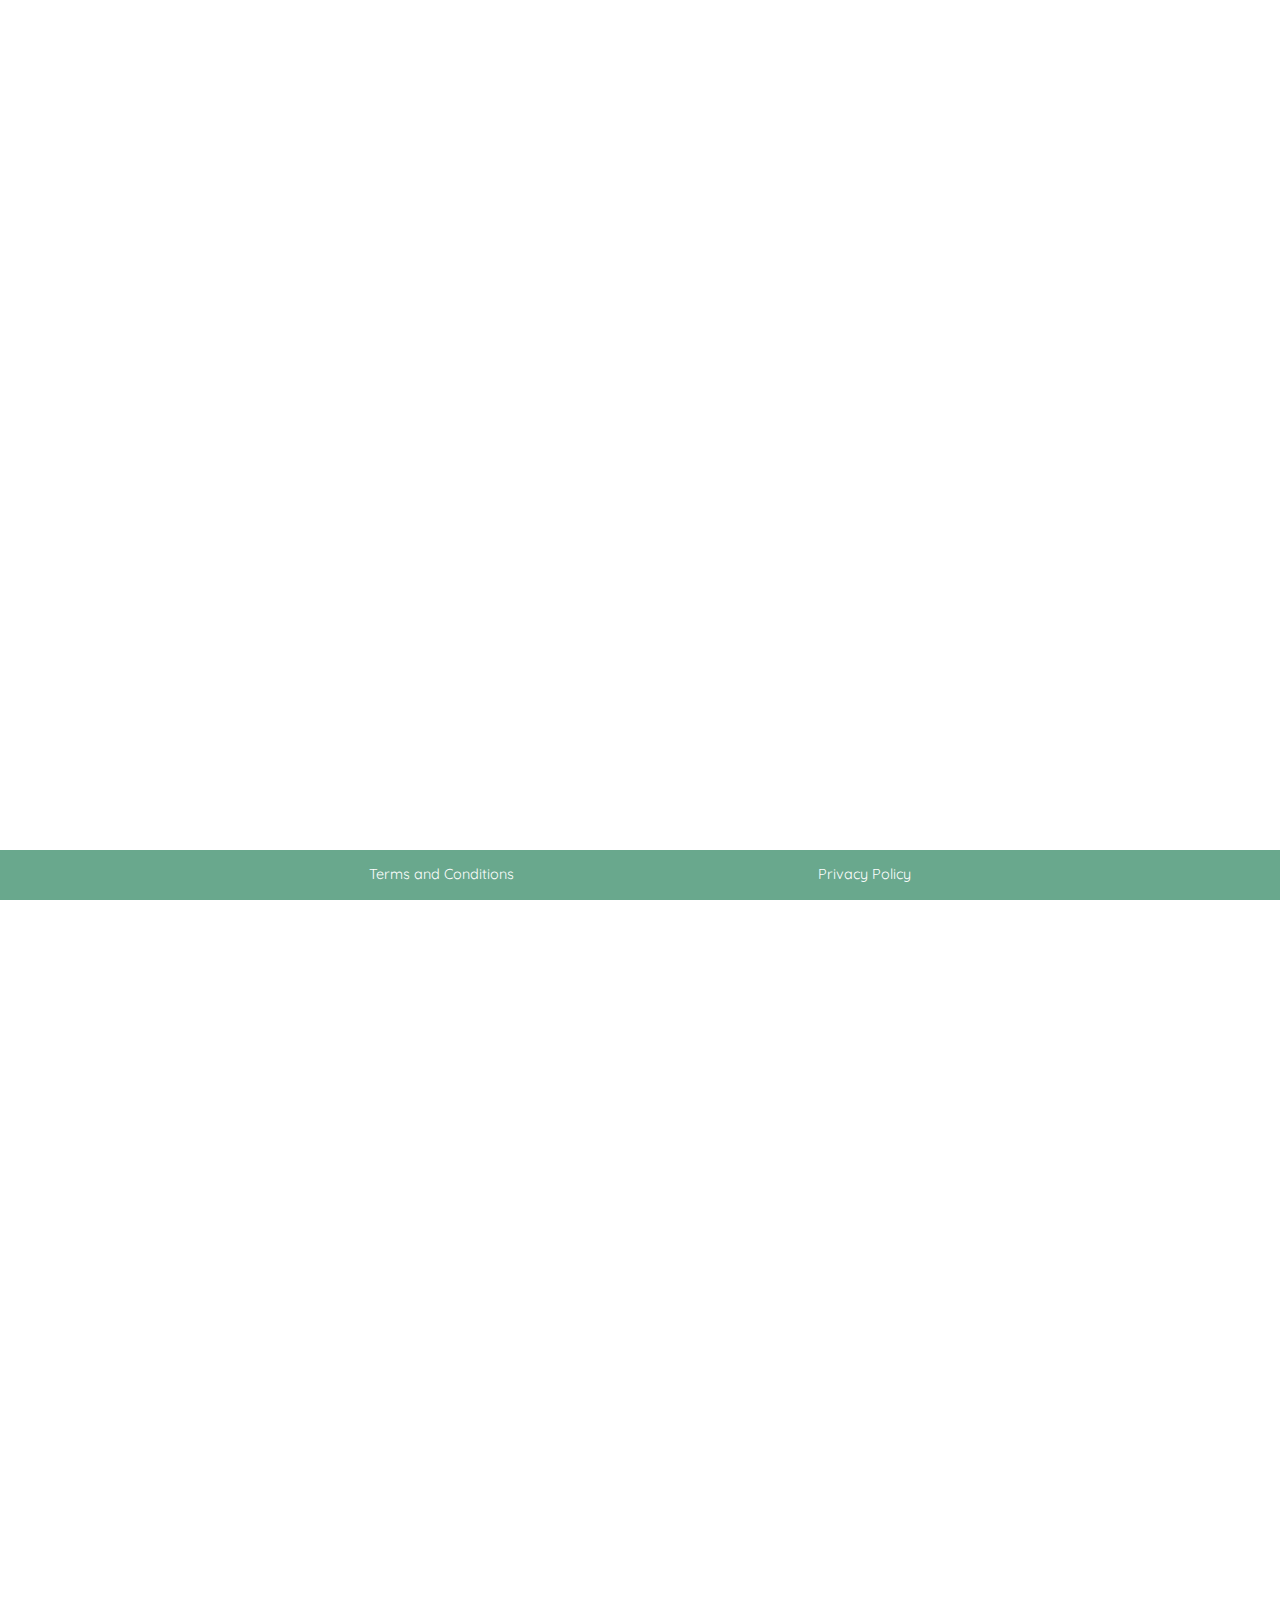
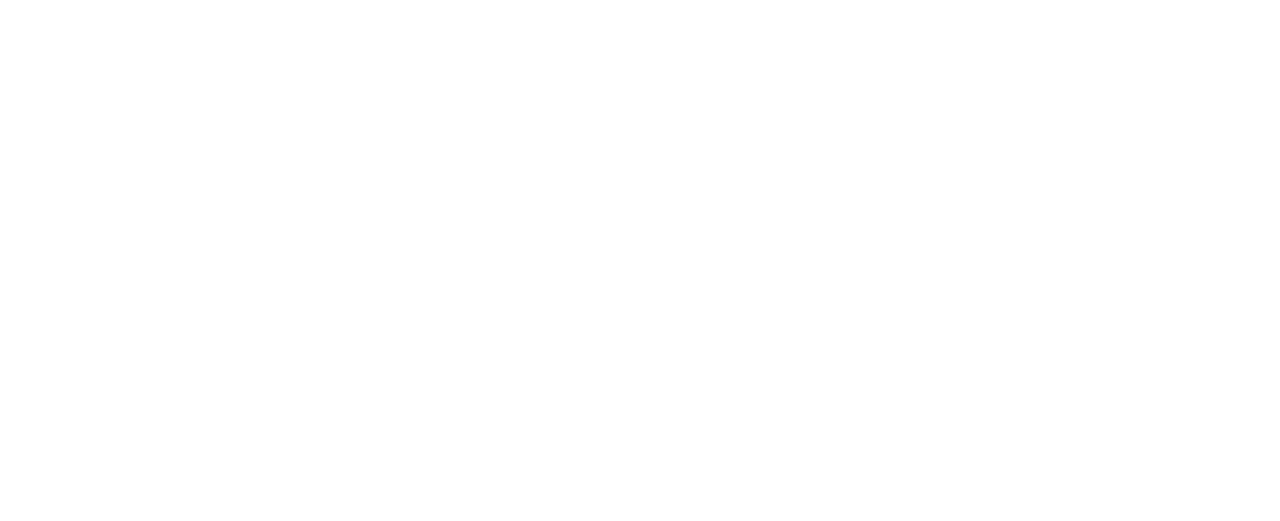
<file: customercare.html>
<!DOCTYPE html>
<html lang="en-gb">
<head>
    <meta name="generator" content="Hugo 0.78.1" />
    <meta charset="utf-8">
    <meta http-equiv="X-UA-Compatible" content="chrome=1">
    <meta name="HandheldFriendly" content="True">
    <meta name="MobileOptimized" content="320">
    <meta name="viewport" content="width=device-width, initial-scale=1.0">
    <meta name="referrer" content="no-referrer">
    <title>
        Growful
    </title>
    <link href="/index.xml" rel="alternate" type="application/rss+xml" title="Growful" />
    <meta property="og:title" content="Growful" />
    <meta property="og:type" content="website" />
    <meta property="og:description" content=""/>
    <meta property="og:url" content="http://growful.co.uk/"/>
    <meta property="og:site_name" content="Growful"/>
    <link rel="apple-touch-icon" sizes="180x180" href="/imgs/favicon/apple-touch-icon.png">
    <link rel="icon" type="image/png" sizes="32x32" href="/imgs/favicon/favicon-32x32.png">
    <link rel="icon" type="image/png" sizes="16x16" href="/imgs/favicon/favicon-16x16.png">
    <link rel="manifest" href="/imgs/favicon/site.webmanifest">
    <link rel="mask-icon" href="/imgs/favicon/safari-pinned-tab.svg" color="#5bbad5">
    <meta name="msapplication-TileColor" content="#da532c">
    <meta name="theme-color" content="#ffffff">
    <link rel="stylesheet" href="/css/main.css" crossorigin="anonymous" media="screen">
    <link rel="stylesheet" href="/styles/owlCarousel.min.b1f26e29c43c61fe8b5a6f225b4ee7c5f969a7b33cfe512706271e07246d93d1.css" integrity="sha256-sfJuKcQ8Yf6LWm8iW07nxflpp7M8/lEnBiceByRtk9E=" crossorigin="anonymous" media="screen">
    <link rel="stylesheet" href="/styles/growful.css" crossorigin="anonymous" media="screen">
    <link rel="stylesheet" href="https://fonts.googleapis.com/css?family=Quicksand">   
</head>
<body>
    <section id="top" class="hero is-medium">
        <div class="hero-head"></div>
        <div class="hero-foot fade-in">
            <div class="container fscontainer stickynavbar">
                <nav class="navbar" role="navigation" aria-label="main navigation">
                    <a role="button" class="navbar-burger" data-target="navMenu" aria-label="menu" aria-expanded="false" >
                        <span aria-hidden="true"></span>
                        <span aria-hidden="true"></span>
                        <span aria-hidden="true"></span>
                    </a>
                    <div class="navbar-menu has-content-centered" id="navMenu">
                        <div class="gfdropdown">
                            <button onmouseover="gfddOnMouseOver(1)" onclick="gfddOnClick('index')" class="navbar-item gfdropbtn">Home</button>
                            <div id="gfmyDropdown1" class="gfdropdown-content">
                              <a href="/index.html#ourpromotionalvideo">Our Promotional Video</a>                              
                              <a href="/index.html#aboutus">About Us</a>
                            </div>
                        </div>
                        <div class="gfdropdown">
                            <button onmouseover="gfddOnMouseOver(2)" onclick="gfddOnClick('ourstory')" class="navbar-item gfdropbtn">Our Story</button>
                            <div id="gfmyDropdown2" class="gfdropdown-content">
                              <a href="/ourstory.html#workingwiththeenvironment">Working with the Environment</a>
                              <a href="/ourstory.html#ourteam">Our Team</a>
                              <a href="/ourstory.html#ourprinciples">Our Principles</a>
                              <a href="/ourstory.html#ourlogo">Our Logo</a>
                            </div>
                        </div>
                        <div class="gfdropdown">
                            <button onmouseover="gfddOnMouseOver(3)" onclick="gfddOnClick('thegiftbox')"  class="navbar-item gfdropbtn">The Gift Box</button>
                            <div id="gfmyDropdown3" class="gfdropdown-content">
                                <a href="/thegiftbox.html#ourecologicalgiftbox">Our Ecological Gift Box</a>
                                <a href="/thegiftbox.html#howitworks">How It Works</a>
                                <a href="/thegiftbox.html#makingthechoices">Making the Choices</a>
                                <a href="/thegiftbox.html#orderform">Order Form</a>
                            </div>
                        </div>
                        <div class="gfdropdown">
                            <button onmouseover="gfddOnMouseOver(4)" onclick="gfddOnClick('greetingscards')" class="navbar-item gfdropbtn">Greetings Cards</button>
                            <div id="gfmyDropdown4" class="gfdropdown-content">
                              <a href="/greetingscards.html#ourplantablecards">Our Plantable Cards</a>
                              <a href="/greetingscards.html#gallery">Our Card Gallery</a>
                              <a href="/greetingscards.html#orderform">Order Form</a>
                            </div>
                        </div>
                        <div class="gfdropdown">
                            <button onmouseover="gfddOnMouseOver(5)" onclick="gfddOnClick('customercare')" class="navbar-item gfdropbtn">Customer Care</button>
                            <div id="gfmyDropdown5" class="gfdropdown-content">
                                <a href="/customercare.html#oursocials">Our Socials</a>
                                <a href="/customercare.html#feedbackform">Feedback Form</a>
                                <a href="/customercare.html#contactus">Contact Us</a>
                            </div>
                        </div>
                    </div>
                </nav>
            </div>
        </div>
        <br>
        <div z-index="2">
            <div class="container has-text-centered">
                <h1 class="bold-title fade-in">
                    Customer Care
                </h1>
            </div>
        </div> 
    </section> 
    <div class="container fade-in" id="oursocials">
        <hr>
    </div>
    <div class="section fade-in">
        <div class="container has-text-centered">
            <h2 class="title is-4" style="color: #176560;"><strong>Some thoughts from our valued customers...</strong></h2>
            <div class="slideshow-container has-text-centered">
                <div class="gfSlides slidefade">
                    <p>"They looked lovely and the box was very well presented"</p>
                </div>
                <div class="gfSlides slidefade">
                    <p>"I didn't realise when I bought it that the gift box itself became the soil that you could plant the card in. This was a lovely touch! As I was gifting it to someone who lived in a flat this made it so much easier for them to plant and grow their card."</p>
                </div>        
                <div class="gfSlides slidefade">
                    <p>"The gift boxes made delightful thoughtful presents for my friends and also made me feel good as I felt I was doing something for the environment when giving them. These gift boxes are a great idea and your customer service has been excellent."</p>
                </div>   
                <br>
                <div style="text-align:center">
                    <span class="slidedot"></span> 
                    <span class="slidedot"></span> 
                    <span class="slidedot"></span> 
                </div>
            </div>     
        </div>
    </div>
    <div class="container fade-in" id="oursocials">
        <hr>
    </div>
    <div class="section fade-in">
        <div class="container has-text-centered">
            <h2 class="title is-2">Our Socials</h2>
            <div class="markdown">
               <p>Make sure you have followed us on <a href="https://www.instagram.com/growful_co/"><strong>instagram</strong></a> and <a href="https://www.twitter.com/growful_co/"><strong>twitter</a></strong> to stay updated with our latest news!</p>
               <div class="social-icons">
                <a href="https://www.instagram.com/growful_co/">
                    <i class="fab fab fa-instagram"></i>
                </a>
                <a href="https://www.twitter.com/growful_co/">
                    <i class="fab fab fa-twitter"></i>
                </a>
            </div>
            </div>
        </div>
    </div>
    <div class="container fade-in" id="feedbackform">
        <hr>
    </div>
    <div class="section fade-in">
        <div class="container has-text-centered">
            <h2 class="title is-2">Feedback Form</h2>
            <div class="markdown">
                <p>We would greatly appreciate it if you could fill out this short form to give us feedback on our product.</p>
                <p>If you have any feedback on our website, please feel free to email us on <strong><a href="mailto:growful.contact@gmail.com">growful.contact@gmail.com</a></strong>. It has been coded by a member of our team from (almost) scratch so any thoughts would be very helpful.</p>
            </div>
            <div class="markdown">
                <iframe width="900px" height= "750px" src= "https://forms.office.com/Pages/ResponsePage.aspx?id=rjlL6kwO6EaVXFYqjuJ3PBXypEFFqgVPuuom_6ysznZUQlhMUlM3QVlKRFZQUU5JN0pGMUlRMkRTVy4u&embed=true" frameborder= "0" marginwidth= "0" marginheight= "0" style= "border: none; max-width:100%; max-height:100vh" allowfullscreen webkitallowfullscreen mozallowfullscreen msallowfullscreen> </iframe>
            </div>
        </div>
    </div>
    <div class="container fade-in" id="contactus">
        <hr>
    </div>
    <div class="section fade-in">
        <div class="container has-text-centered">
            <h2 class="title is-2">Contact Us</h2>
            <div class="markdown">
                <p>Email us on <strong><a href="mailto:growful.contact@gmail.com">growful.contact@gmail.com</a></strong> if you have any specific questions regarding our product, deliveries or returns.</p>
            </div>
        </div>
    </div>
    <div class="container fade-in">
        <hr>
    </div>
    <div class="section gffooter" id="footer">
        <div class="container has-text-centered">
            <span class="footer-text">
                <ul class="ulfooter">
                    <li class="lifooter"><a href="/pdfs/Terms and conditions for sale of goods to consumers.pdf">Terms and Conditions</a></li>
                    <li class="lifooter"><a href="/pdfs/Privacy Policy.pdf">Privacy Policy</a></li>
                </ul>
            </span>
        </div>
    </div>
    <script src="/js/bundle.js"></script>
    <script src="/js/bundleOwlCarousel.afccb665ffddf92101a8bc04b924a4a5b9a36c0ad0ad61024da751cdd8fd1ed9.js" integrity="sha256-r8y2Zf/d&#43;SEBqLwEuSSkpbmjbArQrWECTadRzdj9Htk="></script>
    <script src="/js/customjs.js"></script>
</body>
</html>
</file>
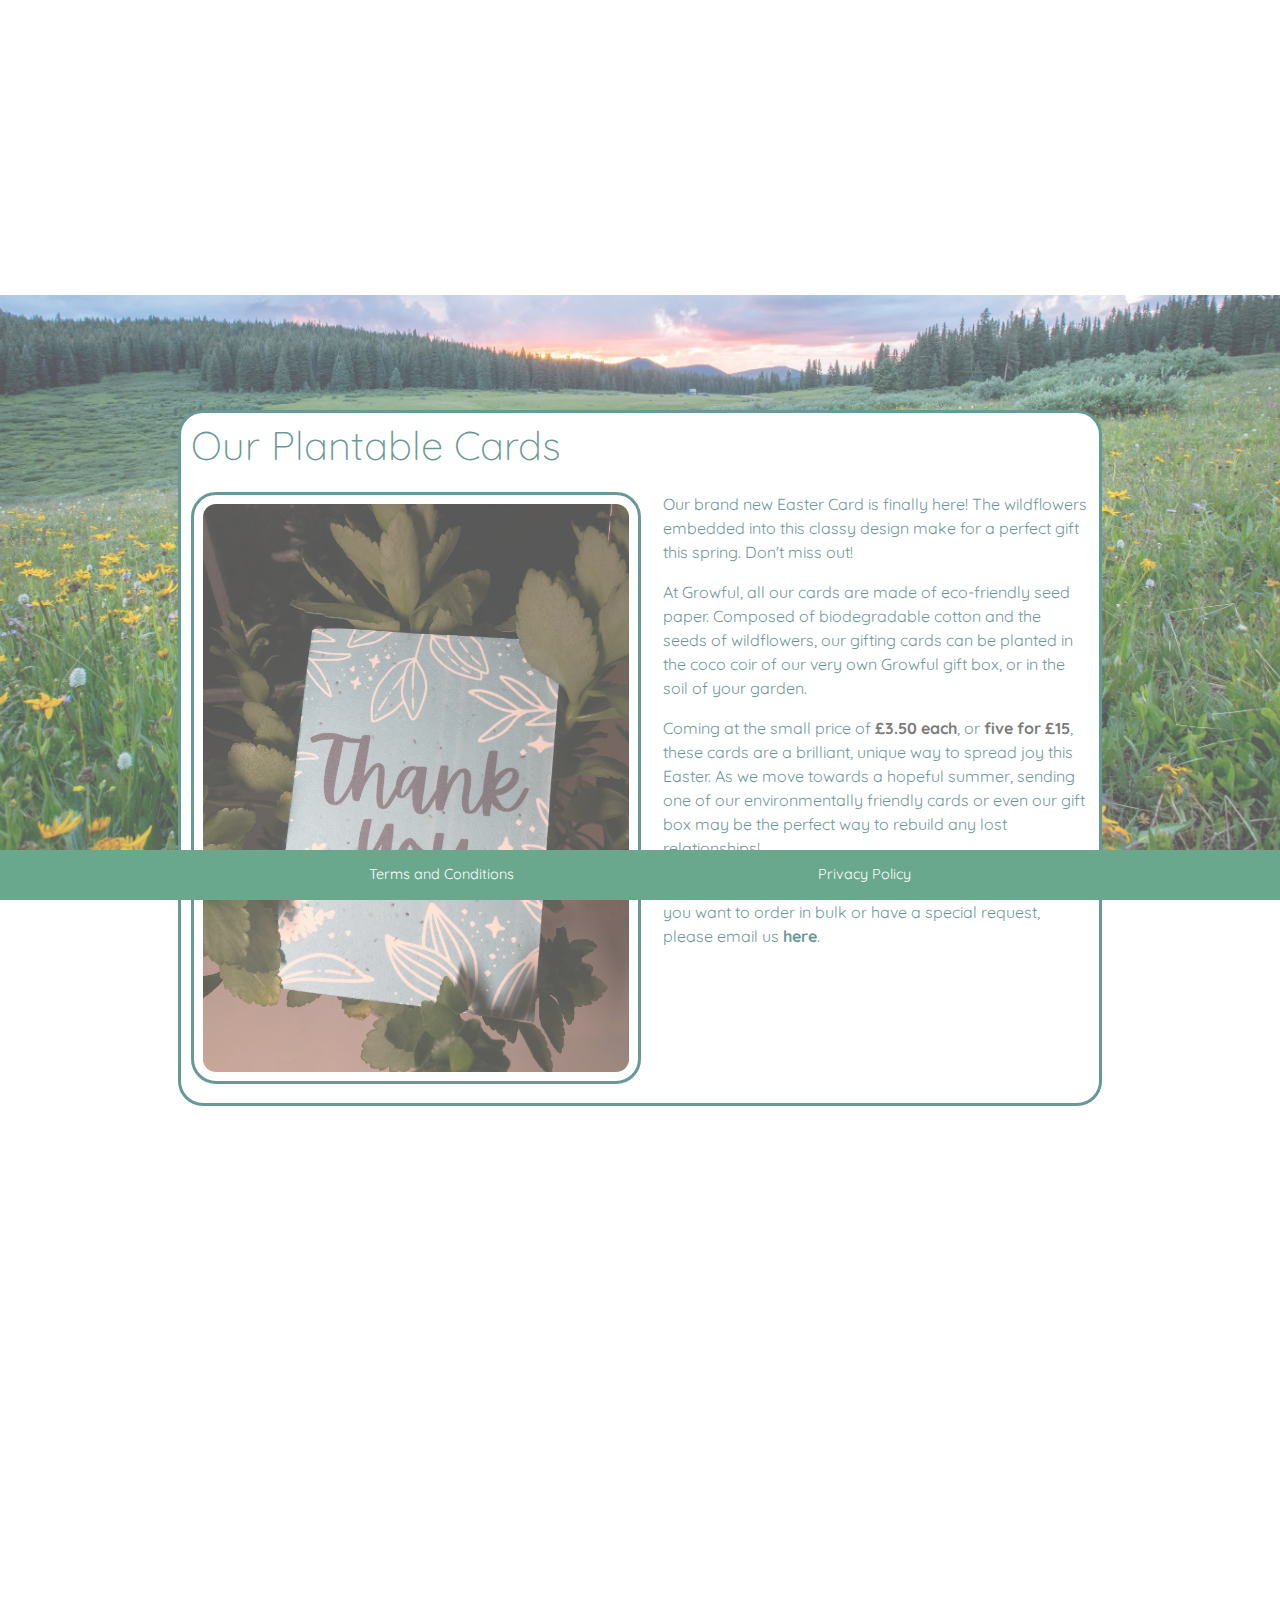
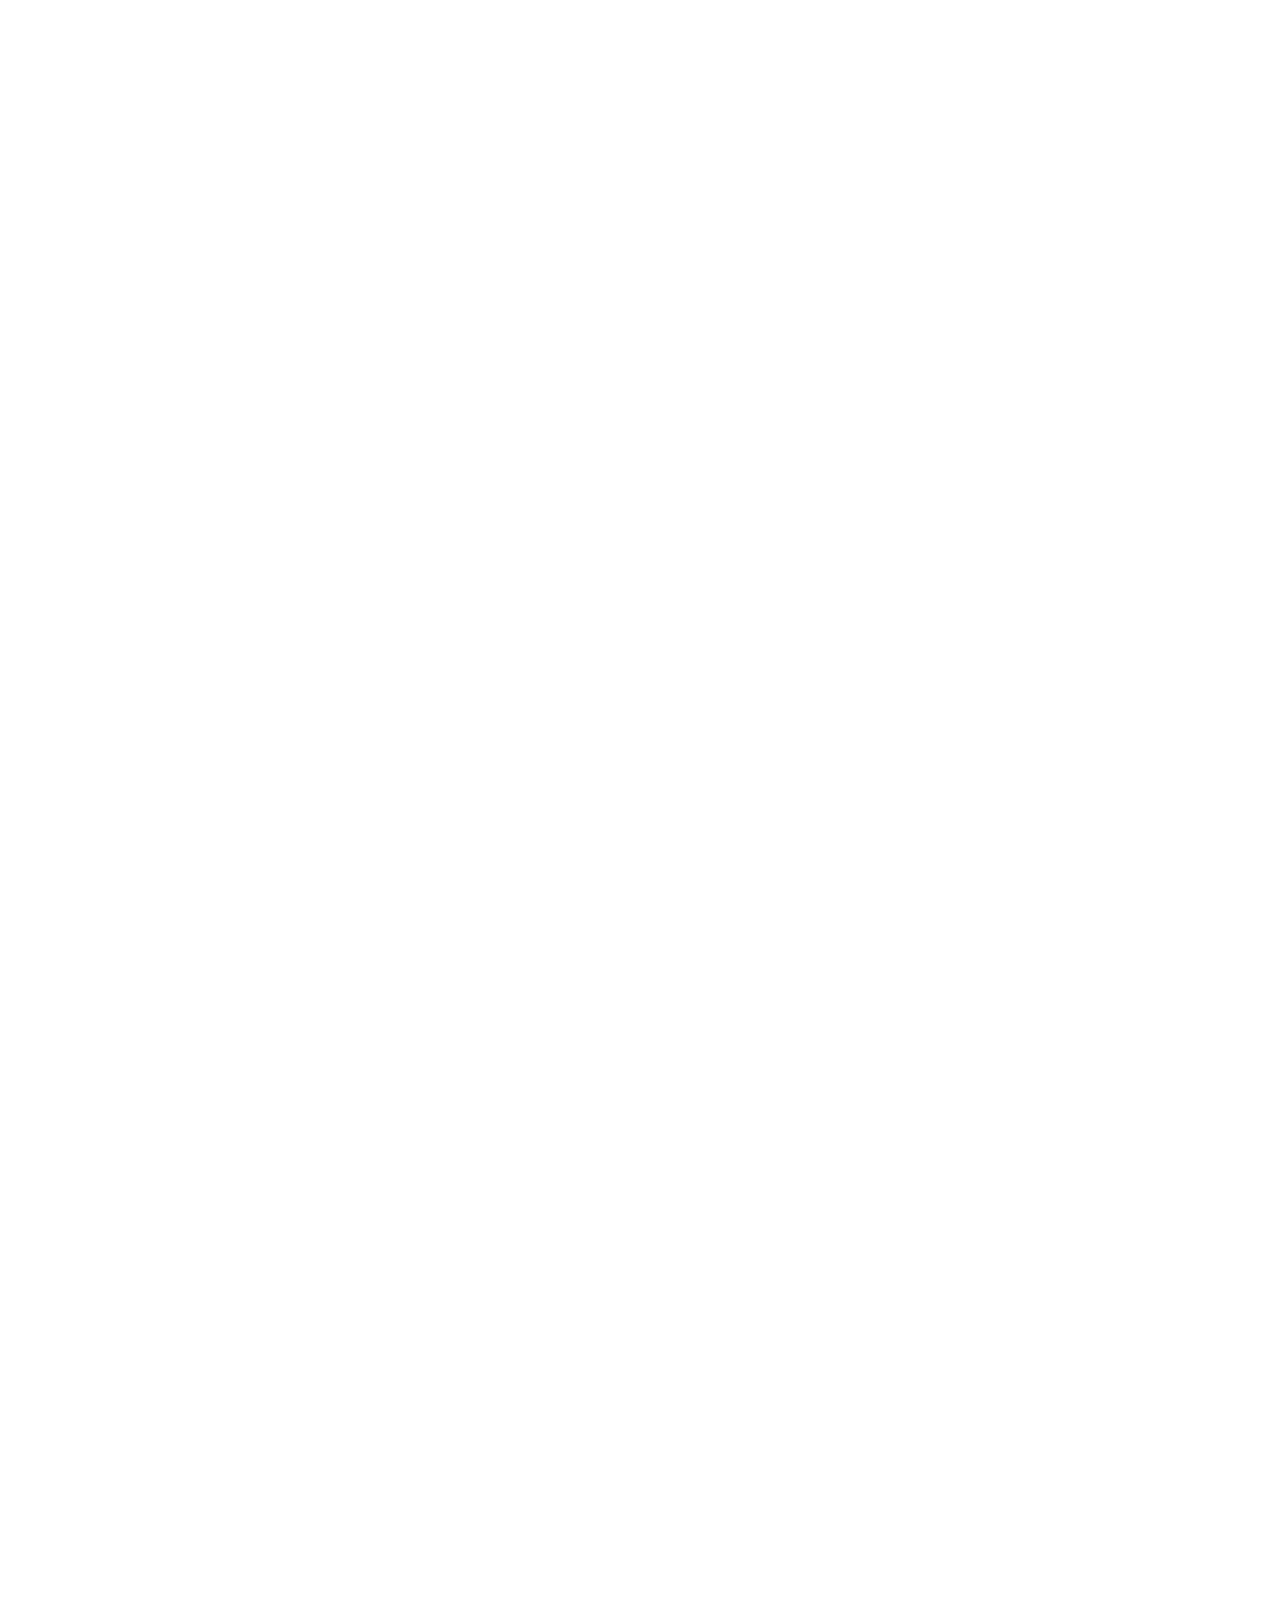
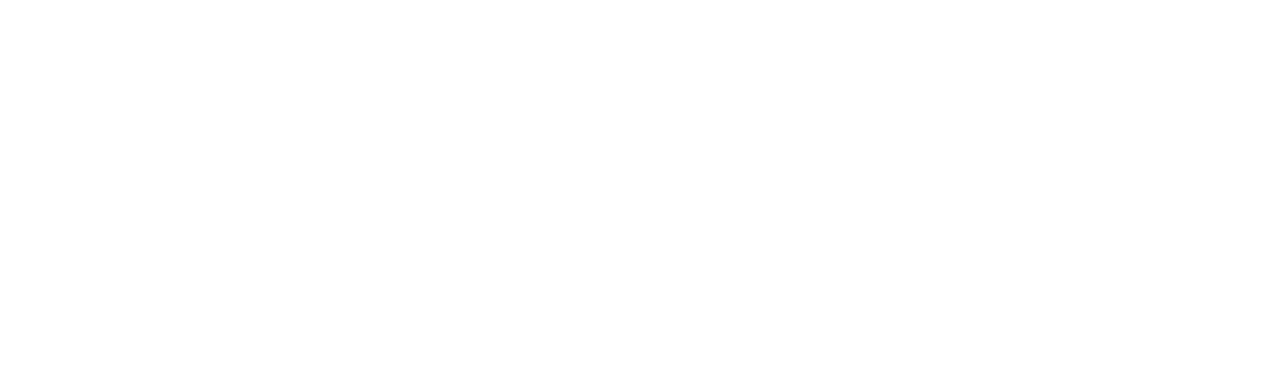
<file: greetingscards.html>
<!DOCTYPE html>
<html lang="en-gb">
<head>
    <meta name="generator" content="Hugo 0.78.1" />
    <meta charset="utf-8">
    <meta http-equiv="X-UA-Compatible" content="chrome=1">
    <meta name="HandheldFriendly" content="True">
    <meta name="MobileOptimized" content="320">
    <meta name="viewport" content="width=device-width, initial-scale=1.0">
    <meta name="referrer" content="no-referrer">
    <title>
        Growful
    </title>
    <link href="/index.xml" rel="alternate" type="application/rss+xml" title="Growful" />
    <meta property="og:title" content="Growful" />
    <meta property="og:type" content="website" />
    <meta property="og:description" content=""/>
    <meta property="og:url" content="http://growful.co.uk/"/>
    <meta property="og:site_name" content="Growful"/>
    <link rel="apple-touch-icon" sizes="180x180" href="/imgs/favicon/apple-touch-icon.png">
    <link rel="icon" type="image/png" sizes="32x32" href="/imgs/favicon/favicon-32x32.png">
    <link rel="icon" type="image/png" sizes="16x16" href="/imgs/favicon/favicon-16x16.png">
    <link rel="manifest" href="/imgs/favicon/site.webmanifest">
    <link rel="mask-icon" href="/imgs/favicon/safari-pinned-tab.svg" color="#5bbad5">
    <meta name="msapplication-TileColor" content="#da532c">
    <meta name="theme-color" content="#ffffff">
    <link rel="stylesheet" href="/css/main.css" crossorigin="anonymous" media="screen">
    <link rel="stylesheet" href="/styles/owlCarousel.min.b1f26e29c43c61fe8b5a6f225b4ee7c5f969a7b33cfe512706271e07246d93d1.css" integrity="sha256-sfJuKcQ8Yf6LWm8iW07nxflpp7M8/lEnBiceByRtk9E=" crossorigin="anonymous" media="screen">
    <link rel="stylesheet" href="/styles/growful.css" crossorigin="anonymous" media="screen">
    <link rel="stylesheet" href="https://fonts.googleapis.com/css?family=Quicksand">   
</head>
<body>
    <section id="top" class="hero is-medium">
        <div class="hero-head"></div>
        <div class="hero-foot fade-in">
            <div class="container fscontainer stickynavbar">
                <nav class="navbar" role="navigation" aria-label="main navigation">
                    <a role="button" class="navbar-burger" data-target="navMenu" aria-label="menu" aria-expanded="false" >
                        <span aria-hidden="true"></span>
                        <span aria-hidden="true"></span>
                        <span aria-hidden="true"></span>
                    </a>
                    <div class="navbar-menu has-content-centered" id="navMenu">
                        <div class="gfdropdown">
                            <button onmouseover="gfddOnMouseOver(1)" onclick="gfddOnClick('index')" class="navbar-item gfdropbtn">Home</button>
                            <div id="gfmyDropdown1" class="gfdropdown-content">
                              <a href="/index.html#ourpromotionalvideo">Our Promotional Video</a>                              
                              <a href="/index.html#aboutus">About Us</a>
                            </div>
                        </div>
                        <div class="gfdropdown">
                            <button onmouseover="gfddOnMouseOver(2)" onclick="gfddOnClick('ourstory')" class="navbar-item gfdropbtn">Our Story</button>
                            <div id="gfmyDropdown2" class="gfdropdown-content">
                              <a href="/ourstory.html#workingwiththeenvironment">Working with the Environment</a>
                              <a href="/ourstory.html#ourteam">Our Team</a>
                              <a href="/ourstory.html#ourprinciples">Our Principles</a>
                              <a href="/ourstory.html#ourlogo">Our Logo</a>
                            </div>
                        </div>
                        <div class="gfdropdown">
                            <button onmouseover="gfddOnMouseOver(3)" onclick="gfddOnClick('thegiftbox')"  class="navbar-item gfdropbtn">The Gift Box</button>
                            <div id="gfmyDropdown3" class="gfdropdown-content">
                                <a href="/thegiftbox.html#ourecologicalgiftbox">Our Ecological Gift Box</a>
                                <a href="/thegiftbox.html#howitworks">How It Works</a>
                                <a href="/thegiftbox.html#makingthechoices">Making the Choices</a>
                                <a href="/thegiftbox.html#orderform">Order Form</a>
                            </div>
                        </div>
                        <div class="gfdropdown">
                            <button onmouseover="gfddOnMouseOver(4)" onclick="gfddOnClick('greetingscards')" class="navbar-item gfdropbtn">Greetings Cards</button>
                            <div id="gfmyDropdown4" class="gfdropdown-content">
                              <a href="/greetingscards.html#ourplantablecards">Our Plantable Cards</a>
                              <a href="/greetingscards.html#gallery">Our Card Gallery</a>
                              <a href="/greetingscards.html#orderform">Order Form</a>
                            </div>
                        </div>
                        <div class="gfdropdown">
                            <button onmouseover="gfddOnMouseOver(5)" onclick="gfddOnClick('customercare')" class="navbar-item gfdropbtn">Customer Care</button>
                            <div id="gfmyDropdown5" class="gfdropdown-content">
                                <a href="/customercare.html#oursocials">Our Socials</a>
                                <a href="/customercare.html#feedbackform">Feedback Form</a>
                                <a href="/customercare.html#contactus">Contact Us</a>
                            </div>
                        </div>
                    </div>
                </nav>
            </div>
        </div>
        <br>
        <div z-index="2">
            <div class="container has-text-centered">
                <h1 class="bold-title fade-in">
                    Greetings Cards
                </h1>
                <div class="fade-in one">
                    <div class="social-icons">
                        <a href="https://www.instagram.com/growful_co/">
                            <i class="fab fab fa-instagram"></i>
                        </a>
                        <a href="https://www.twitter.com/growful_co/">
                            <i class="fab fab fa-twitter"></i>
                        </a> 
                        <a href="mailto:growful.contact@gmail.com">
                            <i class="fas fab fa-envelope"></i>
                        </a>
                    </div>
                </div>
            </div>
        </div> 
    </section> 
    <div class="container fade-in" id="ourplantablecards">
        <hr>
    </div>
    <div class="section fade-in bgcards">
        <div class="container gfcontainer ptxtboxlarge has-text-left">
            <h2 class="title is-2">Our Plantable Cards</h2>
            <img src="/imgs/cardthankyou1.jpeg" class="leftelement imgborder" width="450" height="300">
            <div class="markdown">
                <p>Our brand new Easter Card is finally here! The wildflowers embedded into this classy design make for a perfect gift this spring. Don't miss out!</p>
                <p>At Growful, all our cards are made of eco-friendly seed paper. Composed of biodegradable cotton and the seeds of wildflowers, our gifting cards can be planted in the coco coir of our very own Growful gift box, or in the soil of your garden.</p>
                <p>Coming at the small price of <strong>£3.50 each</strong>, or <strong>five for £15</strong>, these cards are a brilliant, unique way to spread joy this Easter. As we move towards a hopeful summer, sending one of our environmentally friendly cards or even our gift box may be the perfect way to rebuild any lost relationships!</p>
                <p>Our cards are customisable, for just one extra pound. If you want to order in bulk or have a special request, please email us <strong><a href="mailto:growful.contact@gmail.com">here</a></strong>.</p>
            </div>
        </div>
    </div>
    <div class="container fade-in" id="gallery">
        <hr>
    </div>
    <div class="section fade-in">
        <div class="container has-text-centered">
            <h2 class="title is-2">Our Card Gallery</h2>
            <div class="gfgrow has-content-centered">
                <div class="gfgcolumn">
                    <img src="/imgs/cardsanta2.png">
                    <img src="/imgs/cardmothersday1.jpg">
                </div>
                <div class="gfgcolumn">
                    <img src="/imgs/cardthankyou1.jpeg">
                    <img src="/imgs/cardeaster.jpg">
                </div>
                <div class="gfgcolumn">
                    <img src="/imgs/cardvalentines.JPEG">
                    <img src="/imgs/cardwreath1.png">
                </div>
                <div class="gfgcolumn">
                    <img src="/imgs/cardschristmasboth.png">
                    <img src="/imgs/cardchimp.png">
                </div>
                <div class="gfgcolumn">


                </div>
            </div>
        </div>
    </div>
    <div class="container fade-in" id="orderform">
        <hr>
    </div>
    <div class="section fade-in">
        <div class="container has-text-centered">
            <h2 class="title is-2">Order Form</h2>
            <div class="markdown">
                <p>Currently we are taking orders using Microsoft Forms. Unfortunately, we are unable to process multiple orders in one go due to the customisability of the products. This means that if you would like to order a product more than once, you must fill in the form multiple times! If you want to order in bulk, please email us <strong><a href="mailto:growful.contact@gmail.com">here</a></strong>.
                <p>Our seed paper cards are also purchasable from the <strong><a href="https://www.ye-tradingstation.org.uk/products?search_api_fulltext=growful">Young Enterprise Trading Station</a></strong>. Therefore if the form is closed you can purchase (selective) cards from there.</p>
                <br>
                <p><strong>You will receive a confirmation of your order within 48 hours of your submission via your preferred method of contact. There, you can find the amount to pay and the estimated order delivery date.</strong></p>
                <p>Before purchasing please read our <strong><a href="pdfs/Terms and conditions for sale of goods to consumers.pdf">Terms and Conditions</a></strong>.</p>
                <p>This form is identical to the form in our other tab, <strong><a href="/thegiftbox.html#orderform">The Gift Box</a></strong>.</p>
                <p><strong style="color: #DC2700;">WE HAVE BEEN INFORMED THAT SOME INVOICES END UP IN CUSTOMERS' JUNK EMAILS. PLEASE MAKE SURE TO CHECK BEFORE IT IS AUTOMATICALLY DELETED BY YOUR SYSTEM.</strong></p>
                <p>If you have any other issues with your invoice please email us on <strong><a href="mailto:growful.contact@gmail.com">growful.contact@gmail.com</a></strong>.</p>
            </div>
            <div class="markdown">
                <iframe width="900px" height= "750px" src= "https://forms.office.com/Pages/ResponsePage.aspx?id=rjlL6kwO6EaVXFYqjuJ3PBXypEFFqgVPuuom_6ysznZUN1dSRkszNE5DTlFPMElaMzA1TFlDSUc1Ty4u&embed=true" frameborder= "0" marginwidth= "0" marginheight= "0" style= "border: none; max-width:100%; max-height:100vh" allowfullscreen webkitallowfullscreen mozallowfullscreen msallowfullscreen> </iframe>
            </div>
        </div>
    </div>
    <div class="container fade-in" id="orderform">
        <hr>
    </div> 
    <div class="section gffooter" id="footer">
        <div class="container has-text-centered">
            <span class="footer-text">
                <ul class="ulfooter">
                    <li class="lifooter"><a href="/pdfs/Terms and conditions for sale of goods to consumers.pdf">Terms and Conditions</a></li>
                    <li class="lifooter"><a href="/pdfs/Privacy Policy.pdf">Privacy Policy</a></li>
                </ul>
            </span>
        </div>
    </div>
    <script src="/js/bundle.js"></script>
    <script src="/js/bundleOwlCarousel.afccb665ffddf92101a8bc04b924a4a5b9a36c0ad0ad61024da751cdd8fd1ed9.js" integrity="sha256-r8y2Zf/d&#43;SEBqLwEuSSkpbmjbArQrWECTadRzdj9Htk="></script>
    <script src="/js/customjs.js"></script>
</body>
</html>
</file>
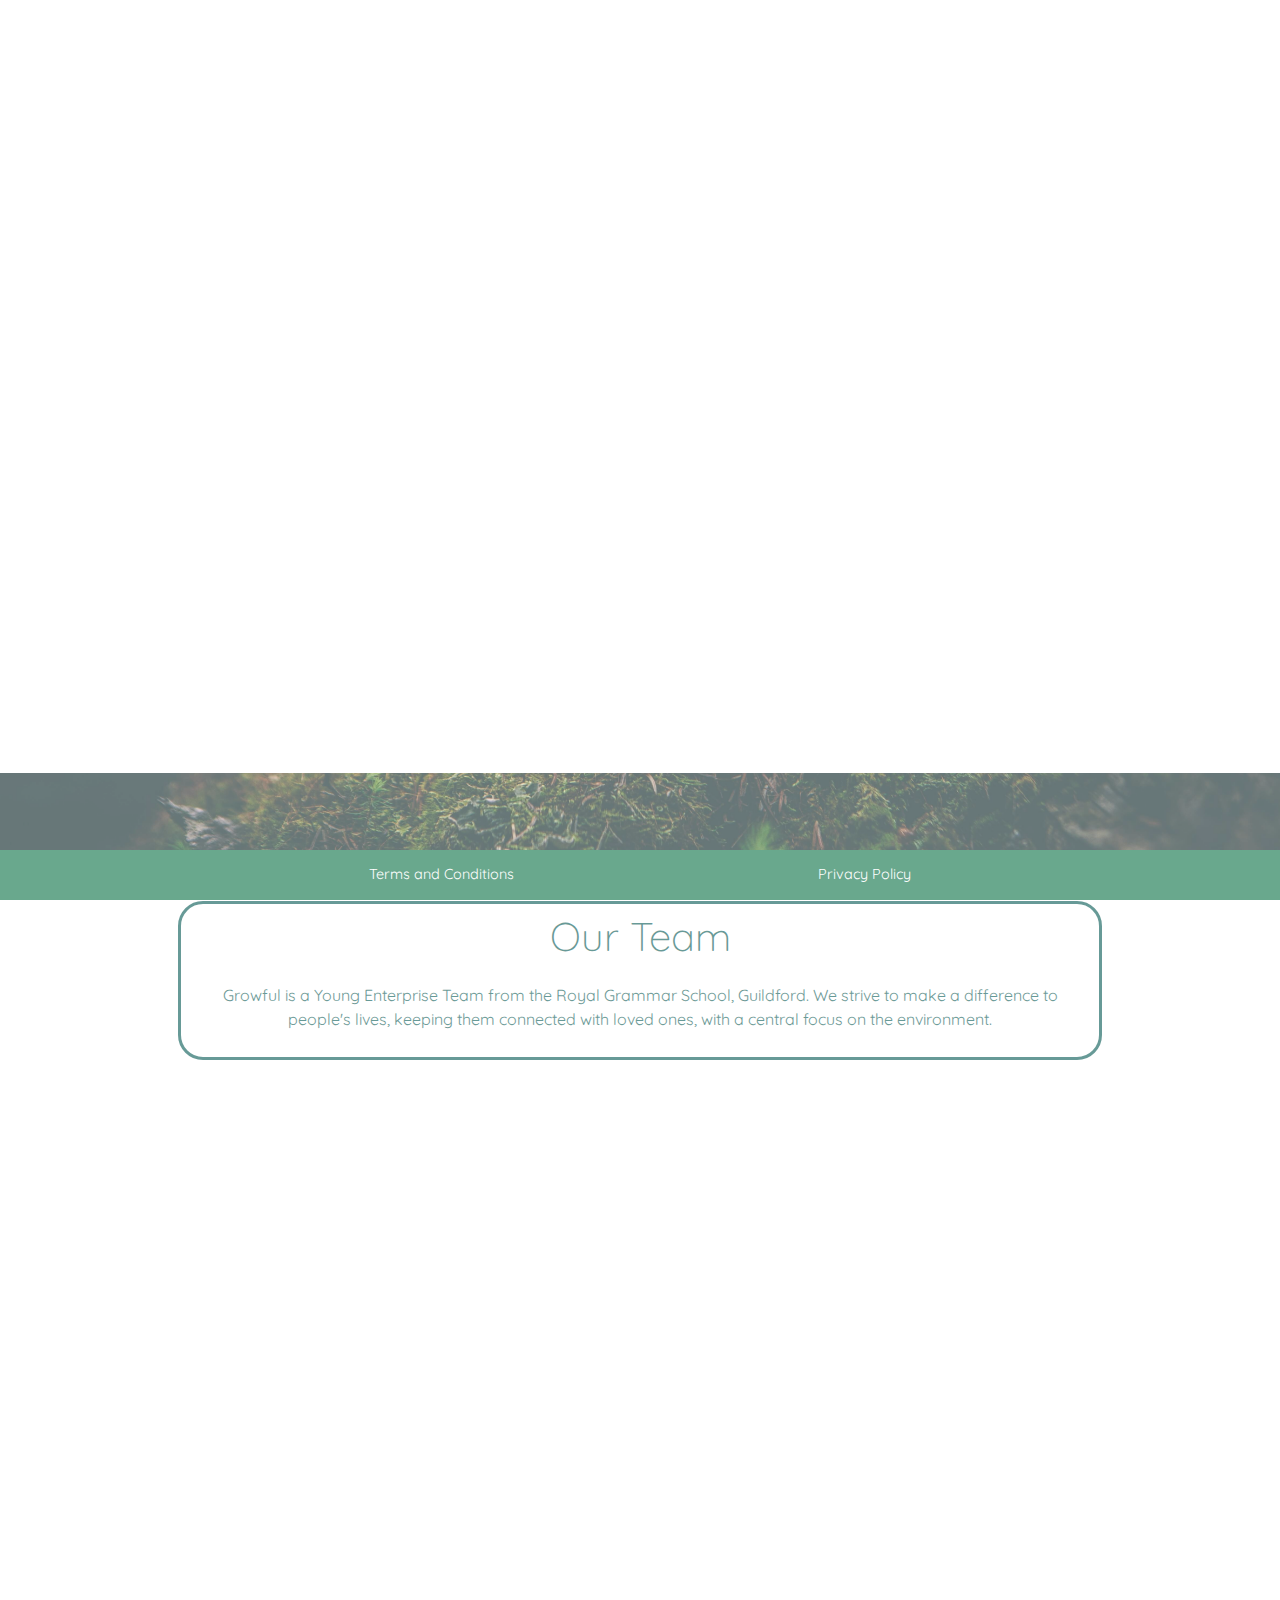
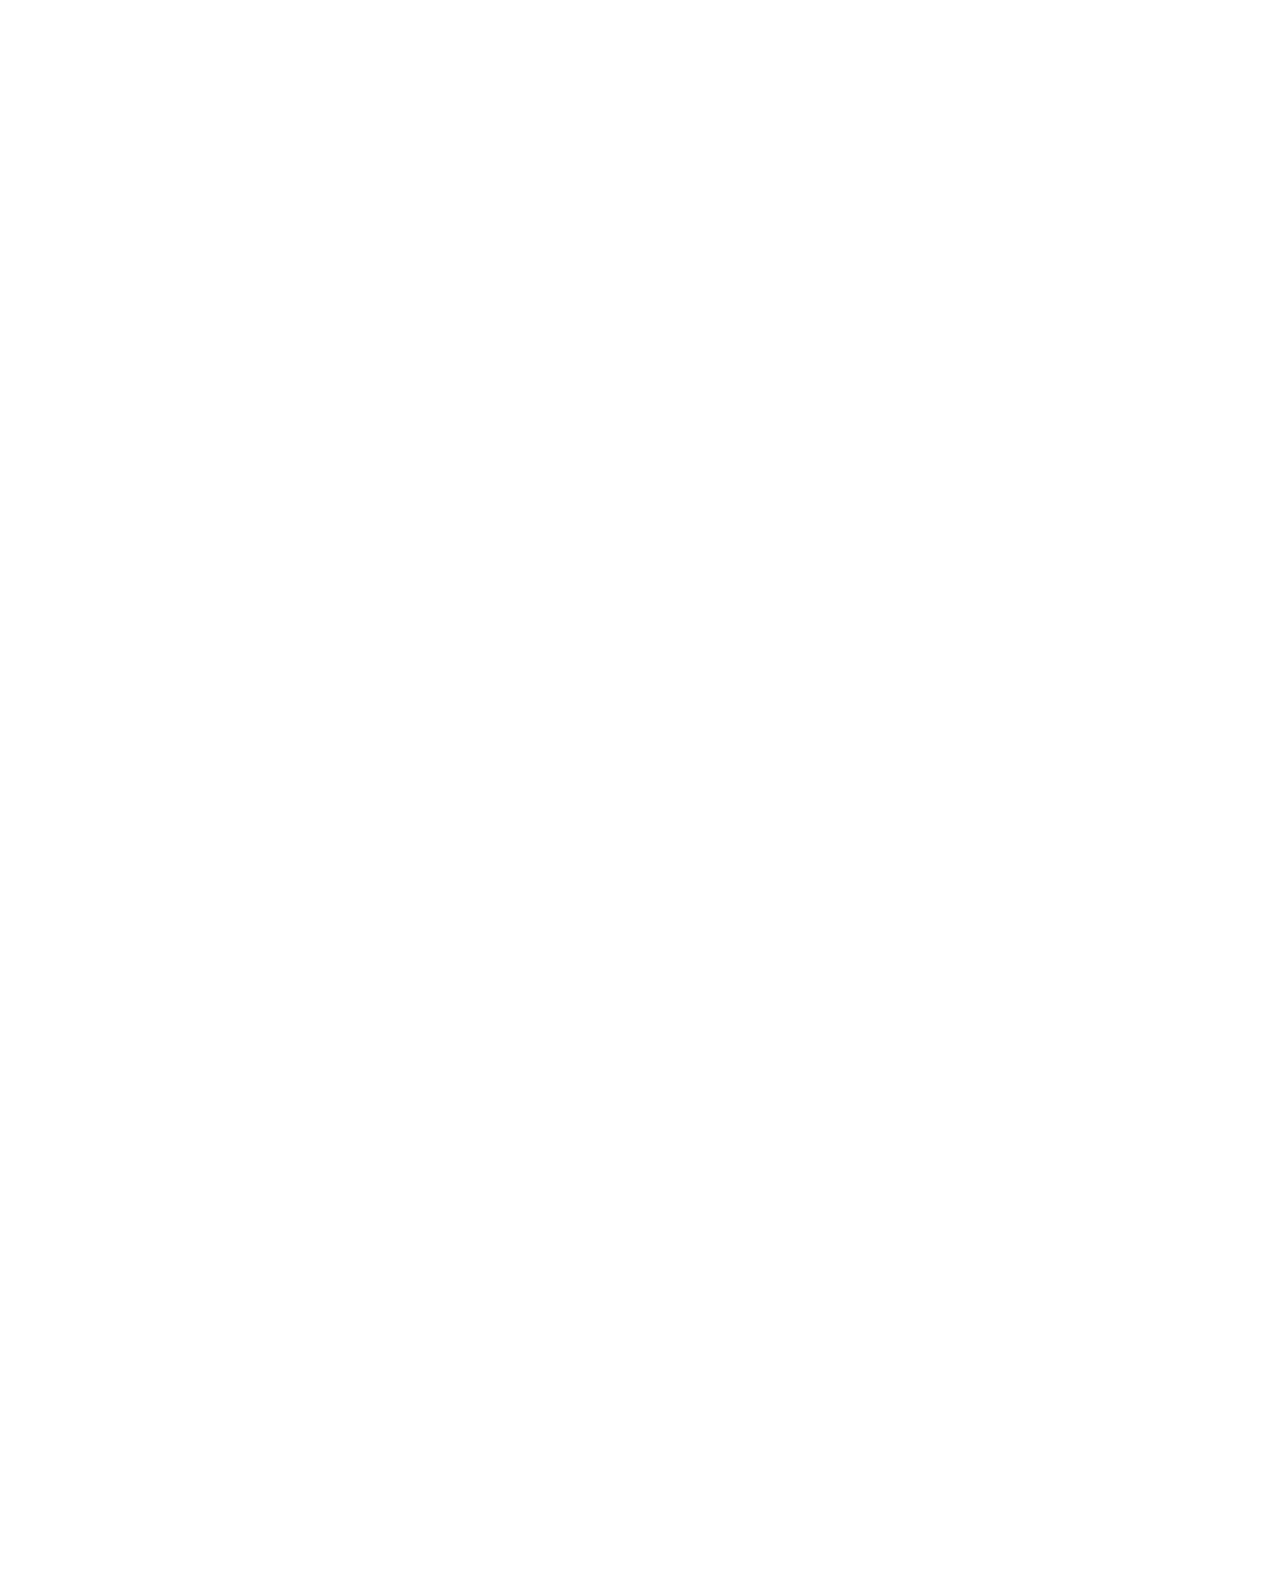
<file: ourstory.html>
<!DOCTYPE html>
<html lang="en-gb">
<head>
    <meta name="generator" content="Hugo 0.78.1" />
    <meta charset="utf-8">
    <meta http-equiv="X-UA-Compatible" content="chrome=1">
    <meta name="HandheldFriendly" content="True">
    <meta name="MobileOptimized" content="320">
    <meta name="viewport" content="width=device-width, initial-scale=1.0">
    <meta name="referrer" content="no-referrer">
    <title>
        Growful
    </title>
    <link href="/index.xml" rel="alternate" type="application/rss+xml" title="Growful" />
    <meta property="og:title" content="Growful" />
    <meta property="og:type" content="website" />
    <meta property="og:description" content=""/>
    <meta property="og:url" content="http://growful.co.uk/"/>
    <meta property="og:site_name" content="Growful"/>
    <link rel="apple-touch-icon" sizes="180x180" href="/imgs/favicon/apple-touch-icon.png">
    <link rel="icon" type="image/png" sizes="32x32" href="/imgs/favicon/favicon-32x32.png">
    <link rel="icon" type="image/png" sizes="16x16" href="/imgs/favicon/favicon-16x16.png">
    <link rel="manifest" href="/imgs/favicon/site.webmanifest">
    <link rel="mask-icon" href="/imgs/favicon/safari-pinned-tab.svg" color="#5bbad5">
    <meta name="msapplication-TileColor" content="#da532c">
    <meta name="theme-color" content="#ffffff">
    <link rel="stylesheet" href="/css/main.css" crossorigin="anonymous" media="screen">
    <link rel="stylesheet" href="/styles/owlCarousel.min.b1f26e29c43c61fe8b5a6f225b4ee7c5f969a7b33cfe512706271e07246d93d1.css" integrity="sha256-sfJuKcQ8Yf6LWm8iW07nxflpp7M8/lEnBiceByRtk9E=" crossorigin="anonymous" media="screen">
    <link rel="stylesheet" href="/styles/growful.css" crossorigin="anonymous" media="screen">
    <link rel="stylesheet" href="https://fonts.googleapis.com/css?family=Quicksand">   
</head>
<body>
    <section id="top" class="hero is-medium">
        <div class="hero-head"></div>
        <div class="hero-foot fade-in">
            <div class="container fscontainer stickynavbar">
                <nav class="navbar" role="navigation" aria-label="main navigation">
                    <a role="button" class="navbar-burger" data-target="navMenu" aria-label="menu" aria-expanded="false" >
                        <span aria-hidden="true"></span>
                        <span aria-hidden="true"></span>
                        <span aria-hidden="true"></span>
                    </a>
                    <div class="navbar-menu has-content-centered" id="navMenu">
                        <div class="gfdropdown">
                            <button onmouseover="gfddOnMouseOver(1)" onclick="gfddOnClick('index')" class="navbar-item gfdropbtn">Home</button>
                            <div id="gfmyDropdown1" class="gfdropdown-content">
                              <a href="/index.html#ourpromotionalvideo">Our Promotional Video</a>                              
                              <a href="/index.html#aboutus">About Us</a>
                            </div>
                        </div>
                        <div class="gfdropdown">
                            <button onmouseover="gfddOnMouseOver(2)" onclick="gfddOnClick('ourstory')" class="navbar-item gfdropbtn">Our Story</button>
                            <div id="gfmyDropdown2" class="gfdropdown-content">
                              <a href="/ourstory.html#workingwiththeenvironment">Working with the Environment</a>
                              <a href="/ourstory.html#ourteam">Our Team</a>
                              <a href="/ourstory.html#ourprinciples">Our Principles</a>
                              <a href="/ourstory.html#ourlogo">Our Logo</a>
                            </div>
                        </div>
                        <div class="gfdropdown">
                            <button onmouseover="gfddOnMouseOver(3)" onclick="gfddOnClick('thegiftbox')"  class="navbar-item gfdropbtn">The Gift Box</button>
                            <div id="gfmyDropdown3" class="gfdropdown-content">
                                <a href="/thegiftbox.html#ourecologicalgiftbox">Our Ecological Gift Box</a>
                                <a href="/thegiftbox.html#howitworks">How It Works</a>
                                <a href="/thegiftbox.html#makingthechoices">Making the Choices</a>
                                <a href="/thegiftbox.html#orderform">Order Form</a>
                            </div>
                        </div>
                        <div class="gfdropdown">
                            <button onmouseover="gfddOnMouseOver(4)" onclick="gfddOnClick('greetingscards')" class="navbar-item gfdropbtn">Greetings Cards</button>
                            <div id="gfmyDropdown4" class="gfdropdown-content">
                              <a href="/greetingscards.html#ourplantablecards">Our Plantable Cards</a>
                              <a href="/greetingscards.html#gallery">Our Card Gallery</a>
                              <a href="/greetingscards.html#orderform">Order Form</a>
                            </div>
                        </div>
                        <div class="gfdropdown">
                            <button onmouseover="gfddOnMouseOver(5)" onclick="gfddOnClick('customercare')" class="navbar-item gfdropbtn">Customer Care</button>
                            <div id="gfmyDropdown5" class="gfdropdown-content">
                                <a href="/customercare.html#oursocials">Our Socials</a>
                                <a href="/customercare.html#feedbackform">Feedback Form</a>
                                <a href="/customercare.html#contactus">Contact Us</a>
                            </div>
                        </div>
                    </div>
                </nav>
            </div>
        </div>
        <br>
        <div z-index="2">
            <div class="container has-text-centered">
                <h1 class="bold-title fade-in">
                    Our Story
                </h1>
                <div class="fade-in one">
                    <div class="social-icons">
                        <a href="https://www.instagram.com/growful_co/">
                            <i class="fab fab fa-instagram"></i>
                        </a>
                        <a href="https://www.twitter.com/growful_co/">
                            <i class="fab fab fa-twitter"></i>
                        </a> 
                        <a href="mailto:growful.contact@gmail.com">
                            <i class="fas fab fa-envelope"></i>
                        </a>
                    </div>
                </div>
            </div>
        </div> 
    </section> 
    <div class="container fade-in" id="workingwiththeenvironment">
        <hr>
    </div>
    <div class="section fade-in">
        <div class="container has-text-centered">
            <h2 class="title is-2">Working with the Environment</h2>
            <div class="markdown">
                <p>Our aim is to keep people connected through plants. 
                    <br>
                    Plants have an array of benefits; from improving mental health and increasing productivity, to purifying indoor air by absorbing toxins and producing oxygen, plants are fantastic additions to any home.</p>
                <p>Our aim is to work in harmony with the environment, which we believe is extremely important in this modern age. With all our products locally sourced, we are not only supporting small businesses, but we are reducing the size of our carbon footprint by avoiding the emissions of international shipping. Our eco-friendly seed paper is also made from biodegradable cotton and the variety of seeds on offer are tailored to saving the bees.</p>
                <p>Sending cards has never been more important, reminding people that you are thinking of them in these tough times. We aim to build and strengthen relationships through personalised handmade greeting cards and a plantable gift box. </p>
            </div>
        </div>
    </div>
    <div class="container fade-in" id="ourteam">
        <hr>
    </div>
    <div class="section fade-in bgimg-1">
        <div class="container has-text-centered ptxtboxlarge">
            <h2 class="title is-2">Our Team</h2>
            <div class="markdown">
                <p>Growful is a Young Enterprise Team from the Royal Grammar School, Guildford. We strive to make a difference to people's lives, keeping them connected with loved ones, with a central focus on the environment.</p>
            </div>
        </div>
    </div>
    <div class="container fade-in" id="ourprinciples">
        <hr>
    </div>
    <div class="section fade-in">
        <div class="container has-text-centered">
            <h2 class="title is-2">Our Principles</h2>
            <div class="markdown">
                <p>Passion, integrity and transparency lie at the centre of our company with each product finished to the highest quality and care. We as a company have an affinity for teamwork and believe in the constant improvement of our products and services for the benefit of the customer.</p>
           </div>
        </div>
    </div>
    <div class="container fade-in" id="ourlogo">
        <hr>
    </div>
    <div class="section fade-in">
        <div class="container has-text-centered">
            <h2 class="title is-2">Our Logo</h2>
            <div class="markdown">
                <p><strong style="font-size: 145%">More Than Just a Logo</strong>
                    <br>
                    We are living in uprecendented times and many of us have suffered greatly as a result. Here at Growful we believe the pandemic has highlighted the issues and challenges we face as a society. As young group of individuals we set out with the goal of bringing a light to these difficult times. Our company stands for three key principles. Firstly, operating as a company in harmony with the environment. Secondly, enabling small local bussinesses to flourish. Finally, the core of all our principles is to enable relationships to not only thrive but to grow as well.</p>
                <div class="has-content-centered">
                    <img src="/imgs/logoexplanation.png" style="width: 70%; height: 10%">
                </div>
                <p><strong style="font-size: 145%">Sustainability</strong>
                    <br>
                    From the moment we formed the company we have had sustainability in mind when making decisions. It is an issue that everyone on this planet is faced with, ensuring that we are all doing our bit to protect the world we live in is not a goal it is a responsibility. As a result, we strive to minimise the impact we have on the environment, no matter how small it is.  
                    <br>
                    Experts are predicting that there isn't much time until we will have reached a point of no return as our planet can no longer be saved. We saw the amount of waste involved in the gift industry and we wanted to give people the opportunity to step in and do their bit to save the environment. Many large gift services like Moonpig and Funky Pigeon do very little to minimise the damage they inflict on the environment. The large amounts of waste that is caused through the gift industry is far higher than it has to be. We offer a sustainable alternative that works with the environment, not against it.</p>
                <p><strong style="font-size: 145%">Relationships</strong>
                    <br>
                    Our mission at Growful is to promote building relationships between individuals, we think it is essential part of society and there has never been a time when building and maintaining those relationships has been so important. The simple act of giving a card or a gift can have an incredibly positive impact on a relationship. The social impact of gifts is often greatly underestimated, in this rapidly growing technological world. When it is so much more convenient to send a text, we must ensure that people understand the positive impact that a bit of extra time and effort can have on someone’s personal wellbeing.  
                    <br>
                    Customers are able to send a gift that lives on through plants that grow from it. This not only serves as a metaphor of the effect that the gift has had on you. The gift also blossoms into flowers which in itself can improve the wellbeing of an individual. We are advocates for positive social change within society, we want a better society and this is something we hold at the core of our company.  </p>
                <p><strong style="font-size: 145%">Local Businesses</strong>
                    <br>
                    Few have been as badly affected by the pandemic as much as the small local businesses we love. We want to protect them as they navigate these difficult times. We aim to do this by finding local sustainable companies and incorporating their products in our gift boxes. Via this process we are able to help companies to reach a far larger market than they currently are able to. We are incredibly exited to announce our first official partnership, with Hay meadow farm. Hay meadow farm is a small family run business with a very small market reach, we are able to get their product out to a much larger audience. Both selling their product and spreading awareness of their company. We will work closely with the companies we partner with to ensure sustainability is at the core of everything we do.</p>
                </div>
        </div>
    </div>
    <div class="section gffooter" id="footer">
        <div class="container has-text-centered">
            <span class="footer-text">
                <ul class="ulfooter">
                    <li class="lifooter"><a href="/pdfs/Terms and conditions for sale of goods to consumers.pdf">Terms and Conditions</a></li>
                    <li class="lifooter"><a href="/pdfs/Privacy Policy.pdf">Privacy Policy</a></li>
                </ul>
            </span>
        </div>
    </div>
    <script src="/js/bundle.js"></script>
    <script src="/js/bundleOwlCarousel.afccb665ffddf92101a8bc04b924a4a5b9a36c0ad0ad61024da751cdd8fd1ed9.js" integrity="sha256-r8y2Zf/d&#43;SEBqLwEuSSkpbmjbArQrWECTadRzdj9Htk="></script>
    <script src="/js/customjs.js"></script>
</body>
</html>
</file>
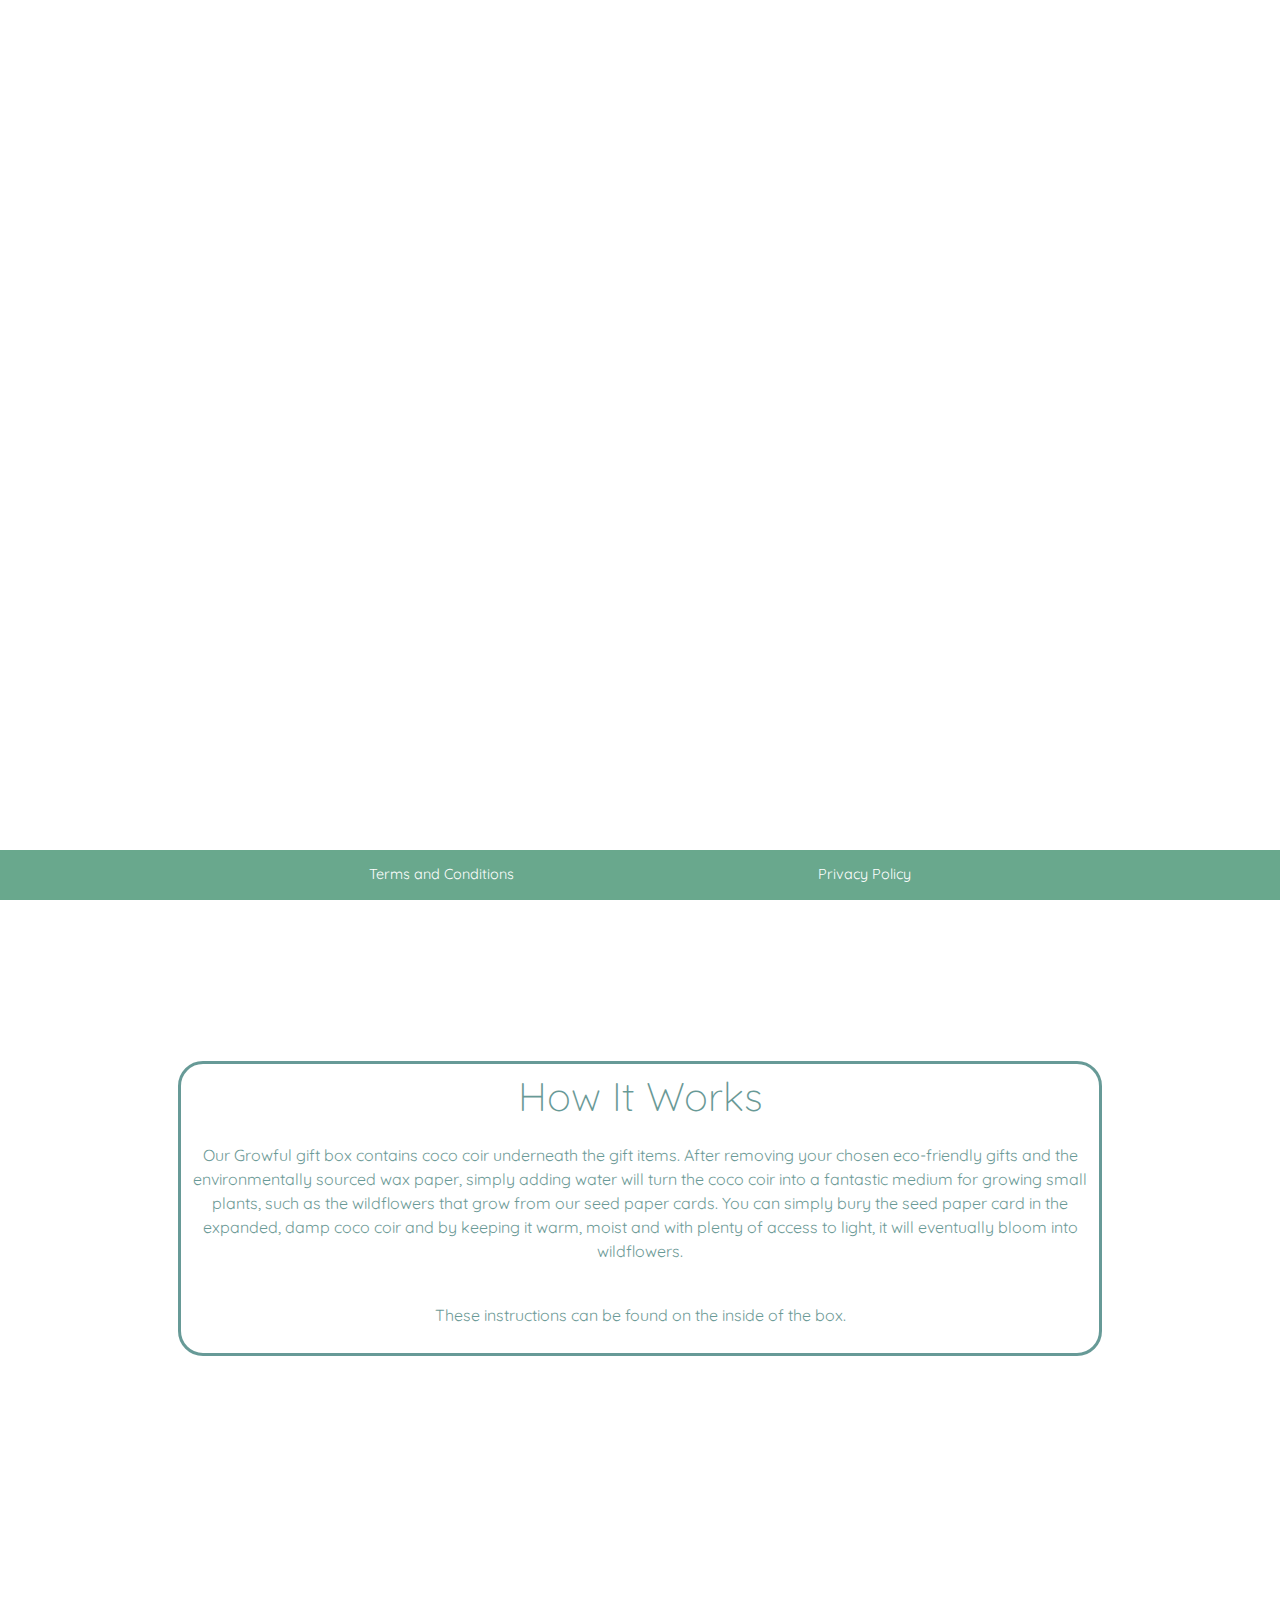
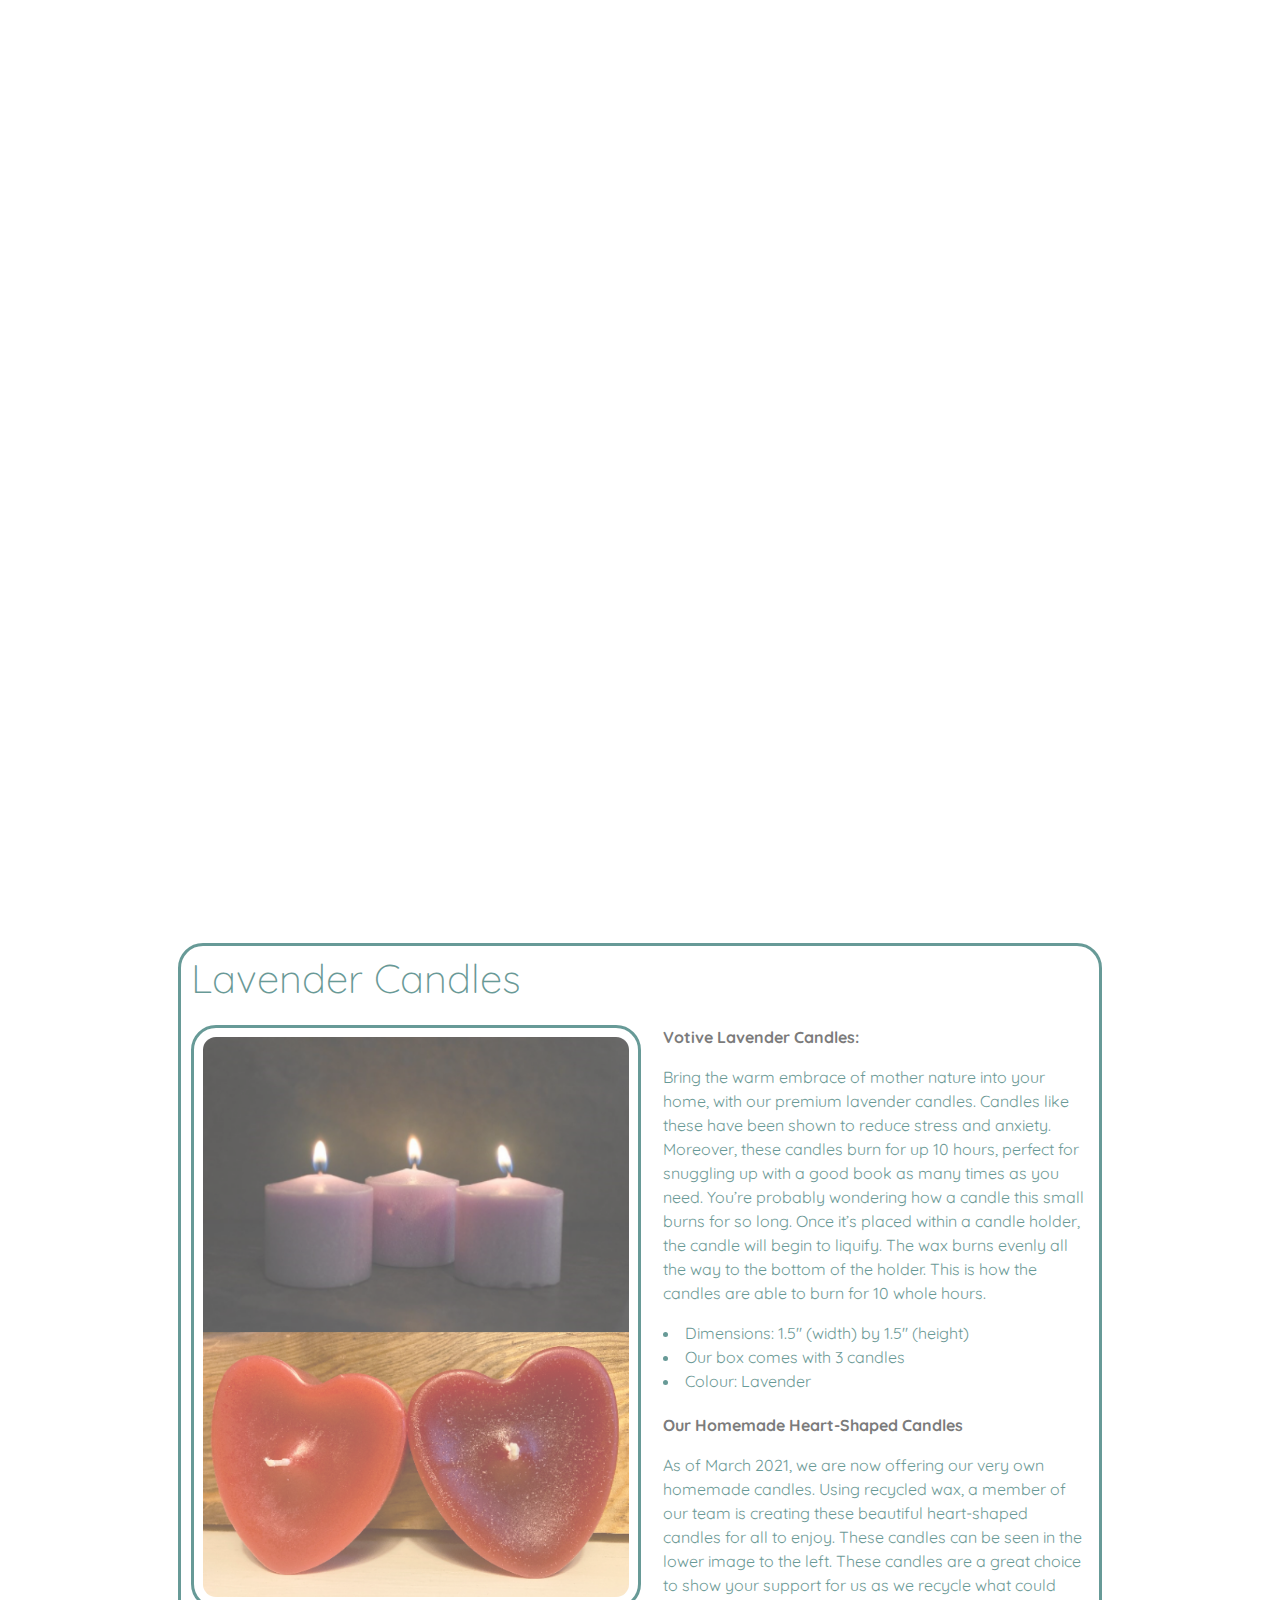
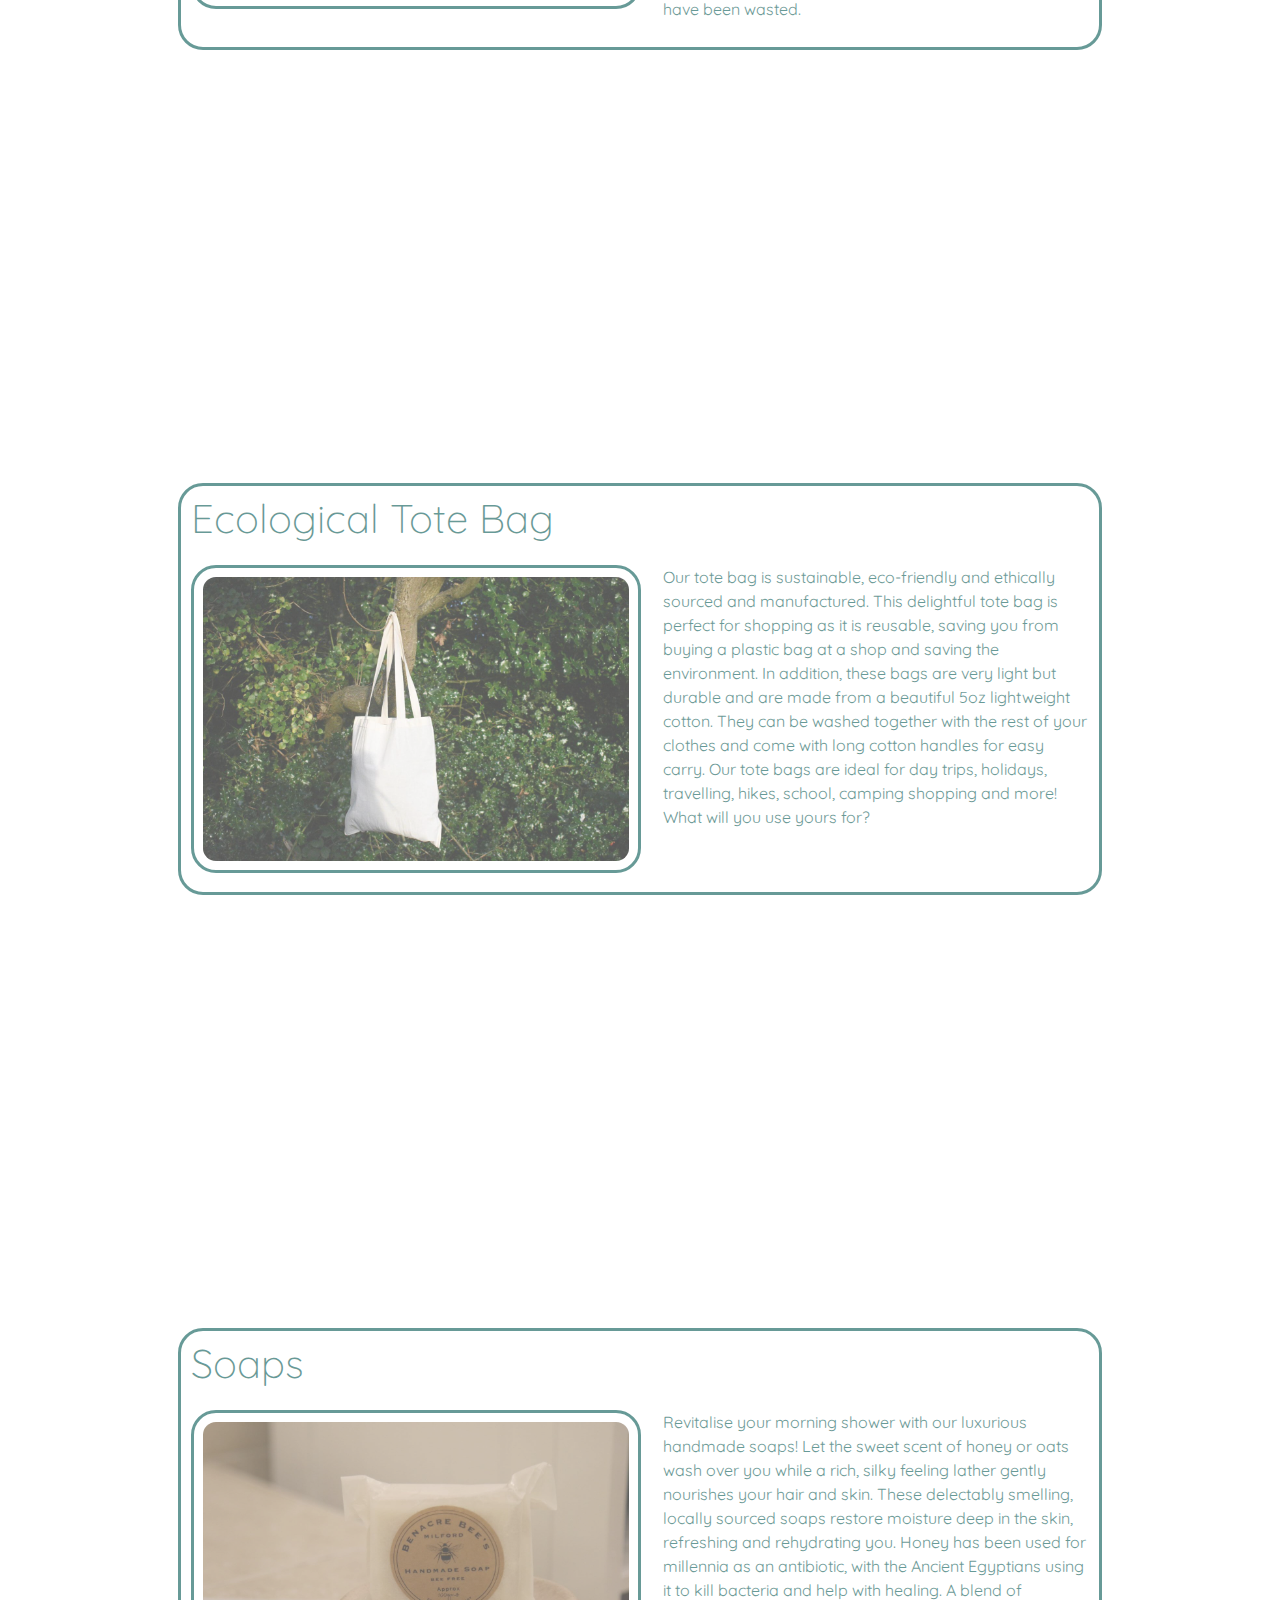
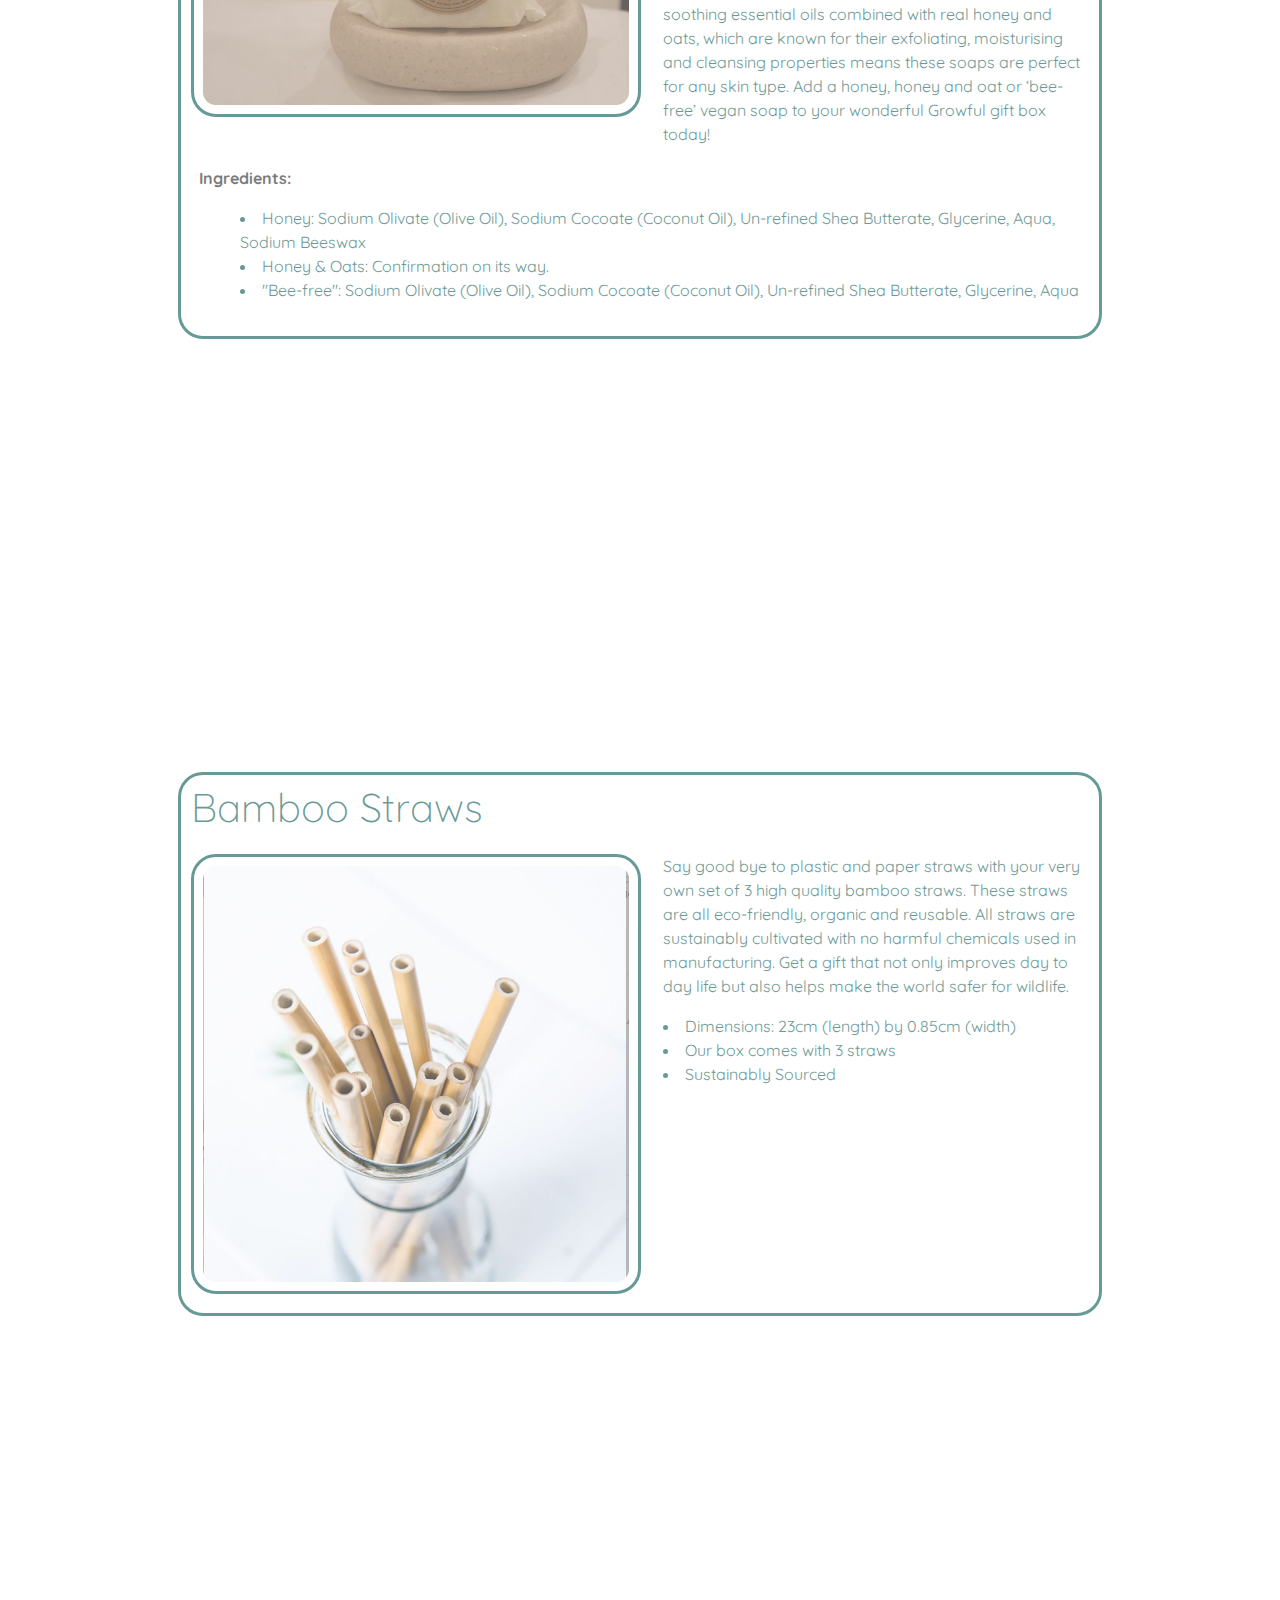
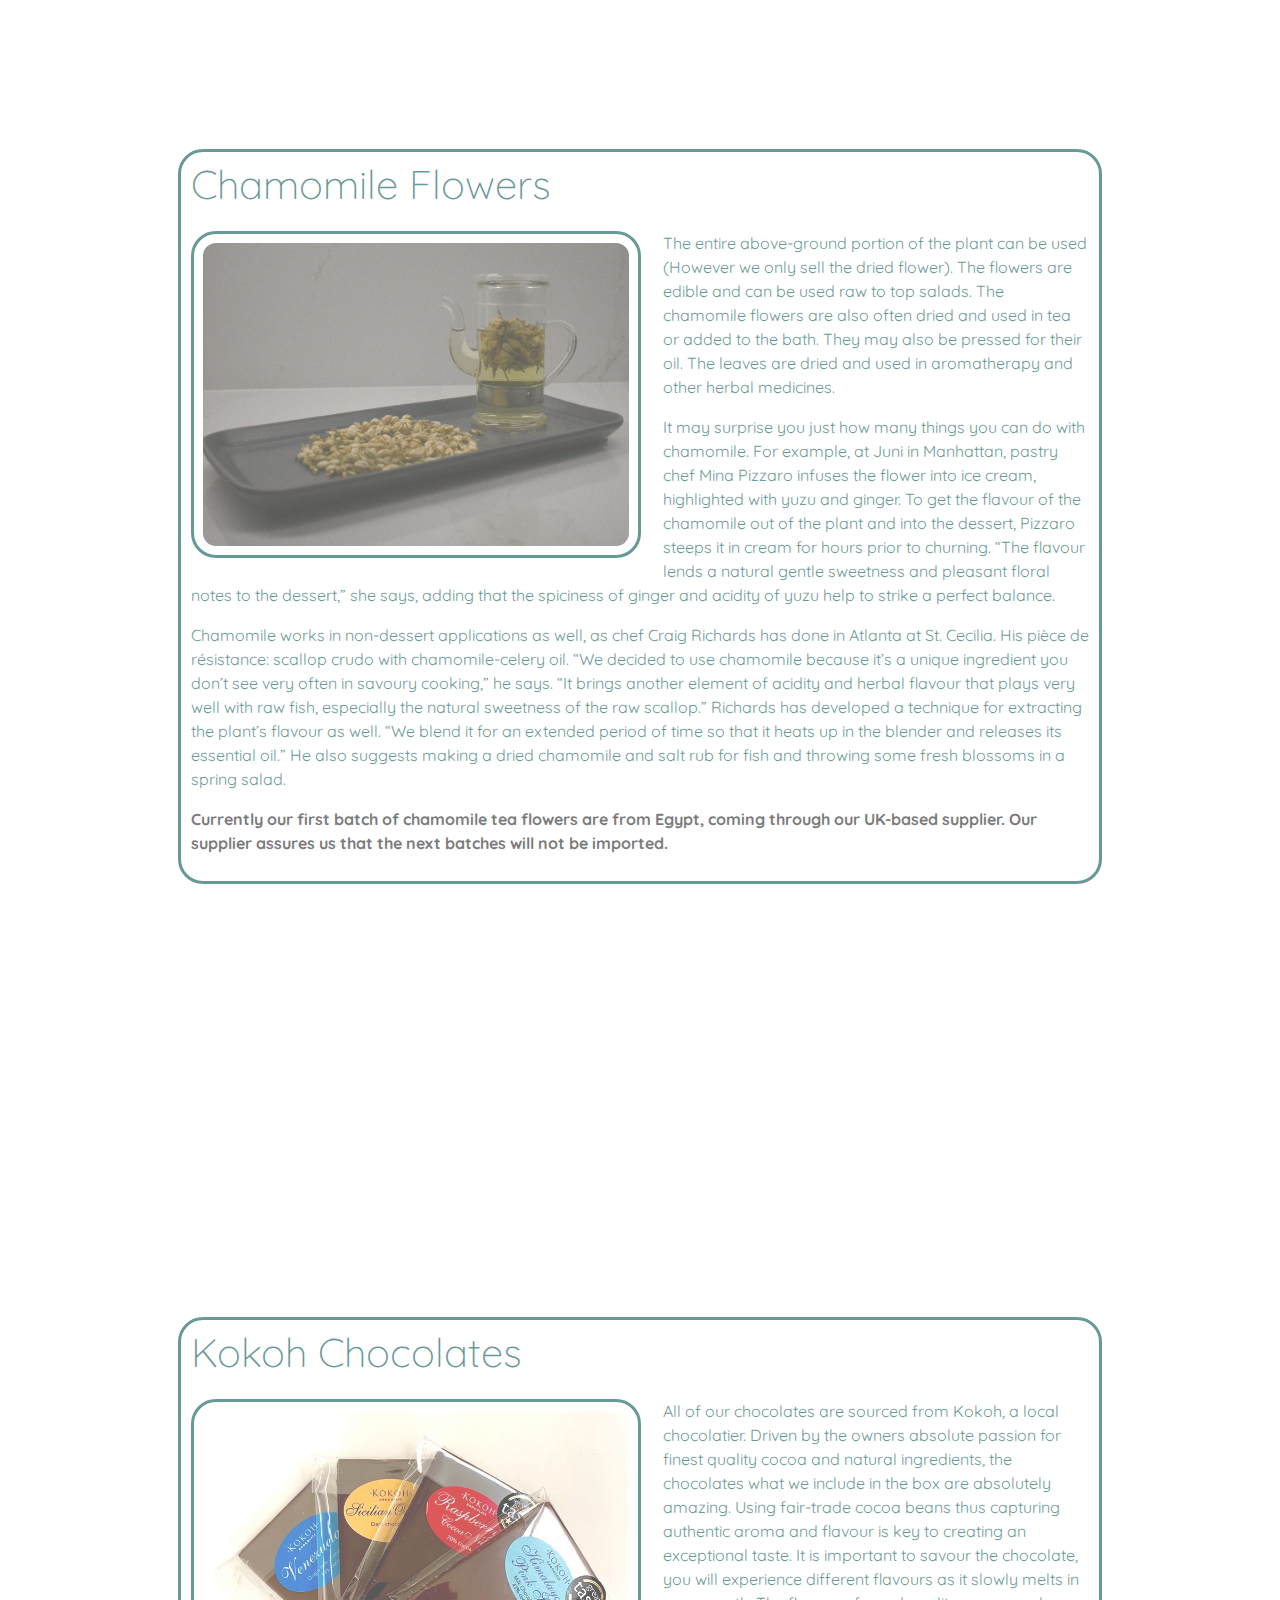
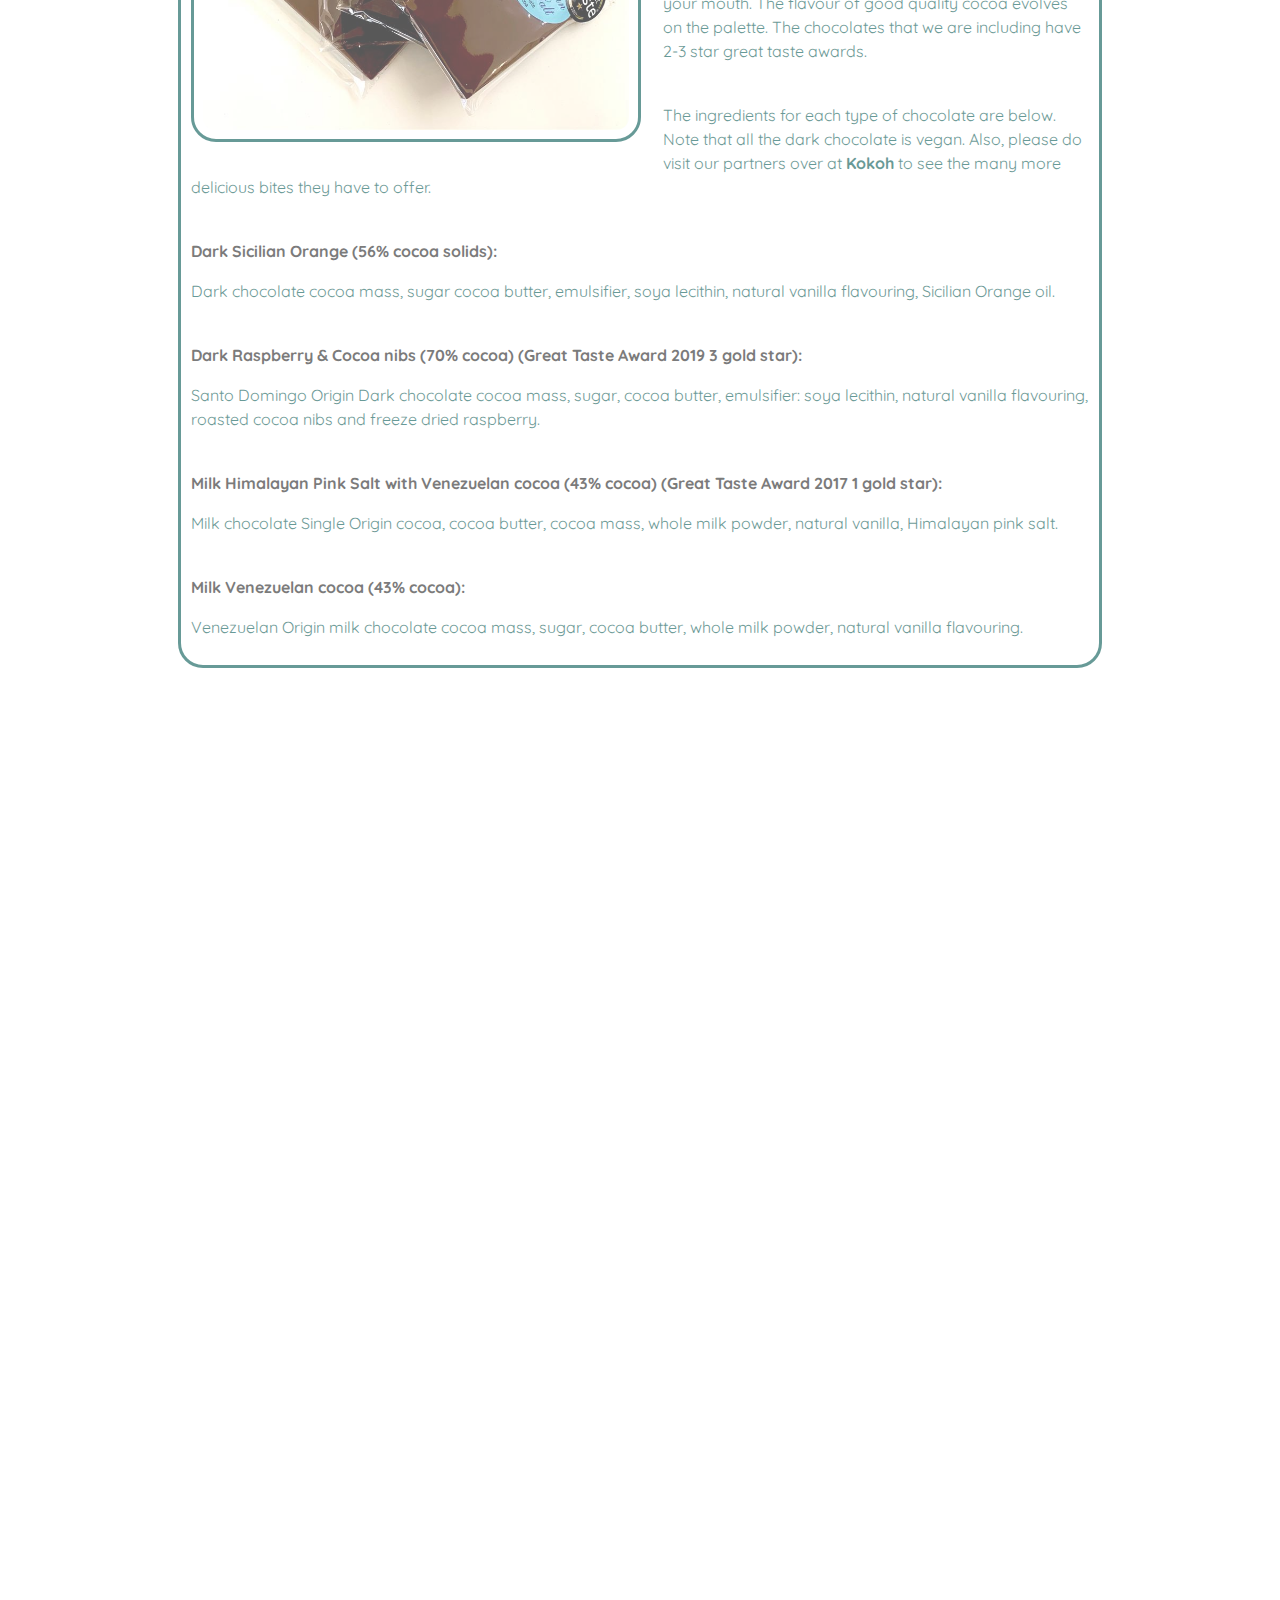
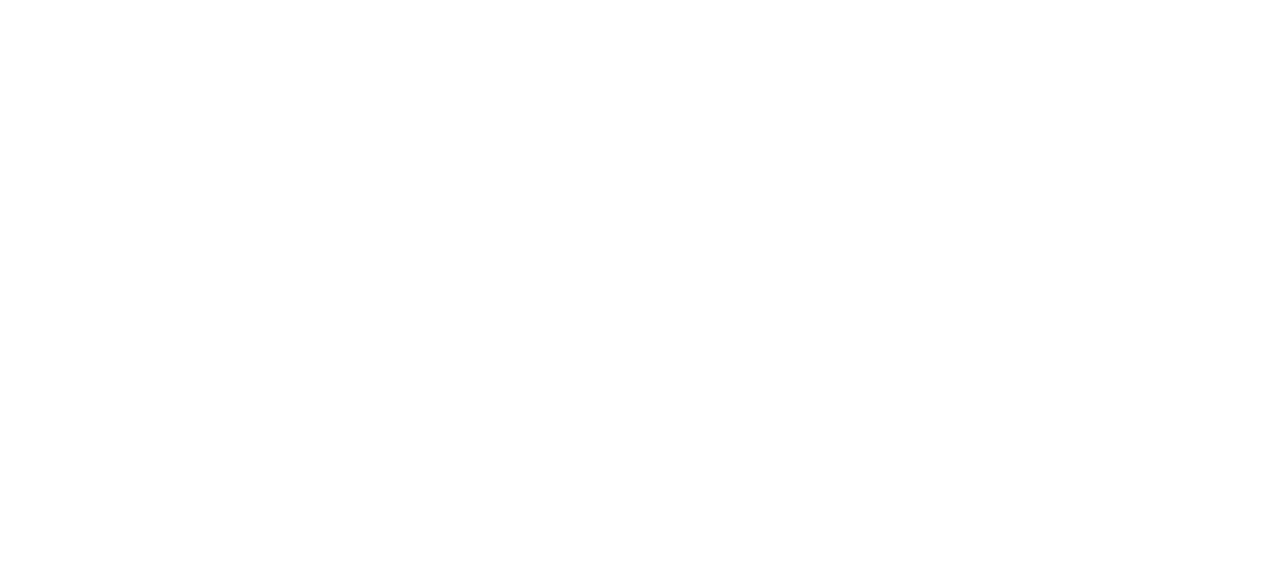
<file: thegiftbox.html>
<!DOCTYPE html>
<html lang="en-gb">
<head>
    <meta name="generator" content="Hugo 0.78.1" />
    <meta charset="utf-8">
    <meta http-equiv="X-UA-Compatible" content="chrome=1">
    <meta name="HandheldFriendly" content="True">
    <meta name="MobileOptimized" content="320">
    <meta name="viewport" content="width=device-width, initial-scale=1.0">
    <meta name="referrer" content="no-referrer">
    <title>
        Growful
    </title>
    <link href="/index.xml" rel="alternate" type="application/rss+xml" title="Growful" />
    <meta property="og:title" content="Growful" />
    <meta property="og:type" content="website" />
    <meta property="og:description" content=""/>
    <meta property="og:url" content="http://growful.co.uk/"/>
    <meta property="og:site_name" content="Growful"/>
    <link rel="apple-touch-icon" sizes="180x180" href="/imgs/favicon/apple-touch-icon.png">
    <link rel="icon" type="image/png" sizes="32x32" href="/imgs/favicon/favicon-32x32.png">
    <link rel="icon" type="image/png" sizes="16x16" href="/imgs/favicon/favicon-16x16.png">
    <link rel="manifest" href="/imgs/favicon/site.webmanifest">
    <link rel="mask-icon" href="/imgs/favicon/safari-pinned-tab.svg" color="#5bbad5">
    <meta name="msapplication-TileColor" content="#da532c">
    <meta name="theme-color" content="#ffffff">
    <link rel="stylesheet" href="/css/main.css" crossorigin="anonymous" media="screen">
    <link rel="stylesheet" href="/styles/owlCarousel.min.b1f26e29c43c61fe8b5a6f225b4ee7c5f969a7b33cfe512706271e07246d93d1.css" integrity="sha256-sfJuKcQ8Yf6LWm8iW07nxflpp7M8/lEnBiceByRtk9E=" crossorigin="anonymous" media="screen">
    <link rel="stylesheet" href="/styles/growful.css" crossorigin="anonymous" media="screen">
    <link rel="stylesheet" href="https://fonts.googleapis.com/css?family=Quicksand">   
</head>
<body>
    <section id="top" class="hero is-medium">
        <div class="hero-head"></div>
        <div class="hero-foot fade-in">
            <div class="container fscontainer stickynavbar">
                <nav class="navbar" role="navigation" aria-label="main navigation">
                    <a role="button" class="navbar-burger" data-target="navMenu" aria-label="menu" aria-expanded="false" >
                        <span aria-hidden="true"></span>
                        <span aria-hidden="true"></span>
                        <span aria-hidden="true"></span>
                    </a>
                    <div class="navbar-menu has-content-centered" id="navMenu">
                        <div class="gfdropdown">
                            <button onmouseover="gfddOnMouseOver(1)" onclick="gfddOnClick('index')" class="navbar-item gfdropbtn">Home</button>
                            <div id="gfmyDropdown1" class="gfdropdown-content">
                              <a href="/index.html#ourpromotionalvideo">Our Promotional Video</a>                              
                              <a href="/index.html#aboutus">About Us</a>
                            </div>
                        </div>
                        <div class="gfdropdown">
                            <button onmouseover="gfddOnMouseOver(2)" onclick="gfddOnClick('ourstory')" class="navbar-item gfdropbtn">Our Story</button>
                            <div id="gfmyDropdown2" class="gfdropdown-content">
                              <a href="/ourstory.html#workingwiththeenvironment">Working with the Environment</a>
                              <a href="/ourstory.html#ourteam">Our Team</a>
                              <a href="/ourstory.html#ourprinciples">Our Principles</a>
                              <a href="/ourstory.html#ourlogo">Our Logo</a>
                            </div>
                        </div>
                        <div class="gfdropdown">
                            <button onmouseover="gfddOnMouseOver(3)" onclick="gfddOnClick('thegiftbox')"  class="navbar-item gfdropbtn">The Gift Box</button>
                            <div id="gfmyDropdown3" class="gfdropdown-content">
                                <a href="/thegiftbox.html#ourecologicalgiftbox">Our Ecological Gift Box</a>
                                <a href="/thegiftbox.html#howitworks">How It Works</a>
                                <a href="/thegiftbox.html#makingthechoices">Making the Choices</a>
                                <a href="/thegiftbox.html#orderform">Order Form</a>
                            </div>
                        </div>
                        <div class="gfdropdown">
                            <button onmouseover="gfddOnMouseOver(4)" onclick="gfddOnClick('greetingscards')" class="navbar-item gfdropbtn">Greetings Cards</button>
                            <div id="gfmyDropdown4" class="gfdropdown-content">
                              <a href="/greetingscards.html#ourplantablecards">Our Plantable Cards</a>
                              <a href="/greetingscards.html#gallery">Our Card Gallery</a>
                              <a href="/greetingscards.html#orderform">Order Form</a>
                            </div>
                        </div>
                        <div class="gfdropdown">
                            <button onmouseover="gfddOnMouseOver(5)" onclick="gfddOnClick('customercare')" class="navbar-item gfdropbtn">Customer Care</button>
                            <div id="gfmyDropdown5" class="gfdropdown-content">
                                <a href="/customercare.html#oursocials">Our Socials</a>
                                <a href="/customercare.html#feedbackform">Feedback Form</a>
                                <a href="/customercare.html#contactus">Contact Us</a>
                            </div>
                        </div>
                    </div>
                </nav>
            </div>
        </div>
        <br>
        <div z-index="2">
            <div class="container has-text-centered">
                <h1 class="bold-title fade-in">
                    The Gift Box
                </h1>
                <div class="fade-in one">
                    <div class="social-icons">
                        <a href="https://www.instagram.com/growful_co/">
                            <i class="fab fab fa-instagram"></i>
                        </a>
                        <a href="https://www.twitter.com/growful_co/">
                            <i class="fab fab fa-twitter"></i>
                        </a> 
                        <a href="mailto:growful.contact@gmail.com">
                            <i class="fas fab fa-envelope"></i>
                        </a>
                    </div>
                </div>
            </div>
        </div> 
    </section> 
    <div class="container fade-in" id="ourecologicalgiftbox">
        <hr>
    </div>
    <div class="section fade-in">
        <div class="container gfcontainer has-text-left">
            <h2 class="title is-2">Our Ecological Gift Box</h2>
            <img src="/imgs/completebox.jpg" class="leftelement" width="500" height="350">
            <div class="markdown">
                <p>Our Growful Gift box is tailored to you and is fully customisable, all for only <strong>£15</strong>. The variety of locally-sourced gifts allow you to craft the perfect gift for your family and friends! Either <a href="greetingscards.html">our plantable cards</a> or a Growful Gift Box make for a unique, memorable gift, which is perfect for building relationships again as we move towards our more normal, social lives.</p>
                <p>You can choose four out of our range of 12 products. From handmade beeswax soaps to some luxurious bamboo straws, there are so many deluxe products to choose from!</p>
                <p>Each Growful Gift Box comes with an expandable coco coir growing medium and a seed paper card, which you can plant within the box to have flowers blossoming within your own home.</p>
            </div>
        </div>
    </div>
    <div class="container fade-in" id="howitworks">
        <hr>
    </div>
    <div class="section fade-in bgbox">
        <div class="container ptxtboxlarge has-text-centered">
            <h2 class="title is-2">How It Works</h2>
            <div class="markdown">
                <p>Our Growful gift box contains coco coir underneath the gift items. After removing your chosen eco-friendly gifts and the environmentally sourced wax paper, simply adding water will turn the coco coir into a fantastic medium for growing small plants, such as the wildflowers that grow from our seed paper cards. You can simply bury the seed paper card in the expanded, damp coco coir and by keeping it warm, moist and with plenty of access to light, it will eventually bloom into wildflowers.</p>
                <br>
                <p>These instructions can be found on the inside of the box.</p>
            </div>
        </div>
    </div>
    <div class="container fade-in" id="makingthechoices">
        <hr>
    </div>
    <div class="section fade-in">
        <div class="container has-text-left">
            <h2 class="title is-2">Making the Choices</h2>
            <div class="markdown">
                <p>When purchasing one of our gift boxes, you must make the difficult decision of which four products to choose for your box. We have recently expanded to the large choice of twelve options to pick from:</p> 
                <ul>
                    <strong>
                        <li><a href=/thegiftbox.html#candles>3 lavender candles</a></li>
                        <li><a href=/thegiftbox.html#candles>3 homemade heart-shaped candles</a></li>
                        <li><a href=/thegiftbox.html#ecototebag>A tote bag made of ecological cotton</a></li>
                        <li><a href=/thegiftbox.html#soap>Honey soap</a></li>
                        <li><a href=/thegiftbox.html#soap>Honey and Oats soap</a></li>
                        <li><a href=/thegiftbox.html#soap>Vegan "Bee-Free" soap</a></li>
                        <li><a href=/thegiftbox.html#straws>3 bamboo straws</a></li>
                        <li><a href=/thegiftbox.html#tea>Chamomile flowers for making tea</a></li>
                        <li><a href=/thegiftbox.html#chocolate>Kokoh's (Dark) Sicilian Orange Chocolate</a></li>
                        <li><a href=/thegiftbox.html#chocolate>Kokoh's (Dark) Raspberry & Cocoa Nibs</a></li>
                        <li><a href=/thegiftbox.html#chocolate>Kokoh's Milk Himalayan Pink Salt Chocolate with Venezuelan cocoa</a></li>
                        <li><a href=/thegiftbox.html#chocolate>Kokoh's Milk Venezuelan Cocoa Chocolate</a></li>
                    </strong>
                </ul>
                <p>Click on any of the above or scroll down to find out more!</p>
                <p>Already excited to get hold of your very own Growful gift box? Once you're ready, click <strong><a href="/thegiftbox.html#orderform">here</a></strong> or scroll down to our form at the bottom of this page. Orders can also be made with the form in the <strong><a href=/greetingscards.html>Greetings Cards</a></strong> tab.</p>
                <p>Each gift box will also come with one of our Growful seed paper cards. You will be able to choose from our various designs when filling in the order form. To see these designs or to find out more about our cards, visit the page by clicking <strong><a href=/greetingscards.html>here</a></strong>.</p>
            </div>
        </div>
    </div>
    <div class="container fade-in" id="candles">
        <hr>
    </div>
    <div class="section fade-in bgcandles">
        <div class="container gfcontainer ptxtboxlarge has-text-left">
            <h2 class="title is-2">Lavender Candles</h2>
            <img src="/imgs/thegiftbox/bothcandles.png" class="leftelement imgborder" width="450" height="600">
            <div class="markdown">
                <p><strong>Votive Lavender Candles:</strong></p>
                <p>Bring the warm embrace of mother nature into your home, with our premium lavender candles. Candles like these have been shown to reduce stress and anxiety. Moreover, these candles burn for up 10 hours, perfect for snuggling up with a good book as many times as you need. You’re probably wondering how a candle this small burns for so long. Once it’s placed within a candle holder, the candle will begin to liquify. The wax burns evenly all the way to the bottom of the holder. This is how the candles are able to burn for 10 whole hours.</p>  
                <ul>
                    <li>Dimensions: 1.5" (width) by 1.5" (height)</li>
                    <li>Our box comes with 3 candles</li> 
                    <li>Colour: Lavender</li>
                </ul>
                <p><strong>Our Homemade Heart-Shaped Candles</strong></p>
                <p>As of March 2021, we are now offering our very own homemade candles. Using recycled wax, a member of our team is creating these beautiful heart-shaped candles for all to enjoy. These candles can be seen in the lower image to the left. These candles are a great choice to show your support for us as we recycle what could have been wasted.</p>
            </div>
        </div>
    </div>
    <div class="container fade-in" id="ecototebag">
        <hr>
    </div>
    <div class="section fade-in bgetb">
        <div class="container gfcontainer ptxtboxlarge has-text-left">
            <h2 class="title is-2">Ecological Tote Bag</h2>
            <img src="/imgs/thegiftbox/ecototebag.jpg" class="leftelement imgborder" width="450" height="300">
            <div class="markdown">
                <p>Our tote bag is sustainable, eco-friendly and ethically sourced and manufactured. This delightful tote bag is perfect for shopping as it is reusable, saving you from buying a plastic bag at a shop and saving the environment. In addition, these bags are very light but durable and are made from a beautiful 5oz lightweight cotton. They can be washed together with the rest of your clothes and come with long cotton handles for easy carry. Our tote bags are ideal for day trips, holidays, travelling, hikes, school, camping shopping and more! What will you use yours for?</p>
                </ul>
            </div>
        </div>
    </div>
    <div class="container fade-in" id="soap">
        <hr>
    </div>
    <div class="section fade-in bgsoap">
        <div class="container gfcontainer ptxtboxlarge has-text-left">
            <h2 class="title is-2">Soaps</h2>
            <img src="/imgs/thegiftbox/soap.jpg" class="leftelement imgborder" width="450" height="300">
            <div class="markdown">
                <p>Revitalise your morning shower with our luxurious handmade soaps! Let the sweet scent of honey or oats wash over you while a rich, silky feeling lather gently nourishes your hair and skin. These delectably smelling, locally sourced soaps restore moisture deep in the skin, refreshing and rehydrating you. Honey has been used for millennia as an antibiotic, with the Ancient Egyptians using it to kill bacteria and help with healing. A blend of soothing essential oils combined with real honey and oats, which are known for their exfoliating, moisturising and cleansing properties means these soaps are perfect for any skin type. Add a honey, honey and oat or ‘bee-free’ vegan soap to your wonderful Growful gift box today!</p> 
                <table>
                   <td><p><strong>Ingredients:</strong></p>
                        <ul>
                            <li>Honey: Sodium Olivate (Olive Oil), Sodium Cocoate (Coconut Oil), Un-refined Shea Butterate, Glycerine, Aqua, Sodium Beeswax </li>
                            <li>Honey & Oats: Confirmation on its way.</li> 
                            <li>"Bee-free": Sodium Olivate (Olive Oil), Sodium Cocoate (Coconut Oil), Un-refined Shea Butterate, Glycerine, Aqua </li>
                        </ul>
                    </td>
                </table> 
            </div>
        </div>
    </div>
    <div class="container fade-in" id="straws">
        <hr>
    </div>
    <div class="section fade-in bgstraws">
        <div class="container gfcontainer ptxtboxlarge has-text-left">
            <h2 class="title is-2">Bamboo Straws</h2>
            <img src="/imgs/thegiftbox/straws.jpg" class="leftelement imgborder" width="450" height="300">
            <div class="markdown">
                <p>Say good bye to plastic and paper straws with your very own set of 3 high quality bamboo straws. These straws are all eco-friendly, organic and reusable. All straws are sustainably cultivated with no harmful chemicals used in manufacturing. Get a gift that not only improves day to day life but also helps make the world safer for wildlife.</p>
                <ul>
                    <li>Dimensions: 23cm (length) by 0.85cm (width)  </li>
                    <li>Our box comes with 3 straws</li> 
                    <li>Sustainably Sourced</li>
                </ul> 
            </div>
        </div>
    </div>
    <div class="container fade-in" id="tea">
        <hr>
    </div>
    <div class="section fade-in bgtea">
        <div class="container gfcontainer ptxtboxlarge has-text-left">
            <h2 class="title is-2">Chamomile Flowers</h2>
            <img src="/imgs/thegiftbox/tea.jpg" class="leftelement imgborder" width="450" height="300">
            <div class="markdown">
                <p>The entire above-ground portion of the plant can be used (However we only sell the dried flower).  The flowers are edible and can be used raw to top salads. The chamomile flowers are also often dried and used in tea or added to the bath. They may also be pressed for their oil. The leaves are dried and used in aromatherapy and other herbal medicines.</p>
                <p>It may surprise you just how many things you can do with chamomile. For example, at Juni in Manhattan, pastry chef Mina Pizzaro infuses the flower into ice cream, highlighted with yuzu and ginger. To get the flavour of the chamomile out of the plant and into the dessert, Pizzaro steeps it in cream for hours prior to churning. “The flavour lends a natural gentle sweetness and pleasant floral notes to the dessert,” she says, adding that the spiciness of ginger and acidity of yuzu help to strike a perfect balance.</P>
                <p>Chamomile works in non-dessert applications as well, as chef Craig Richards has done in Atlanta at St. Cecilia. His pièce de résistance: scallop crudo with chamomile-celery oil. “We decided to use chamomile because it’s a unique ingredient you don’t see very often in savoury cooking,” he says. “It brings another element of acidity and herbal flavour that plays very well with raw fish, especially the natural sweetness of the raw scallop.” Richards has developed a technique for extracting the plant’s flavour as well. “We blend it for an extended period of time so that it heats up in the blender and releases its essential oil.” He also suggests making a dried chamomile and salt rub for fish and throwing some fresh blossoms in a spring salad.</p>
                <p><strong>Currently our first batch of chamomile tea flowers are from Egypt, coming through our UK-based supplier. Our supplier assures us that the next batches will not be imported.</strong></p>
            </div>
        </div>
    </div>
    <div class="container fade-in" id="chocolate">
        <hr>
    </div>
    <div class="section fade-in bgchocolate">
        <div class="container gfcontainer ptxtboxlarge has-text-left">
            <h2 class="title is-2">Kokoh Chocolates</h2>
            <img src="/imgs/thegiftbox/chocolate.png" class="leftelement imgborder" width="450" height="300">
            <div class="markdown">
                <p>All of our chocolates are sourced from Kokoh, a local chocolatier. Driven by the owners absolute passion for finest quality cocoa and natural ingredients, the chocolates what we include in the box are absolutely amazing. Using fair-trade cocoa beans thus capturing authentic aroma and flavour is key to creating an exceptional taste. It is important to savour the chocolate, you will experience different flavours as it slowly melts in your mouth. The flavour of good quality cocoa evolves on the palette. The chocolates that we are including have 2-3 star great taste awards.</p>
                <br>
                <p>The ingredients for each type of chocolate are below. Note that all the dark chocolate is vegan. Also, please do visit our partners over at <strong><a href="https://kokohchocolate.com/">Kokoh</a></strong> to see the many more delicious bites they have to offer.</p>
                <br>
                <p><strong>Dark Sicilian Orange (56% cocoa solids):</strong></p>
                <p>Dark chocolate cocoa mass, sugar cocoa butter, emulsifier, soya lecithin, natural vanilla flavouring, Sicilian Orange oil.</p>
                <br>
                <p><strong>Dark Raspberry & Cocoa nibs (70% cocoa) (Great Taste Award 2019 3 gold star):</strong></p>
                <p>Santo Domingo Origin Dark chocolate cocoa mass, sugar, cocoa butter, emulsifier: soya lecithin, natural vanilla flavouring, roasted cocoa nibs and freeze dried raspberry.</p>
                <br>
                <p><strong>Milk Himalayan Pink Salt with Venezuelan cocoa (43% cocoa) (Great Taste Award 2017 1 gold star):</strong></p>
                <p>Milk chocolate Single Origin cocoa, cocoa butter, cocoa mass, whole milk powder, natural vanilla, Himalayan pink salt.</p>
                <br>
                <p><strong>Milk Venezuelan cocoa (43% cocoa):</strong></p>
                <p>Venezuelan Origin milk chocolate cocoa mass, sugar, cocoa butter, whole milk powder, natural vanilla flavouring.</p>
            </div>
        </div>
    </div>
    <div class="container fade-in" id="orderform">
        <hr>
    </div>
    <div class="section fade-in">
        <div class="container has-text-centered">
            <h2 class="title is-2">Order Form</h2>
            <div class="markdown">
                <p>Currently we are taking orders using Microsoft Forms. Unfortunately, we are unable to process multiple orders in one go due to the customisability of the products. This means that if you would like to order a product more than once, you must fill in the form multiple times! If you want to order in bulk, please email us <strong><a href="mailto:growful.contact@gmail.com">here</a></strong>.
                <br>
                <strong>You will receive a confirmation of your order within 48 hours of your submission via your preferred method of contact. There, you can find the amount to pay and the estimated order delivery date.</strong></p>
                <p>Before purchasing please read our <strong><a href="pdfs/Terms and conditions for sale of goods to consumers.pdf">Terms and Conditions</a></strong>.</p>
                <p>This form is identical to the form in the <strong><a href="/greetingscards.html#orderform">Greetings Cards</a></strong> tab.</p>
                <p style="color: #DC2700;">WE HAVE BEEN INFORMED THAT SOME INVOICES END UP IN CUSTOMERS' JUNK EMAILS. PLEASE MAKE SURE TO CHECK BEFORE IT IS AUTOMATICALLY DELETED BY YOUR SYSTEM.</p>
                <p>If you have any other issues with your invoice please email us on <strong><a href="mailto:growful.contact@gmail.com">growful.contact@gmail.com</a></strong>.</p>
            </div>
            <div class="markdown">
                <iframe width="900px" height= "750px" src= "https://forms.office.com/Pages/ResponsePage.aspx?id=rjlL6kwO6EaVXFYqjuJ3PBXypEFFqgVPuuom_6ysznZUN1dSRkszNE5DTlFPMElaMzA1TFlDSUc1Ty4u&embed=true" frameborder= "0" marginwidth= "0" marginheight= "0" style= "border: none; max-width:100%; max-height:100vh" allowfullscreen webkitallowfullscreen mozallowfullscreen msallowfullscreen> </iframe>
           </div>
        </div>
    </div>
    <div class="container fade-in" id="orderform">
        <hr>
    </div>
    <div class="section gffooter" id="footer">
        <div class="container has-text-centered">
            <span class="footer-text">
                <ul class="ulfooter">
                    <li class="lifooter"><a href="/pdfs/Terms and conditions for sale of goods to consumers.pdf">Terms and Conditions</a></li>
                    <li class="lifooter"><a href="/pdfs/Privacy Policy.pdf">Privacy Policy</a></li>
                </ul>
            </span>
        </div>
    </div>
    <script src="/js/bundle.js"></script>
    <script src="/js/bundleOwlCarousel.afccb665ffddf92101a8bc04b924a4a5b9a36c0ad0ad61024da751cdd8fd1ed9.js" integrity="sha256-r8y2Zf/d&#43;SEBqLwEuSSkpbmjbArQrWECTadRzdj9Htk="></script>
    <script src="/js/customjs.js"></script>
</body>
</html>
</file>
<file: css/main.css>
.is-unselectable,
.modal-close {
    -webkit-touch-callout: none;
    -webkit-user-select: none;
    -moz-user-select: none;
    -ms-user-select: none;
    user-select: none
}

.navbar-link:not(.is-arrowless)::after {
    border: 3px solid transparent;
    border-radius: 2px;
    border-right: 0;
    border-top: 0;
    content: " ";
    display: block;
    height: .625em;
    margin-top: -.4375em;
    pointer-events: none;
    position: absolute;
    top: 50%;
    transform: rotate(-45deg);
    transform-origin: center;
    width: .625em
}

.title:not(:last-child),
.subtitle:not(:last-child) {
    margin-bottom: 1.5rem
}

.modal-close {
    -moz-appearance: none;
    -webkit-appearance: none;
    background-color: rgba(10, 10, 10, .2);
    border: none;
    border-radius: 290486px;
    cursor: pointer;
    pointer-events: auto;
    display: inline-block;
    flex-grow: 0;
    flex-shrink: 0;
    font-size: 0;
    height: 20px;
    max-height: 20px;
    max-width: 20px;
    min-height: 20px;
    min-width: 20px;
    outline: none;
    position: relative;
    vertical-align: top;
    width: 20px
}

.modal-close::before,
.modal-close::after {
    background-color: #fff;
    content: "";
    display: block;
    left: 50%;
    position: absolute;
    top: 50%;
    transform: translateX(-50%)translateY(-50%)rotate(45deg);
    transform-origin: center center
}

.modal-close::before {
    height: 2px;
    width: 50%
}

.modal-close::after {
    height: 50%;
    width: 2px
}

.modal-close:hover,
.modal-close:focus {
    background-color: rgba(10, 10, 10, .3)
}

.modal-close:active {
    background-color: rgba(10, 10, 10, .4)
}

.is-small.modal-close {
    height: 16px;
    max-height: 16px;
    max-width: 16px;
    min-height: 16px;
    min-width: 16px;
    width: 16px
}

.is-medium.modal-close {
    height: 24px;
    max-height: 24px;
    max-width: 24px;
    min-height: 24px;
    min-width: 24px;
    width: 24px
}

.is-large.modal-close {
    height: 32px;
    max-height: 32px;
    max-width: 32px;
    min-height: 32px;
    min-width: 32px;
    width: 32px
}

.hero-video,
.modal-background,
.modal,
.image.is-square img,
.image.is-square .has-ratio,
.image.is-1by1 img,
.image.is-1by1 .has-ratio,
.image.is-5by4 img,
.image.is-5by4 .has-ratio,
.image.is-4by3 img,
.image.is-4by3 .has-ratio,
.image.is-3by2 img,
.image.is-3by2 .has-ratio,
.image.is-5by3 img,
.image.is-5by3 .has-ratio,
.image.is-16by9 img,
.image.is-16by9 .has-ratio,
.image.is-2by1 img,
.image.is-2by1 .has-ratio,
.image.is-3by1 img,
.image.is-3by1 .has-ratio,
.image.is-4by5 img,
.image.is-4by5 .has-ratio,
.image.is-3by4 img,
.image.is-3by4 .has-ratio,
.image.is-2by3 img,
.image.is-2by3 .has-ratio,
.image.is-3by5 img,
.image.is-3by5 .has-ratio,
.image.is-9by16 img,
.image.is-9by16 .has-ratio,
.image.is-1by2 img,
.image.is-1by2 .has-ratio,
.image.is-1by3 img,
.image.is-1by3 .has-ratio,
.is-overlay {
    bottom: 0;
    left: 0;
    position: absolute;
    right: 0;
    top: 0
}


/*!minireset.css v0.0.6 | MIT License | github.com/jgthms/minireset.css*/

html,
body,
p,
ol,
ul,
li,
dl,
dt,
dd,
blockquote,
figure,
fieldset,
legend,
textarea,
pre,
iframe,
hr,
h1,
h2,
h3,
h4,
h5,
h6 {
    margin: 0;
    padding: 0
}

h1,
h2,
h3,
h4,
h5,
h6 {
    font-size: 100%;
    font-weight: 400
}

ul {
    list-style: none;
}

button,
input,
select,
textarea {
    margin: 0
}

html {
    box-sizing: border-box
}

*,
*::before,
*::after {
    box-sizing: inherit;
    color: #176560
}

img,
video {
    height: auto;
    max-width: 100%
}

iframe {
    border: 0
}

table {
    border-collapse: collapse;
    border-spacing: 0
}

td,
th {
    padding: 0
}

td:not([align]),
th:not([align]) {
    text-align: inherit
}

html {
    background-color: #ffffff;
    font-size: 16px;
    -moz-osx-font-smoothing: grayscale;
    -webkit-font-smoothing: antialiased;
    min-width: 300px;
    overflow-x: hidden;
    overflow-y: scroll;
    text-rendering: optimizeLegibility;
    -webkit-text-size-adjust: 100%;
    -moz-text-size-adjust: 100%;
    text-size-adjust: 100%
}

article,
aside,
figure,
footer,
header,
hgroup,
section {
    display: block
}

body,
button,
input,
select,
textarea {
    font-family: "Quicksand";
}

code,
pre {
    -moz-osx-font-smoothing: auto;
    -webkit-font-smoothing: auto;
    font-family: monospace
}

body {
    color: #176560;
    font-size: 1em;
    font-weight: 400;
    line-height: 1.5;
}

a {
    color: #176560;
    cursor: pointer;
    text-decoration: none
}

a strong {
    color: currentColor
}

a:hover {
    color: #69A88D
}

code {
    background-color: #fff;
    color: #69A88D;
    font-size: .875em;
    font-weight: 400;
    padding: .25em .5em
}

hr {
    background-color: #176560;
    border: none;
    display: block;
    height: 2px;
    margin: 1.5rem 0
}

img {
    height: auto;
    max-width: 100%
}

input[type=checkbox],
input[type=radio] {
    vertical-align: baseline
}

small {
    font-size: .875em
}

span {
    font-style: inherit;
    font-weight: inherit
}

strong {
    color: #363636;
    font-weight: 700
}

fieldset {
    border: none
}

pre {
    -webkit-overflow-scrolling: touch;
    background-color: #fff;
    color: #4a4a4a;
    font-size: .875em;
    overflow-x: auto;
    padding: 1.25rem 1.5rem;
    white-space: pre;
    word-wrap: normal
}

pre code {
    background-color: transparent;
    color: currentColor;
    font-size: 1em;
    padding: 0
}

table td,
table th {
    vertical-align: top;
    color: #ffffff
}

table td:not([align]),
table th:not([align]) {
    text-align: inherit
}


.has-text-white {
    color: #fff!important
}

a.has-text-white:hover,
a.has-text-white:focus {
    color: #e6e6e6!important
}

.has-background-white {
    background-color: #fff!important
}

.has-text-black {
    color: #0a0a0a!important
}

a.has-text-black:hover,
a.has-text-black:focus {
    color: #000!important
}

.has-background-black {
    background-color: #0a0a0a!important
}

.has-text-light {
    color: #f5f5f5!important
}

a.has-text-light:hover,
a.has-text-light:focus {
    color: #dbdbdb!important
}

.has-background-light {
    background-color: #f5f5f5!important
}

.has-text-dark {
    color: #363636!important
}

a.has-text-dark:hover,
a.has-text-dark:focus {
    color: #1c1c1c!important
}

.has-background-dark {
    background-color: #363636!important
}

.has-text-primary {
    color: #00b8d4!important
}

a.has-text-primary:hover,
a.has-text-primary:focus {
    color: #008ca1!important
}

.has-background-primary {
    background-color: #00b8d4!important
}

.has-text-primary-light {
    color: #ebfcff!important
}

a.has-text-primary-light:hover,
a.has-text-primary-light:focus {
    color: #b8f6ff!important
}

.has-background-primary-light {
    background-color: #ebfcff!important
}

.has-text-primary-dark {
    color: #0096ad!important
}

a.has-text-primary-dark:hover,
a.has-text-primary-dark:focus {
    color: #00c3e0!important
}

.has-background-primary-dark {
    background-color: #0096ad!important
}

.has-text-link {
    color: #3273dc!important
}

a.has-text-link:hover,
a.has-text-link:focus {
    color: #205bbc!important
}

.has-background-link {
    background-color: #3273dc!important
}

.has-text-link-light {
    color: #eef3fc!important
}

a.has-text-link-light:hover,
a.has-text-link-light:focus {
    color: #c2d5f5!important
}

.has-background-link-light {
    background-color: #eef3fc!important
}

.has-text-link-dark {
    color: #2160c4!important
}

a.has-text-link-dark:hover,
a.has-text-link-dark:focus {
    color: #3b79de!important
}

.has-background-link-dark {
    background-color: #2160c4!important
}

.has-text-info {
    color: #3298dc!important
}

a.has-text-info:hover,
a.has-text-info:focus {
    color: #207dbc!important
}

.has-background-info {
    background-color: #3298dc!important
}

.has-text-info-light {
    color: #eef6fc!important
}

a.has-text-info-light:hover,
a.has-text-info-light:focus {
    color: #c2e0f5!important
}

.has-background-info-light {
    background-color: #eef6fc!important
}

.has-text-info-dark {
    color: #1d72aa!important
}

a.has-text-info-dark:hover,
a.has-text-info-dark:focus {
    color: #248fd6!important
}

.has-background-info-dark {
    background-color: #1d72aa!important
}

.has-text-success {
    color: #48c774!important
}

a.has-text-success:hover,
a.has-text-success:focus {
    color: #34a85c!important
}

.has-background-success {
    background-color: #48c774!important
}

.has-text-success-light {
    color: #effaf3!important
}

a.has-text-success-light:hover,
a.has-text-success-light:focus {
    color: #c8eed6!important
}

.has-background-success-light {
    background-color: #effaf3!important
}

.has-text-success-dark {
    color: #257942!important
}

a.has-text-success-dark:hover,
a.has-text-success-dark:focus {
    color: #31a058!important
}

.has-background-success-dark {
    background-color: #257942!important
}

.has-text-warning {
    color: #ffdd57!important
}

a.has-text-warning:hover,
a.has-text-warning:focus {
    color: #ffd324!important
}

.has-background-warning {
    background-color: #ffdd57!important
}

.has-text-warning-light {
    color: #fffbeb!important
}

a.has-text-warning-light:hover,
a.has-text-warning-light:focus {
    color: #fff1b8!important
}

.has-background-warning-light {
    background-color: #fffbeb!important
}

.has-text-warning-dark {
    color: #947600!important
}

a.has-text-warning-dark:hover,
a.has-text-warning-dark:focus {
    color: #c79f00!important
}

.has-background-warning-dark {
    background-color: #947600!important
}

.has-text-danger {
    color: #f14668!important
}

a.has-text-danger:hover,
a.has-text-danger:focus {
    color: #ee1742!important
}

.has-background-danger {
    background-color: #f14668!important
}

.has-text-danger-light {
    color: #feecf0!important
}

a.has-text-danger-light:hover,
a.has-text-danger-light:focus {
    color: #fabdc9!important
}

.has-background-danger-light {
    background-color: #feecf0!important
}

.has-text-danger-dark {
    color: #cc0f35!important
}

a.has-text-danger-dark:hover,
a.has-text-danger-dark:focus {
    color: #ee2049!important
}

.has-background-danger-dark {
    background-color: #cc0f35!important
}

.has-text-black-bis {
    color: #121212!important
}

.has-background-black-bis {
    background-color: #121212!important
}

.has-text-black-ter {
    color: #242424!important
}

.has-background-black-ter {
    background-color: #242424!important
}

.has-text-grey-darker {
    color: #363636!important
}

.has-background-grey-darker {
    background-color: #363636!important
}

.has-text-grey-dark {
    color: #4a4a4a!important
}

.has-background-grey-dark {
    background-color: #4a4a4a!important
}

.has-text-grey {
    color: #7a7a7a!important
}

.has-background-grey {
    background-color: #7a7a7a!important
}

.has-text-grey-light {
    color: #b5b5b5!important
}

.has-background-grey-light {
    background-color: #b5b5b5!important
}

.has-text-grey-lighter {
    color: #dbdbdb!important
}

.has-background-grey-lighter {
    background-color: #dbdbdb!important
}

.has-text-white-ter {
    color: #f5f5f5!important
}

.has-background-white-ter {
    background-color: #f5f5f5!important
}

.has-text-white-bis {
    color: #fafafa!important
}

.has-background-white-bis {
    background-color: #fafafa!important
}

.is-clearfix::after {
    clear: both;
    content: " ";
    display: table
}

.is-pulled-left {
    float: left!important
}

.is-pulled-right {
    float: right!important
}

.is-radiusless {
    border-radius: 0!important
}

.is-shadowless {
    box-shadow: none!important
}

.is-clipped {
    overflow: hidden!important
}

.is-relative {
    position: relative!important
}

.is-marginless {
    margin: 0!important
}

.is-paddingless {
    padding: 0!important
}

.mt-0 {
    margin-top: 0!important
}

.mr-0 {
    margin-right: 0!important
}

.mb-0 {
    margin-bottom: 0!important
}

.ml-0 {
    margin-left: 0!important
}

.mx-0 {
    margin-left: 0!important;
    margin-right: 0!important
}

.my-0 {
    margin-top: 0!important;
    margin-bottom: 0!important
}

.mt-1 {
    margin-top: .25rem!important
}

.mr-1 {
    margin-right: .25rem!important
}

.mb-1 {
    margin-bottom: .25rem!important
}

.ml-1 {
    margin-left: .25rem!important
}

.mx-1 {
    margin-left: .25rem!important;
    margin-right: .25rem!important
}

.my-1 {
    margin-top: .25rem!important;
    margin-bottom: .25rem!important
}

.mt-2 {
    margin-top: .5rem!important
}

.mr-2 {
    margin-right: .5rem!important
}

.mb-2 {
    margin-bottom: .5rem!important
}

.ml-2 {
    margin-left: .5rem!important
}

.mx-2 {
    margin-left: .5rem!important;
    margin-right: .5rem!important
}

.my-2 {
    margin-top: .5rem!important;
    margin-bottom: .5rem!important
}

.mt-3 {
    margin-top: .75rem!important
}

.mr-3 {
    margin-right: .75rem!important
}

.mb-3 {
    margin-bottom: .75rem!important
}

.ml-3 {
    margin-left: .75rem!important
}

.mx-3 {
    margin-left: .75rem!important;
    margin-right: .75rem!important
}

.my-3 {
    margin-top: .75rem!important;
    margin-bottom: .75rem!important
}

.mt-4 {
    margin-top: 1rem!important
}

.mr-4 {
    margin-right: 1rem!important
}

.mb-4 {
    margin-bottom: 1rem!important
}

.ml-4 {
    margin-left: 1rem!important
}

.mx-4 {
    margin-left: 1rem!important;
    margin-right: 1rem!important
}

.my-4 {
    margin-top: 1rem!important;
    margin-bottom: 1rem!important
}

.mt-5 {
    margin-top: 1.5rem!important
}

.mr-5 {
    margin-right: 1.5rem!important
}

.mb-5 {
    margin-bottom: 1.5rem!important
}

.ml-5 {
    margin-left: 1.5rem!important
}

.mx-5 {
    margin-left: 1.5rem!important;
    margin-right: 1.5rem!important
}

.my-5 {
    margin-top: 1.5rem!important;
    margin-bottom: 1.5rem!important
}

.mt-6 {
    margin-top: 3rem!important
}

.mr-6 {
    margin-right: 3rem!important
}

.mb-6 {
    margin-bottom: 3rem!important
}

.ml-6 {
    margin-left: 3rem!important
}

.mx-6 {
    margin-left: 3rem!important;
    margin-right: 3rem!important
}

.my-6 {
    margin-top: 3rem!important;
    margin-bottom: 3rem!important
}

.pt-0 {
    padding-top: 0!important
}

.pr-0 {
    padding-right: 0!important
}

.pb-0 {
    padding-bottom: 0!important
}

.pl-0 {
    padding-left: 0!important
}

.px-0 {
    padding-left: 0!important;
    padding-right: 0!important
}

.py-0 {
    padding-top: 0!important;
    padding-bottom: 0!important
}

.pt-1 {
    padding-top: .25rem!important
}

.pr-1 {
    padding-right: .25rem!important
}

.pb-1 {
    padding-bottom: .25rem!important
}

.pl-1 {
    padding-left: .25rem!important
}

.px-1 {
    padding-left: .25rem!important;
    padding-right: .25rem!important
}

.py-1 {
    padding-top: .25rem!important;
    padding-bottom: .25rem!important
}

.pt-2 {
    padding-top: .5rem!important
}

.pr-2 {
    padding-right: .5rem!important
}

.pb-2 {
    padding-bottom: .5rem!important
}

.pl-2 {
    padding-left: .5rem!important
}

.px-2 {
    padding-left: .5rem!important;
    padding-right: .5rem!important
}

.py-2 {
    padding-top: .5rem!important;
    padding-bottom: .5rem!important
}

.pt-3 {
    padding-top: .75rem!important
}

.pr-3 {
    padding-right: .75rem!important
}

.pb-3 {
    padding-bottom: .75rem!important
}

.pl-3 {
    padding-left: .75rem!important
}

.px-3 {
    padding-left: .75rem!important;
    padding-right: .75rem!important
}

.py-3 {
    padding-top: .75rem!important;
    padding-bottom: .75rem!important
}

.pt-4 {
    padding-top: 1rem!important
}

.pr-4 {
    padding-right: 1rem!important
}

.pb-4 {
    padding-bottom: 1rem!important
}

.pl-4 {
    padding-left: 1rem!important
}

.px-4 {
    padding-left: 1rem!important;
    padding-right: 1rem!important
}

.py-4 {
    padding-top: 1rem!important;
    padding-bottom: 1rem!important
}

.pt-5 {
    padding-top: 1.5rem!important
}

.pr-5 {
    padding-right: 1.5rem!important
}

.pb-5 {
    padding-bottom: 1.5rem!important
}

.pl-5 {
    padding-left: 1.5rem!important
}

.px-5 {
    padding-left: 1.5rem!important;
    padding-right: 1.5rem!important
}

.py-5 {
    padding-top: 1.5rem!important;
    padding-bottom: 1.5rem!important
}

.pt-6 {
    padding-top: 3rem!important
}

.pr-6 {
    padding-right: 3rem!important
}

.pb-6 {
    padding-bottom: 3rem!important
}

.pl-6 {
    padding-left: 3rem!important
}

.px-6 {
    padding-left: 3rem!important;
    padding-right: 3rem!important
}

.py-6 {
    padding-top: 3rem!important;
    padding-bottom: 3rem!important
}

.is-size-1 {
    font-size: 3rem!important
}

.is-size-2 {
    font-size: 2.5rem!important
}

.is-size-3 {
    font-size: 2rem!important
}

.is-size-4 {
    font-size: 1.5rem!important
}

.is-size-5 {
    font-size: 1.25rem!important
}

.is-size-6 {
    font-size: 1rem!important
}

.is-size-7 {
    font-size: .75rem!important
}

@media screen and (max-width:768px) {
    .is-size-1-mobile {
        font-size: 3rem!important
    }
    .is-size-2-mobile {
        font-size: 2.5rem!important
    }
    .is-size-3-mobile {
        font-size: 2rem!important
    }
    .is-size-4-mobile {
        font-size: 1.5rem!important
    }
    .is-size-5-mobile {
        font-size: 1.25rem!important
    }
    .is-size-6-mobile {
        font-size: 1rem!important
    }
    .is-size-7-mobile {
        font-size: .75rem!important
    }
}

@media screen and (min-width:769px),
print {
    .is-size-1-tablet {
        font-size: 3rem!important
    }
    .is-size-2-tablet {
        font-size: 2.5rem!important
    }
    .is-size-3-tablet {
        font-size: 2rem!important
    }
    .is-size-4-tablet {
        font-size: 1.5rem!important
    }
    .is-size-5-tablet {
        font-size: 1.25rem!important
    }
    .is-size-6-tablet {
        font-size: 1rem!important
    }
    .is-size-7-tablet {
        font-size: .75rem!important
    }
}

@media screen and (max-width:1023px) {
    .is-size-1-touch {
        font-size: 3rem!important
    }
    .is-size-2-touch {
        font-size: 2.5rem!important
    }
    .is-size-3-touch {
        font-size: 2rem!important
    }
    .is-size-4-touch {
        font-size: 1.5rem!important
    }
    .is-size-5-touch {
        font-size: 1.25rem!important
    }
    .is-size-6-touch {
        font-size: 1rem!important
    }
    .is-size-7-touch {
        font-size: .75rem!important
    }
}

@media screen and (min-width:1024px) {
    .is-size-1-desktop {
        font-size: 3rem!important
    }
    .is-size-2-desktop {
        font-size: 2.5rem!important
    }
    .is-size-3-desktop {
        font-size: 2rem!important
    }
    .is-size-4-desktop {
        font-size: 1.5rem!important
    }
    .is-size-5-desktop {
        font-size: 1.25rem!important
    }
    .is-size-6-desktop {
        font-size: 1rem!important
    }
    .is-size-7-desktop {
        font-size: .75rem!important
    }
}

@media screen and (min-width:1216px) {
    .is-size-1-widescreen {
        font-size: 3rem!important
    }
    .is-size-2-widescreen {
        font-size: 2.5rem!important
    }
    .is-size-3-widescreen {
        font-size: 2rem!important
    }
    .is-size-4-widescreen {
        font-size: 1.5rem!important
    }
    .is-size-5-widescreen {
        font-size: 1.25rem!important
    }
    .is-size-6-widescreen {
        font-size: 1rem!important
    }
    .is-size-7-widescreen {
        font-size: .75rem!important
    }
}

@media screen and (min-width:1408px) {
    .is-size-1-fullhd {
        font-size: 3rem!important
    }
    .is-size-2-fullhd {
        font-size: 2.5rem!important
    }
    .is-size-3-fullhd {
        font-size: 2rem!important
    }
    .is-size-4-fullhd {
        font-size: 1.5rem!important
    }
    .is-size-5-fullhd {
        font-size: 1.25rem!important
    }
    .is-size-6-fullhd {
        font-size: 1rem!important
    }
    .is-size-7-fullhd {
        font-size: .75rem!important
    }
}

.has-text-centered {
    text-align: center!important
}

.has-text-justified {
    text-align: justify!important
}

.has-text-left {
    text-align: left!important
}

.has-text-right {
    text-align: right!important
}

@media screen and (max-width:768px) {
    .has-text-centered-mobile {
        text-align: center!important
    }
}

@media screen and (min-width:769px),
print {
    .has-text-centered-tablet {
        text-align: center!important
    }
}

@media screen and (min-width:769px) and (max-width:1023px) {
    .has-text-centered-tablet-only {
        text-align: center!important
    }
}

@media screen and (max-width:1023px) {
    .has-text-centered-touch {
        text-align: center!important
    }
}

@media screen and (min-width:1024px) {
    .has-text-centered-desktop {
        text-align: center!important
    }
}

@media screen and (min-width:1024px) and (max-width:1215px) {
    .has-text-centered-desktop-only {
        text-align: center!important
    }
}

@media screen and (min-width:1216px) {
    .has-text-centered-widescreen {
        text-align: center!important
    }
}

@media screen and (min-width:1216px) and (max-width:1407px) {
    .has-text-centered-widescreen-only {
        text-align: center!important
    }
}

@media screen and (min-width:1408px) {
    .has-text-centered-fullhd {
        text-align: center!important
    }
}

@media screen and (max-width:768px) {
    .has-text-justified-mobile {
        text-align: justify!important
    }
}

@media screen and (min-width:769px),
print {
    .has-text-justified-tablet {
        text-align: justify!important
    }
}

@media screen and (min-width:769px) and (max-width:1023px) {
    .has-text-justified-tablet-only {
        text-align: justify!important
    }
}

@media screen and (max-width:1023px) {
    .has-text-justified-touch {
        text-align: justify!important
    }
}

@media screen and (min-width:1024px) {
    .has-text-justified-desktop {
        text-align: justify!important
    }
}

@media screen and (min-width:1024px) and (max-width:1215px) {
    .has-text-justified-desktop-only {
        text-align: justify!important
    }
}

@media screen and (min-width:1216px) {
    .has-text-justified-widescreen {
        text-align: justify!important
    }
}

@media screen and (min-width:1216px) and (max-width:1407px) {
    .has-text-justified-widescreen-only {
        text-align: justify!important
    }
}

@media screen and (min-width:1408px) {
    .has-text-justified-fullhd {
        text-align: justify!important
    }
}

@media screen and (max-width:768px) {
    .has-text-left-mobile {
        text-align: left!important
    }
}

@media screen and (min-width:769px),
print {
    .has-text-left-tablet {
        text-align: left!important
    }
}

@media screen and (min-width:769px) and (max-width:1023px) {
    .has-text-left-tablet-only {
        text-align: left!important
    }
}

@media screen and (max-width:1023px) {
    .has-text-left-touch {
        text-align: left!important
    }
}

@media screen and (min-width:1024px) {
    .has-text-left-desktop {
        text-align: left!important
    }
}

@media screen and (min-width:1024px) and (max-width:1215px) {
    .has-text-left-desktop-only {
        text-align: left!important
    }
}

@media screen and (min-width:1216px) {
    .has-text-left-widescreen {
        text-align: left!important
    }
}

@media screen and (min-width:1216px) and (max-width:1407px) {
    .has-text-left-widescreen-only {
        text-align: left!important
    }
}

@media screen and (min-width:1408px) {
    .has-text-left-fullhd {
        text-align: left!important
    }
}

@media screen and (max-width:768px) {
    .has-text-right-mobile {
        text-align: right!important
    }
}

@media screen and (min-width:769px),
print {
    .has-text-right-tablet {
        text-align: right!important
    }
}

@media screen and (min-width:769px) and (max-width:1023px) {
    .has-text-right-tablet-only {
        text-align: right!important
    }
}

@media screen and (max-width:1023px) {
    .has-text-right-touch {
        text-align: right!important
    }
}

@media screen and (min-width:1024px) {
    .has-text-right-desktop {
        text-align: right!important
    }
}

@media screen and (min-width:1024px) and (max-width:1215px) {
    .has-text-right-desktop-only {
        text-align: right!important
    }
}

@media screen and (min-width:1216px) {
    .has-text-right-widescreen {
        text-align: right!important
    }
}

@media screen and (min-width:1216px) and (max-width:1407px) {
    .has-text-right-widescreen-only {
        text-align: right!important
    }
}

@media screen and (min-width:1408px) {
    .has-text-right-fullhd {
        text-align: right!important
    }
}

.is-capitalized {
    text-transform: capitalize!important
}

.is-lowercase {
    text-transform: lowercase!important
}

.is-uppercase {
    text-transform: uppercase!important
}

.is-italic {
    font-style: italic!important
}

.has-text-weight-light {
    font-weight: 300!important
}

.has-text-weight-normal {
    font-weight: 400!important
}

.has-text-weight-medium {
    font-weight: 500!important
}

.has-text-weight-semibold {
    font-weight: 600!important
}

.has-text-weight-bold {
    font-weight: 700!important
}

.is-family-primary {
    font-family: Nunito Sans, sans-serif!important
}

.is-family-secondary {
    font-family: Nunito Sans, sans-serif!important
}

.is-family-sans-serif {
    font-family: Nunito Sans, sans-serif!important
}

.is-family-monospace {
    font-family: monospace!important
}

.is-family-code {
    font-family: monospace!important
}

.is-block {
    display: block!important
}

@media screen and (max-width:768px) {
    .is-block-mobile {
        display: block!important
    }
}

@media screen and (min-width:769px),
print {
    .is-block-tablet {
        display: block!important
    }
}

@media screen and (min-width:769px) and (max-width:1023px) {
    .is-block-tablet-only {
        display: block!important
    }
}

@media screen and (max-width:1023px) {
    .is-block-touch {
        display: block!important
    }
}

@media screen and (min-width:1024px) {
    .is-block-desktop {
        display: block!important
    }
}

@media screen and (min-width:1024px) and (max-width:1215px) {
    .is-block-desktop-only {
        display: block!important
    }
}

@media screen and (min-width:1216px) {
    .is-block-widescreen {
        display: block!important
    }
}

@media screen and (min-width:1216px) and (max-width:1407px) {
    .is-block-widescreen-only {
        display: block!important
    }
}

@media screen and (min-width:1408px) {
    .is-block-fullhd {
        display: block!important
    }
}

.is-flex {
    display: flex!important
}

@media screen and (max-width:768px) {
    .is-flex-mobile {
        display: flex!important
    }
}

@media screen and (min-width:769px),
print {
    .is-flex-tablet {
        display: flex!important
    }
}

@media screen and (min-width:769px) and (max-width:1023px) {
    .is-flex-tablet-only {
        display: flex!important
    }
}

@media screen and (max-width:1023px) {
    .is-flex-touch {
        display: flex!important
    }
}

@media screen and (min-width:1024px) {
    .is-flex-desktop {
        display: flex!important
    }
}

@media screen and (min-width:1024px) and (max-width:1215px) {
    .is-flex-desktop-only {
        display: flex!important
    }
}

@media screen and (min-width:1216px) {
    .is-flex-widescreen {
        display: flex!important
    }
}

@media screen and (min-width:1216px) and (max-width:1407px) {
    .is-flex-widescreen-only {
        display: flex!important
    }
}

@media screen and (min-width:1408px) {
    .is-flex-fullhd {
        display: flex!important
    }
}

.is-inline {
    display: inline!important
}

@media screen and (max-width:768px) {
    .is-inline-mobile {
        display: inline!important
    }
}

@media screen and (min-width:769px),
print {
    .is-inline-tablet {
        display: inline!important
    }
}

@media screen and (min-width:769px) and (max-width:1023px) {
    .is-inline-tablet-only {
        display: inline!important
    }
}

@media screen and (max-width:1023px) {
    .is-inline-touch {
        display: inline!important
    }
}

@media screen and (min-width:1024px) {
    .is-inline-desktop {
        display: inline!important
    }
}

@media screen and (min-width:1024px) and (max-width:1215px) {
    .is-inline-desktop-only {
        display: inline!important
    }
}

@media screen and (min-width:1216px) {
    .is-inline-widescreen {
        display: inline!important
    }
}

@media screen and (min-width:1216px) and (max-width:1407px) {
    .is-inline-widescreen-only {
        display: inline!important
    }
}

@media screen and (min-width:1408px) {
    .is-inline-fullhd {
        display: inline!important
    }
}

.is-inline-block {
    display: inline-block!important
}

@media screen and (max-width:768px) {
    .is-inline-block-mobile {
        display: inline-block!important
    }
}

@media screen and (min-width:769px),
print {
    .is-inline-block-tablet {
        display: inline-block!important
    }
}

@media screen and (min-width:769px) and (max-width:1023px) {
    .is-inline-block-tablet-only {
        display: inline-block!important
    }
}

@media screen and (max-width:1023px) {
    .is-inline-block-touch {
        display: inline-block!important
    }
}

@media screen and (min-width:1024px) {
    .is-inline-block-desktop {
        display: inline-block!important
    }
}

@media screen and (min-width:1024px) and (max-width:1215px) {
    .is-inline-block-desktop-only {
        display: inline-block!important
    }
}

@media screen and (min-width:1216px) {
    .is-inline-block-widescreen {
        display: inline-block!important
    }
}

@media screen and (min-width:1216px) and (max-width:1407px) {
    .is-inline-block-widescreen-only {
        display: inline-block!important
    }
}

@media screen and (min-width:1408px) {
    .is-inline-block-fullhd {
        display: inline-block!important
    }
}

.is-inline-flex {
    display: inline-flex!important
}

@media screen and (max-width:768px) {
    .is-inline-flex-mobile {
        display: inline-flex!important
    }
}

@media screen and (min-width:769px),
print {
    .is-inline-flex-tablet {
        display: inline-flex!important
    }
}

@media screen and (min-width:769px) and (max-width:1023px) {
    .is-inline-flex-tablet-only {
        display: inline-flex!important
    }
}

@media screen and (max-width:1023px) {
    .is-inline-flex-touch {
        display: inline-flex!important
    }
}

@media screen and (min-width:1024px) {
    .is-inline-flex-desktop {
        display: inline-flex!important
    }
}

@media screen and (min-width:1024px) and (max-width:1215px) {
    .is-inline-flex-desktop-only {
        display: inline-flex!important
    }
}

@media screen and (min-width:1216px) {
    .is-inline-flex-widescreen {
        display: inline-flex!important
    }
}

@media screen and (min-width:1216px) and (max-width:1407px) {
    .is-inline-flex-widescreen-only {
        display: inline-flex!important
    }
}

@media screen and (min-width:1408px) {
    .is-inline-flex-fullhd {
        display: inline-flex!important
    }
}

.is-hidden {
    display: none!important
}

.is-sr-only {
    border: none!important;
    clip: rect(0, 0, 0, 0)!important;
    height: .01em!important;
    overflow: hidden!important;
    padding: 0!important;
    position: absolute!important;
    white-space: nowrap!important;
    width: .01em!important
}

@media screen and (max-width:768px) {
    .is-hidden-mobile {
        display: none!important
    }
}

@media screen and (min-width:769px),
print {
    .is-hidden-tablet {
        display: none!important
    }
}

@media screen and (min-width:769px) and (max-width:1023px) {
    .is-hidden-tablet-only {
        display: none!important
    }
}

@media screen and (max-width:1023px) {
    .is-hidden-touch {
        display: none!important
    }
}

@media screen and (min-width:1024px) {
    .is-hidden-desktop {
        display: none!important
    }
}

@media screen and (min-width:1024px) and (max-width:1215px) {
    .is-hidden-desktop-only {
        display: none!important
    }
}

@media screen and (min-width:1216px) {
    .is-hidden-widescreen {
        display: none!important
    }
}

@media screen and (min-width:1216px) and (max-width:1407px) {
    .is-hidden-widescreen-only {
        display: none!important
    }
}

@media screen and (min-width:1408px) {
    .is-hidden-fullhd {
        display: none!important
    }
}

.is-invisible {
    visibility: hidden!important
}

@media screen and (max-width:768px) {
    .is-invisible-mobile {
        visibility: hidden!important
    }
}

@media screen and (min-width:769px),
print {
    .is-invisible-tablet {
        visibility: hidden!important
    }
}

@media screen and (min-width:769px) and (max-width:1023px) {
    .is-invisible-tablet-only {
        visibility: hidden!important
    }
}

@media screen and (max-width:1023px) {
    .is-invisible-touch {
        visibility: hidden!important
    }
}

@media screen and (min-width:1024px) {
    .is-invisible-desktop {
        visibility: hidden!important
    }
}

@media screen and (min-width:1024px) and (max-width:1215px) {
    .is-invisible-desktop-only {
        visibility: hidden!important
    }
}

@media screen and (min-width:1216px) {
    .is-invisible-widescreen {
        visibility: hidden!important
    }
}

@media screen and (min-width:1216px) and (max-width:1407px) {
    .is-invisible-widescreen-only {
        visibility: hidden!important
    }
}

@media screen and (min-width:1408px) {
    .is-invisible-fullhd {
        visibility: hidden!important
    }
}

.container {
    flex-grow: 1;
    margin: 0 auto;
    position: relative;
    width: auto;
}

.container.is-fluid {
    max-width: none;
    padding-left: 32px;
    padding-right: 32px;
    width: 100%
}

@media screen and (min-width:1024px) {
    .container {
        max-width: 960px
    }
}

@media screen and (max-width:1215px) {
    .container.is-widescreen {
        max-width: 1152px
    }
}

@media screen and (max-width:1407px) {
    .container.is-fullhd {
        max-width: 1344px
    }
}

@media screen and (min-width:1216px) {
    .container {
        max-width: 1152px
    }
}

@media screen and (min-width:1408px) {
    .container {
        max-width: 1344px
    }
}

.image {
    display: block;
    position: relative
}

.image img {
    display: block;
    height: auto;
    width: 100%
}

.image img.is-rounded {
    border-radius: 290486px
}

.image.is-fullwidth {
    width: 100%
}

.image.is-square img,
.image.is-square .has-ratio,
.image.is-1by1 img,
.image.is-1by1 .has-ratio,
.image.is-5by4 img,
.image.is-5by4 .has-ratio,
.image.is-4by3 img,
.image.is-4by3 .has-ratio,
.image.is-3by2 img,
.image.is-3by2 .has-ratio,
.image.is-5by3 img,
.image.is-5by3 .has-ratio,
.image.is-16by9 img,
.image.is-16by9 .has-ratio,
.image.is-2by1 img,
.image.is-2by1 .has-ratio,
.image.is-3by1 img,
.image.is-3by1 .has-ratio,
.image.is-4by5 img,
.image.is-4by5 .has-ratio,
.image.is-3by4 img,
.image.is-3by4 .has-ratio,
.image.is-2by3 img,
.image.is-2by3 .has-ratio,
.image.is-3by5 img,
.image.is-3by5 .has-ratio,
.image.is-9by16 img,
.image.is-9by16 .has-ratio,
.image.is-1by2 img,
.image.is-1by2 .has-ratio,
.image.is-1by3 img,
.image.is-1by3 .has-ratio {
    height: 100%;
    width: 100%
}

.image.is-square,
.image.is-1by1 {
    padding-top: 100%
}

.image.is-5by4 {
    padding-top: 80%
}

.image.is-4by3 {
    padding-top: 75%
}

.image.is-3by2 {
    padding-top: 66.6666%
}

.image.is-5by3 {
    padding-top: 60%
}

.image.is-16by9 {
    padding-top: 56.25%
}

.image.is-2by1 {
    padding-top: 50%
}

.image.is-3by1 {
    padding-top: 33.3333%
}

.image.is-4by5 {
    padding-top: 125%
}

.image.is-3by4 {
    padding-top: 133.3333%
}

.image.is-2by3 {
    padding-top: 150%
}

.image.is-3by5 {
    padding-top: 166.6666%
}

.image.is-9by16 {
    padding-top: 177.7777%
}

.image.is-1by2 {
    padding-top: 200%
}

.image.is-1by3 {
    padding-top: 300%
}

.image.is-16x16 {
    height: 16px;
    width: 16px
}

.image.is-24x24 {
    height: 24px;
    width: 24px
}

.image.is-32x32 {
    height: 32px;
    width: 32px
}

.image.is-48x48 {
    height: 48px;
    width: 48px
}

.image.is-64x64 {
    height: 64px;
    width: 64px
}

.image.is-96x96 {
    height: 96px;
    width: 96px
}

.image.is-128x128 {
    height: 128px;
    width: 128px
}

.title,
.subtitle {
    word-break: break-word
}

.title em,
.title span,
.subtitle em,
.subtitle span {
    font-weight: inherit
}

.title sub,
.subtitle sub {
    font-size: .75em
}

.title sup,
.subtitle sup {
    font-size: .75em
}

.title .tag,
.subtitle .tag {
    vertical-align: middle
}

.title {
    color: #363636;
    font-size: 2rem;
    font-weight: 300;
    line-height: 1.125
}

.title strong {
    color: inherit;
    font-weight: inherit
}

.title+.highlight {
    margin-top: -.75rem
}

.title:not(.is-spaced)+.subtitle {
    margin-top: -1.25rem
}

.title.is-1 {
    font-size: 3rem
}

.title.is-2 {
    font-size: 2.5rem
}

.title.is-3 {
    font-size: 2rem
}

.title.is-4 {
    font-size: 1.5rem
}

.title.is-5 {
    font-size: 1.25rem
}

.title.is-6 {
    font-size: 1rem
}

.title.is-7 {
    font-size: .75rem
}

.subtitle {
    color: #4a4a4a;
    font-size: 1.25rem;
    font-weight: 400;
    line-height: 1.25
}

.subtitle strong {
    color: #363636;
    font-weight: 600
}

.subtitle:not(.is-spaced)+.title {
    margin-top: -1.25rem
}

.subtitle.is-1 {
    font-size: 3rem
}

.subtitle.is-2 {
    font-size: 2.5rem
}

.subtitle.is-3 {
    font-size: 2rem
}

.subtitle.is-4 {
    font-size: 1.5rem
}

.subtitle.is-5 {
    font-size: 1.25rem
}

.subtitle.is-6 {
    font-size: 1rem
}

.subtitle.is-7 {
    font-size: .75rem
}

.card {
    background-color: #fff;
    box-shadow: 0 .5em 1em -.125em rgba(10, 10, 10, .1), 0 0 0 1px rgba(10, 10, 10, .02);
    color: #4a4a4a;
    max-width: 100%;
    position: relative
}

.card-header {
    background-color: transparent;
    align-items: stretch;
    box-shadow: 0 .125em .25em rgba(10, 10, 10, .1);
    display: flex
}

.card-header-title {
    align-items: center;
    color: #363636;
    display: flex;
    flex-grow: 1;
    font-weight: 700;
    padding: .75rem 1rem
}

.card-header-title.is-centered {
    justify-content: center
}

.card-header-icon {
    align-items: center;
    cursor: pointer;
    display: flex;
    justify-content: center;
    padding: .75rem 1rem
}

.card-image {
    display: block;
    position: relative
}

.card-content {
    background-color: transparent;
    padding: 1.5rem
}

.card-footer {
    background-color: transparent;
    border-top: 1px solid #ededed;
    align-items: stretch;
    display: flex
}

.card-footer-item {
    align-items: center;
    display: flex;
    flex-basis: 0;
    flex-grow: 1;
    flex-shrink: 0;
    justify-content: center;
    padding: .75rem
}

.card-footer-item:not(:last-child) {
    border-right: 1px solid #ededed
}

.card .media:not(:last-child) {
    margin-bottom: 1.5rem
}

.modal {
    align-items: center;
    display: none;
    flex-direction: column;
    justify-content: center;
    overflow: hidden;
    position: fixed;
    z-index: 40
}

.modal.is-active {
    display: flex
}

.modal-background {
    background-color: rgba(10, 10, 10, .86)
}

.modal-content,
.modal-card {
    margin: 0 20px;
    max-height: calc(100vh - 160px);
    overflow: auto;
    position: relative;
    width: 100%
}

@media screen and (min-width:769px),
print {
    .modal-content,
    .modal-card {
        margin: 0 auto;
        max-height: calc(100vh - 40px);
        width: 640px
    }
}

.modal-close {
    background: 0 0;
    height: 40px;
    position: fixed;
    right: 20px;
    top: 20px;
    width: 40px
}

.modal-card {
    display: flex;
    flex-direction: column;
    max-height: calc(100vh - 40px);
    overflow: hidden;
    -ms-overflow-y: visible
}

.modal-card-head,
.modal-card-foot {
    align-items: center;
    background-color: #fff;
    display: flex;
    flex-shrink: 0;
    justify-content: flex-start;
    padding: 20px;
    position: relative
}

.modal-card-head {
    border-bottom: 1px solid #dbdbdb;
    border-top-left-radius: 6px;
    border-top-right-radius: 6px
}

.modal-card-title {
    color: #363636;
    flex-grow: 1;
    flex-shrink: 0;
    font-size: 1.5rem;
    line-height: 1
}

.modal-card-foot {
    border-bottom-left-radius: 6px;
    border-bottom-right-radius: 6px;
    border-top: 1px solid #dbdbdb
}

.modal-card-foot .button:not(:last-child) {
    margin-right: .5em
}

.modal-card-body {
    -webkit-overflow-scrolling: touch;
    background-color: #fff;
    flex-grow: 1;
    flex-shrink: 1;
    overflow: auto;
    padding: 20px
}

.navbar {
    background-color: #fff;
    min-height: 3.25rem;
    position: relative;
    z-index: 30
}

.navbar.is-white {
    background-color: #fff;
    color: #0a0a0a
}

.navbar.is-white .navbar-brand>.navbar-item,
.navbar.is-white .navbar-brand .navbar-link {
    color: #0a0a0a
}

.navbar.is-white .navbar-brand>a.navbar-item:focus,
.navbar.is-white .navbar-brand>a.navbar-item:hover,
.navbar.is-white .navbar-brand>a.navbar-item.is-active,
.navbar.is-white .navbar-brand .navbar-link:focus,
.navbar.is-white .navbar-brand .navbar-link:hover,
.navbar.is-white .navbar-brand .navbar-link.is-active {
    background-color: #f2f2f2;
    color: #0a0a0a
}

.navbar.is-white .navbar-brand .navbar-link::after {
    border-color: #0a0a0a
}

.navbar.is-white .navbar-burger {
    color: #0a0a0a
}

@media screen and (min-width:1024px) {
    .navbar.is-white .navbar-start>.navbar-item,
    .navbar.is-white .navbar-start .navbar-link,
    .navbar.is-white .navbar-end>.navbar-item,
    .navbar.is-white .navbar-end .navbar-link {
        color: #0a0a0a
    }
    .navbar.is-white .navbar-start>a.navbar-item:focus,
    .navbar.is-white .navbar-start>a.navbar-item:hover,
    .navbar.is-white .navbar-start>a.navbar-item.is-active,
    .navbar.is-white .navbar-start .navbar-link:focus,
    .navbar.is-white .navbar-start .navbar-link:hover,
    .navbar.is-white .navbar-start .navbar-link.is-active,
    .navbar.is-white .navbar-end>a.navbar-item:focus,
    .navbar.is-white .navbar-end>a.navbar-item:hover,
    .navbar.is-white .navbar-end>a.navbar-item.is-active,
    .navbar.is-white .navbar-end .navbar-link:focus,
    .navbar.is-white .navbar-end .navbar-link:hover,
    .navbar.is-white .navbar-end .navbar-link.is-active {
        background-color: #f2f2f2;
        color: #0a0a0a
    }
    .navbar.is-white .navbar-start .navbar-link::after,
    .navbar.is-white .navbar-end .navbar-link::after {
        border-color: #0a0a0a
    }
    .navbar.is-white .navbar-item.has-dropdown:focus .navbar-link,
    .navbar.is-white .navbar-item.has-dropdown:hover .navbar-link,
    .navbar.is-white .navbar-item.has-dropdown.is-active .navbar-link {
        background-color: #f2f2f2;
        color: #0a0a0a
    }
    .navbar.is-white .navbar-dropdown a.navbar-item.is-active {
        background-color: #fff;
        color: #0a0a0a
    }
}

.navbar.is-black {
    background-color: #0a0a0a;
    color: #fff
}

.navbar.is-black .navbar-brand>.navbar-item,
.navbar.is-black .navbar-brand .navbar-link {
    color: #fff
}

.navbar.is-black .navbar-brand>a.navbar-item:focus,
.navbar.is-black .navbar-brand>a.navbar-item:hover,
.navbar.is-black .navbar-brand>a.navbar-item.is-active,
.navbar.is-black .navbar-brand .navbar-link:focus,
.navbar.is-black .navbar-brand .navbar-link:hover,
.navbar.is-black .navbar-brand .navbar-link.is-active {
    background-color: #000;
    color: #fff
}

.navbar.is-black .navbar-brand .navbar-link::after {
    border-color: #fff
}

.navbar.is-black .navbar-burger {
    color: #fff
}

@media screen and (min-width:1024px) {
    .navbar.is-black .navbar-start>.navbar-item,
    .navbar.is-black .navbar-start .navbar-link,
    .navbar.is-black .navbar-end>.navbar-item,
    .navbar.is-black .navbar-end .navbar-link {
        color: #fff
    }
    .navbar.is-black .navbar-start>a.navbar-item:focus,
    .navbar.is-black .navbar-start>a.navbar-item:hover,
    .navbar.is-black .navbar-start>a.navbar-item.is-active,
    .navbar.is-black .navbar-start .navbar-link:focus,
    .navbar.is-black .navbar-start .navbar-link:hover,
    .navbar.is-black .navbar-start .navbar-link.is-active,
    .navbar.is-black .navbar-end>a.navbar-item:focus,
    .navbar.is-black .navbar-end>a.navbar-item:hover,
    .navbar.is-black .navbar-end>a.navbar-item.is-active,
    .navbar.is-black .navbar-end .navbar-link:focus,
    .navbar.is-black .navbar-end .navbar-link:hover,
    .navbar.is-black .navbar-end .navbar-link.is-active {
        background-color: #000;
        color: #fff
    }
    .navbar.is-black .navbar-start .navbar-link::after,
    .navbar.is-black .navbar-end .navbar-link::after {
        border-color: #fff
    }
    .navbar.is-black .navbar-item.has-dropdown:focus .navbar-link,
    .navbar.is-black .navbar-item.has-dropdown:hover .navbar-link,
    .navbar.is-black .navbar-item.has-dropdown.is-active .navbar-link {
        background-color: #000;
        color: #fff
    }
    .navbar.is-black .navbar-dropdown a.navbar-item.is-active {
        background-color: #0a0a0a;
        color: #fff
    }
}

.navbar.is-light {
    background-color: #f5f5f5;
    color: rgba(0, 0, 0, .7)
}

.navbar.is-light .navbar-brand>.navbar-item,
.navbar.is-light .navbar-brand .navbar-link {
    color: rgba(0, 0, 0, .7)
}

.navbar.is-light .navbar-brand>a.navbar-item:focus,
.navbar.is-light .navbar-brand>a.navbar-item:hover,
.navbar.is-light .navbar-brand>a.navbar-item.is-active,
.navbar.is-light .navbar-brand .navbar-link:focus,
.navbar.is-light .navbar-brand .navbar-link:hover,
.navbar.is-light .navbar-brand .navbar-link.is-active {
    background-color: #e8e8e8;
    color: rgba(0, 0, 0, .7)
}

.navbar.is-light .navbar-brand .navbar-link::after {
    border-color: rgba(0, 0, 0, .7)
}

.navbar.is-light .navbar-burger {
    color: rgba(0, 0, 0, .7)
}

@media screen and (min-width:1024px) {
    .navbar.is-light .navbar-start>.navbar-item,
    .navbar.is-light .navbar-start .navbar-link,
    .navbar.is-light .navbar-end>.navbar-item,
    .navbar.is-light .navbar-end .navbar-link {
        color: rgba(0, 0, 0, .7)
    }
    .navbar.is-light .navbar-start>a.navbar-item:focus,
    .navbar.is-light .navbar-start>a.navbar-item:hover,
    .navbar.is-light .navbar-start>a.navbar-item.is-active,
    .navbar.is-light .navbar-start .navbar-link:focus,
    .navbar.is-light .navbar-start .navbar-link:hover,
    .navbar.is-light .navbar-start .navbar-link.is-active,
    .navbar.is-light .navbar-end>a.navbar-item:focus,
    .navbar.is-light .navbar-end>a.navbar-item:hover,
    .navbar.is-light .navbar-end>a.navbar-item.is-active,
    .navbar.is-light .navbar-end .navbar-link:focus,
    .navbar.is-light .navbar-end .navbar-link:hover,
    .navbar.is-light .navbar-end .navbar-link.is-active {
        background-color: #e8e8e8;
        color: rgba(0, 0, 0, .7)
    }
    .navbar.is-light .navbar-start .navbar-link::after,
    .navbar.is-light .navbar-end .navbar-link::after {
        border-color: rgba(0, 0, 0, .7)
    }
    .navbar.is-light .navbar-item.has-dropdown:focus .navbar-link,
    .navbar.is-light .navbar-item.has-dropdown:hover .navbar-link,
    .navbar.is-light .navbar-item.has-dropdown.is-active .navbar-link {
        background-color: #e8e8e8;
        color: rgba(0, 0, 0, .7)
    }
    .navbar.is-light .navbar-dropdown a.navbar-item.is-active {
        background-color: #f5f5f5;
        color: rgba(0, 0, 0, .7)
    }
}

.navbar.is-dark {
    background-color: #363636;
    color: #fff
}

.navbar.is-dark .navbar-brand>.navbar-item,
.navbar.is-dark .navbar-brand .navbar-link {
    color: #fff
}

.navbar.is-dark .navbar-brand>a.navbar-item:focus,
.navbar.is-dark .navbar-brand>a.navbar-item:hover,
.navbar.is-dark .navbar-brand>a.navbar-item.is-active,
.navbar.is-dark .navbar-brand .navbar-link:focus,
.navbar.is-dark .navbar-brand .navbar-link:hover,
.navbar.is-dark .navbar-brand .navbar-link.is-active {
    background-color: #292929;
    color: #fff
}

.navbar.is-dark .navbar-brand .navbar-link::after {
    border-color: #fff
}

.navbar.is-dark .navbar-burger {
    color: #fff
}

@media screen and (min-width:1024px) {
    .navbar.is-dark .navbar-start>.navbar-item,
    .navbar.is-dark .navbar-start .navbar-link,
    .navbar.is-dark .navbar-end>.navbar-item,
    .navbar.is-dark .navbar-end .navbar-link {
        color: #fff
    }
    .navbar.is-dark .navbar-start>a.navbar-item:focus,
    .navbar.is-dark .navbar-start>a.navbar-item:hover,
    .navbar.is-dark .navbar-start>a.navbar-item.is-active,
    .navbar.is-dark .navbar-start .navbar-link:focus,
    .navbar.is-dark .navbar-start .navbar-link:hover,
    .navbar.is-dark .navbar-start .navbar-link.is-active,
    .navbar.is-dark .navbar-end>a.navbar-item:focus,
    .navbar.is-dark .navbar-end>a.navbar-item:hover,
    .navbar.is-dark .navbar-end>a.navbar-item.is-active,
    .navbar.is-dark .navbar-end .navbar-link:focus,
    .navbar.is-dark .navbar-end .navbar-link:hover,
    .navbar.is-dark .navbar-end .navbar-link.is-active {
        background-color: #292929;
        color: #fff
    }
    .navbar.is-dark .navbar-start .navbar-link::after,
    .navbar.is-dark .navbar-end .navbar-link::after {
        border-color: #fff
    }
    .navbar.is-dark .navbar-item.has-dropdown:focus .navbar-link,
    .navbar.is-dark .navbar-item.has-dropdown:hover .navbar-link,
    .navbar.is-dark .navbar-item.has-dropdown.is-active .navbar-link {
        background-color: #292929;
        color: #fff
    }
    .navbar.is-dark .navbar-dropdown a.navbar-item.is-active {
        background-color: #363636;
        color: #fff
    }
}

.navbar.is-primary {
    background-color: #00b8d4;
    color: #fff
}

.navbar.is-primary .navbar-brand>.navbar-item,
.navbar.is-primary .navbar-brand .navbar-link {
    color: #fff
}

.navbar.is-primary .navbar-brand>a.navbar-item:focus,
.navbar.is-primary .navbar-brand>a.navbar-item:hover,
.navbar.is-primary .navbar-brand>a.navbar-item.is-active,
.navbar.is-primary .navbar-brand .navbar-link:focus,
.navbar.is-primary .navbar-brand .navbar-link:hover,
.navbar.is-primary .navbar-brand .navbar-link.is-active {
    background-color: #00a2bb;
    color: #fff
}

.navbar.is-primary .navbar-brand .navbar-link::after {
    border-color: #fff
}

.navbar.is-primary .navbar-burger {
    color: #fff
}

@media screen and (min-width:1024px) {
    .navbar.is-primary .navbar-start>.navbar-item,
    .navbar.is-primary .navbar-start .navbar-link,
    .navbar.is-primary .navbar-end>.navbar-item,
    .navbar.is-primary .navbar-end .navbar-link {
        color: #fff
    }
    .navbar.is-primary .navbar-start>a.navbar-item:focus,
    .navbar.is-primary .navbar-start>a.navbar-item:hover,
    .navbar.is-primary .navbar-start>a.navbar-item.is-active,
    .navbar.is-primary .navbar-start .navbar-link:focus,
    .navbar.is-primary .navbar-start .navbar-link:hover,
    .navbar.is-primary .navbar-start .navbar-link.is-active,
    .navbar.is-primary .navbar-end>a.navbar-item:focus,
    .navbar.is-primary .navbar-end>a.navbar-item:hover,
    .navbar.is-primary .navbar-end>a.navbar-item.is-active,
    .navbar.is-primary .navbar-end .navbar-link:focus,
    .navbar.is-primary .navbar-end .navbar-link:hover,
    .navbar.is-primary .navbar-end .navbar-link.is-active {
        background-color: #00a2bb;
        color: #fff
    }
    .navbar.is-primary .navbar-start .navbar-link::after,
    .navbar.is-primary .navbar-end .navbar-link::after {
        border-color: #fff
    }
    .navbar.is-primary .navbar-item.has-dropdown:focus .navbar-link,
    .navbar.is-primary .navbar-item.has-dropdown:hover .navbar-link,
    .navbar.is-primary .navbar-item.has-dropdown.is-active .navbar-link {
        background-color: #00a2bb;
        color: #fff
    }
    .navbar.is-primary .navbar-dropdown a.navbar-item.is-active {
        background-color: #00b8d4;
        color: #fff
    }
}

.navbar.is-link {
    background-color: #3273dc;
    color: #fff
}

.navbar.is-link .navbar-brand>.navbar-item,
.navbar.is-link .navbar-brand .navbar-link {
    color: #fff
}

.navbar.is-link .navbar-brand>a.navbar-item:focus,
.navbar.is-link .navbar-brand>a.navbar-item:hover,
.navbar.is-link .navbar-brand>a.navbar-item.is-active,
.navbar.is-link .navbar-brand .navbar-link:focus,
.navbar.is-link .navbar-brand .navbar-link:hover,
.navbar.is-link .navbar-brand .navbar-link.is-active {
    background-color: #2366d1;
    color: #fff
}

.navbar.is-link .navbar-brand .navbar-link::after {
    border-color: #fff
}

.navbar.is-link .navbar-burger {
    color: #fff
}

@media screen and (min-width:1024px) {
    .navbar.is-link .navbar-start>.navbar-item,
    .navbar.is-link .navbar-start .navbar-link,
    .navbar.is-link .navbar-end>.navbar-item,
    .navbar.is-link .navbar-end .navbar-link {
        color: #fff
    }
    .navbar.is-link .navbar-start>a.navbar-item:focus,
    .navbar.is-link .navbar-start>a.navbar-item:hover,
    .navbar.is-link .navbar-start>a.navbar-item.is-active,
    .navbar.is-link .navbar-start .navbar-link:focus,
    .navbar.is-link .navbar-start .navbar-link:hover,
    .navbar.is-link .navbar-start .navbar-link.is-active,
    .navbar.is-link .navbar-end>a.navbar-item:focus,
    .navbar.is-link .navbar-end>a.navbar-item:hover,
    .navbar.is-link .navbar-end>a.navbar-item.is-active,
    .navbar.is-link .navbar-end .navbar-link:focus,
    .navbar.is-link .navbar-end .navbar-link:hover,
    .navbar.is-link .navbar-end .navbar-link.is-active {
        background-color: #2366d1;
        color: #fff
    }
    .navbar.is-link .navbar-start .navbar-link::after,
    .navbar.is-link .navbar-end .navbar-link::after {
        border-color: #fff
    }
    .navbar.is-link .navbar-item.has-dropdown:focus .navbar-link,
    .navbar.is-link .navbar-item.has-dropdown:hover .navbar-link,
    .navbar.is-link .navbar-item.has-dropdown.is-active .navbar-link {
        background-color: #2366d1;
        color: #fff
    }
    .navbar.is-link .navbar-dropdown a.navbar-item.is-active {
        background-color: #3273dc;
        color: #fff
    }
}

.navbar.is-info {
    background-color: #3298dc;
    color: #fff
}

.navbar.is-info .navbar-brand>.navbar-item,
.navbar.is-info .navbar-brand .navbar-link {
    color: #fff
}

.navbar.is-info .navbar-brand>a.navbar-item:focus,
.navbar.is-info .navbar-brand>a.navbar-item:hover,
.navbar.is-info .navbar-brand>a.navbar-item.is-active,
.navbar.is-info .navbar-brand .navbar-link:focus,
.navbar.is-info .navbar-brand .navbar-link:hover,
.navbar.is-info .navbar-brand .navbar-link.is-active {
    background-color: #238cd1;
    color: #fff
}

.navbar.is-info .navbar-brand .navbar-link::after {
    border-color: #fff
}

.navbar.is-info .navbar-burger {
    color: #fff
}

@media screen and (min-width:1024px) {
    .navbar.is-info .navbar-start>.navbar-item,
    .navbar.is-info .navbar-start .navbar-link,
    .navbar.is-info .navbar-end>.navbar-item,
    .navbar.is-info .navbar-end .navbar-link {
        color: #fff
    }
    .navbar.is-info .navbar-start>a.navbar-item:focus,
    .navbar.is-info .navbar-start>a.navbar-item:hover,
    .navbar.is-info .navbar-start>a.navbar-item.is-active,
    .navbar.is-info .navbar-start .navbar-link:focus,
    .navbar.is-info .navbar-start .navbar-link:hover,
    .navbar.is-info .navbar-start .navbar-link.is-active,
    .navbar.is-info .navbar-end>a.navbar-item:focus,
    .navbar.is-info .navbar-end>a.navbar-item:hover,
    .navbar.is-info .navbar-end>a.navbar-item.is-active,
    .navbar.is-info .navbar-end .navbar-link:focus,
    .navbar.is-info .navbar-end .navbar-link:hover,
    .navbar.is-info .navbar-end .navbar-link.is-active {
        background-color: #238cd1;
        color: #fff
    }
    .navbar.is-info .navbar-start .navbar-link::after,
    .navbar.is-info .navbar-end .navbar-link::after {
        border-color: #fff
    }
    .navbar.is-info .navbar-item.has-dropdown:focus .navbar-link,
    .navbar.is-info .navbar-item.has-dropdown:hover .navbar-link,
    .navbar.is-info .navbar-item.has-dropdown.is-active .navbar-link {
        background-color: #238cd1;
        color: #fff
    }
    .navbar.is-info .navbar-dropdown a.navbar-item.is-active {
        background-color: #3298dc;
        color: #fff
    }
}

.navbar.is-success {
    background-color: #48c774;
    color: #fff
}

.navbar.is-success .navbar-brand>.navbar-item,
.navbar.is-success .navbar-brand .navbar-link {
    color: #fff
}

.navbar.is-success .navbar-brand>a.navbar-item:focus,
.navbar.is-success .navbar-brand>a.navbar-item:hover,
.navbar.is-success .navbar-brand>a.navbar-item.is-active,
.navbar.is-success .navbar-brand .navbar-link:focus,
.navbar.is-success .navbar-brand .navbar-link:hover,
.navbar.is-success .navbar-brand .navbar-link.is-active {
    background-color: #3abb67;
    color: #fff
}

.navbar.is-success .navbar-brand .navbar-link::after {
    border-color: #fff
}

.navbar.is-success .navbar-burger {
    color: #fff
}

@media screen and (min-width:1024px) {
    .navbar.is-success .navbar-start>.navbar-item,
    .navbar.is-success .navbar-start .navbar-link,
    .navbar.is-success .navbar-end>.navbar-item,
    .navbar.is-success .navbar-end .navbar-link {
        color: #fff
    }
    .navbar.is-success .navbar-start>a.navbar-item:focus,
    .navbar.is-success .navbar-start>a.navbar-item:hover,
    .navbar.is-success .navbar-start>a.navbar-item.is-active,
    .navbar.is-success .navbar-start .navbar-link:focus,
    .navbar.is-success .navbar-start .navbar-link:hover,
    .navbar.is-success .navbar-start .navbar-link.is-active,
    .navbar.is-success .navbar-end>a.navbar-item:focus,
    .navbar.is-success .navbar-end>a.navbar-item:hover,
    .navbar.is-success .navbar-end>a.navbar-item.is-active,
    .navbar.is-success .navbar-end .navbar-link:focus,
    .navbar.is-success .navbar-end .navbar-link:hover,
    .navbar.is-success .navbar-end .navbar-link.is-active {
        background-color: #3abb67;
        color: #fff
    }
    .navbar.is-success .navbar-start .navbar-link::after,
    .navbar.is-success .navbar-end .navbar-link::after {
        border-color: #fff
    }
    .navbar.is-success .navbar-item.has-dropdown:focus .navbar-link,
    .navbar.is-success .navbar-item.has-dropdown:hover .navbar-link,
    .navbar.is-success .navbar-item.has-dropdown.is-active .navbar-link {
        background-color: #3abb67;
        color: #fff
    }
    .navbar.is-success .navbar-dropdown a.navbar-item.is-active {
        background-color: #48c774;
        color: #fff
    }
}

.navbar.is-warning {
    background-color: none;
    color: rgba(0, 0, 0, .7)
}

.navbar.is-warning .navbar-brand>.navbar-item,
.navbar.is-warning .navbar-brand .navbar-link {
    color: rgba(0, 0, 0, .7)
}

.navbar.is-warning .navbar-brand>a.navbar-item:focus,
.navbar.is-warning .navbar-brand>a.navbar-item:hover,
.navbar.is-warning .navbar-brand>a.navbar-item.is-active,
.navbar.is-warning .navbar-brand .navbar-link:focus,
.navbar.is-warning .navbar-brand .navbar-link:hover,
.navbar.is-warning .navbar-brand .navbar-link.is-active {
    background-color: none;
    color: rgba(0, 0, 0, .7)
}

.navbar.is-warning .navbar-brand .navbar-link::after {
    border-color: rgba(0, 0, 0, .7)
}

.navbar.is-warning .navbar-burger {
    color: rgba(0, 0, 0, .7)
}

@media screen and (min-width:1024px) {
    .navbar.is-warning .navbar-start>.navbar-item,
    .navbar.is-warning .navbar-start .navbar-link,
    .navbar.is-warning .navbar-end>.navbar-item,
    .navbar.is-warning .navbar-end .navbar-link {
        color: rgba(0, 0, 0, .7)
    }
    .navbar.is-warning .navbar-start>a.navbar-item:focus,
    .navbar.is-warning .navbar-start>a.navbar-item:hover,
    .navbar.is-warning .navbar-start>a.navbar-item.is-active,
    .navbar.is-warning .navbar-start .navbar-link:focus,
    .navbar.is-warning .navbar-start .navbar-link:hover,
    .navbar.is-warning .navbar-start .navbar-link.is-active,
    .navbar.is-warning .navbar-end>a.navbar-item:focus,
    .navbar.is-warning .navbar-end>a.navbar-item:hover,
    .navbar.is-warning .navbar-end>a.navbar-item.is-active,
    .navbar.is-warning .navbar-end .navbar-link:focus,
    .navbar.is-warning .navbar-end .navbar-link:hover,
    .navbar.is-warning .navbar-end .navbar-link.is-active {
        background-color: none;
        color: rgba(0, 0, 0, .7)
    }
    .navbar.is-warning .navbar-start .navbar-link::after,
    .navbar.is-warning .navbar-end .navbar-link::after {
        border-color: rgba(0, 0, 0, .7)
    }
    .navbar.is-warning .navbar-item.has-dropdown:focus .navbar-link,
    .navbar.is-warning .navbar-item.has-dropdown:hover .navbar-link,
    .navbar.is-warning .navbar-item.has-dropdown.is-active .navbar-link {
        background-color: none;
        color: rgba(0, 0, 0, .7)
    }
    .navbar.is-warning .navbar-dropdown a.navbar-item.is-active {
        background-color: none;
        color: rgba(0, 0, 0, .7)
    }
}

.navbar.is-danger {
    background-color: #f14668;
    color: #fff
}

.navbar.is-danger .navbar-brand>.navbar-item,
.navbar.is-danger .navbar-brand .navbar-link {
    color: #fff
}

.navbar.is-danger .navbar-brand>a.navbar-item:focus,
.navbar.is-danger .navbar-brand>a.navbar-item:hover,
.navbar.is-danger .navbar-brand>a.navbar-item.is-active,
.navbar.is-danger .navbar-brand .navbar-link:focus,
.navbar.is-danger .navbar-brand .navbar-link:hover,
.navbar.is-danger .navbar-brand .navbar-link.is-active {
    background-color: #ef2e55;
    color: #fff
}

.navbar.is-danger .navbar-brand .navbar-link::after {
    border-color: #fff
}

.navbar.is-danger .navbar-burger {
    color: #fff
}

@media screen and (min-width:1024px) {
    .navbar.is-danger .navbar-start>.navbar-item,
    .navbar.is-danger .navbar-start .navbar-link,
    .navbar.is-danger .navbar-end>.navbar-item,
    .navbar.is-danger .navbar-end .navbar-link {
        color: #fff
    }
    .navbar.is-danger .navbar-start>a.navbar-item:focus,
    .navbar.is-danger .navbar-start>a.navbar-item:hover,
    .navbar.is-danger .navbar-start>a.navbar-item.is-active,
    .navbar.is-danger .navbar-start .navbar-link:focus,
    .navbar.is-danger .navbar-start .navbar-link:hover,
    .navbar.is-danger .navbar-start .navbar-link.is-active,
    .navbar.is-danger .navbar-end>a.navbar-item:focus,
    .navbar.is-danger .navbar-end>a.navbar-item:hover,
    .navbar.is-danger .navbar-end>a.navbar-item.is-active,
    .navbar.is-danger .navbar-end .navbar-link:focus,
    .navbar.is-danger .navbar-end .navbar-link:hover,
    .navbar.is-danger .navbar-end .navbar-link.is-active {
        background-color: #ef2e55;
        color: #fff
    }
    .navbar.is-danger .navbar-start .navbar-link::after,
    .navbar.is-danger .navbar-end .navbar-link::after {
        border-color: #fff
    }
    .navbar.is-danger .navbar-item.has-dropdown:focus .navbar-link,
    .navbar.is-danger .navbar-item.has-dropdown:hover .navbar-link,
    .navbar.is-danger .navbar-item.has-dropdown.is-active .navbar-link {
        background-color: #ef2e55;
        color: #fff
    }
    .navbar.is-danger .navbar-dropdown a.navbar-item.is-active {
        background-color: #f14668;
        color: #fff
    }
}

.navbar>.container {
    align-items: stretch;
    display: flex;
    min-height: 3.25rem;
    width: 100%
}

.navbar.has-shadow {
    box-shadow: 0 2px 0 0 #fff
}

.navbar.is-fixed-bottom,
.navbar.is-fixed-top {
    left: 0;
    position: fixed;
    right: 0;
    z-index: 30
}

.navbar.is-fixed-bottom {
    bottom: 0
}

.navbar.is-fixed-bottom.has-shadow {
    box-shadow: 0 -2px 0 0 #fff
}

.navbar.is-fixed-top {
    top: 0
}

html.has-navbar-fixed-top,
body.has-navbar-fixed-top {
    padding-top: 3.25rem
}

html.has-navbar-fixed-bottom,
body.has-navbar-fixed-bottom {
    padding-bottom: 3.25rem
}

.navbar-brand,
.navbar-tabs {
    align-items: stretch;
    display: flex;
    flex-shrink: 0;
    min-height: 3.25rem
}

.navbar-brand a.navbar-item:focus,
.navbar-brand a.navbar-item:hover {
    background-color: transparent
}

.navbar-tabs {
    -webkit-overflow-scrolling: touch;
    max-width: 100vw;
    overflow-x: auto;
    overflow-y: hidden
}

.navbar-burger {
    color: #4a4a4a;
    cursor: pointer;
    display: block;
    height: 3.25rem;
    position: relative;
    width: 3.25rem;
    margin-left: auto
}

.navbar-burger span {
    color: #ffffff;
    background-color: currentColor;
    display: block;
    height: 1px;
    left: calc(50% - 8px);
    position: absolute;
    transform-origin: center;
    transition-duration: 86ms;
    transition-property: background-color, opacity, transform;
    transition-timing-function: ease-out;
    width: 16px
}

.navbar-burger span:nth-child(1) {
    top: calc(50% - 6px)
}

.navbar-burger span:nth-child(2) {
    top: calc(50% - 1px)
}

.navbar-burger span:nth-child(3) {
    top: calc(50% + 4px)
}

.navbar-burger.is-active span:nth-child(1) {
    transform: translateY(5px)rotate(45deg)
}

.navbar-burger.is-active span:nth-child(2) {
    opacity: 0
}

.navbar-burger.is-active span:nth-child(3) {
    transform: translateY(-5px)rotate(-45deg)
}

.navbar-menu {
    display: none
}

.navbar-item,
.navbar-link {
    display: block;
    line-height: 1.5;
    padding: .5rem .75rem;
    position: relative
}

.navbar-item .icon:only-child,
.navbar-link .icon:only-child {
    margin-left: -.25rem;
    margin-right: -.25rem
}

a.navbar-item,
.navbar-link {
    cursor: pointer
}

a.navbar-item:focus,
a.navbar-item:focus-within,
a.navbar-item:hover,
a.navbar-item.is-active,
.navbar-link:focus,
.navbar-link:focus-within,
.navbar-link:hover,
.navbar-link.is-active {
    background-color: #fff;
}

.navbar-item {
    flex-grow: 0;
    flex-shrink: 0
}

.navbar-item img {
    max-height: 1.75rem
}

.navbar-item.has-dropdown {
    padding: 0
}

.navbar-item.is-expanded {
    flex-grow: 1;
    flex-shrink: 1
}

.navbar-item.is-tab {
    border-bottom: 1px solid transparent;
    min-height: 3.25rem;
    padding-bottom: calc(0.5rem - 1px)
}

.navbar-item.is-tab:focus,
.navbar-item.is-tab:hover {
    background-color: transparent;
    border-bottom-color: #3273dc
}

.navbar-item.is-tab.is-active {
    background-color: transparent;
    border-bottom-color: #3273dc;
    border-bottom-style: solid;
    border-bottom-width: 3px;
    color: #3273dc;
    padding-bottom: calc(0.5rem - 3px)
}

.navbar-content {
    flex-grow: 1;
    flex-shrink: 1
}

.navbar-link:not(.is-arrowless) {
    padding-right: 2.5em
}

.navbar-link:not(.is-arrowless)::after {
    border-color: #3273dc;
    margin-top: -.375em;
    right: 1.125em
}

.navbar-dropdown {
    font-size: .875rem;
    padding-bottom: .5rem;
    padding-top: .5rem
}

.navbar-dropdown .navbar-item {
    padding-left: 1.5rem;
    padding-right: 1.5rem
}

.navbar-divider {
    background-color: #fff;
    border: none;
    display: none;
    height: 2px;
    margin: .5rem 0
}

@media screen and (max-width:1023px) {
    .navbar>.container {
        display: block
    }
    .navbar-brand .navbar-item,
    .navbar-tabs .navbar-item {
        align-items: center;
        display: flex
    }
    .navbar-link::after {
        display: none
    }
    .navbar-menu {
        background-color: #fff;
        padding: .5rem 0
    }
    .navbar-menu.is-active {
        display: block
    }
    .navbar.is-fixed-bottom-touch,
    .navbar.is-fixed-top-touch {
        left: 0;
        position: fixed;
        right: 0;
        z-index: 30
    }
    .navbar.is-fixed-bottom-touch {
        bottom: 0
    }
    .navbar.is-fixed-bottom-touch.has-shadow {
        box-shadow: 0 -2px 3px rgba(10, 10, 10, .1)
    }
    .navbar.is-fixed-top-touch {
        top: 0
    }
    .navbar.is-fixed-top .navbar-menu,
    .navbar.is-fixed-top-touch .navbar-menu {
        -webkit-overflow-scrolling: touch;
        max-height: calc(100vh - 3.25rem);
        overflow: auto
    }
    html.has-navbar-fixed-top-touch,
    body.has-navbar-fixed-top-touch {
        padding-top: 3.25rem
    }
    html.has-navbar-fixed-bottom-touch,
    body.has-navbar-fixed-bottom-touch {
        padding-bottom: 3.25rem
    }
}

@media screen and (min-width:1024px) {
    .navbar,
    .navbar-menu,
    .navbar-start,
    .navbar-end {
        align-items: stretch;
        display: flex
    }
    .navbar {
        min-height: 3.25rem
    }
    .navbar.is-spaced {
        padding: 1rem 2rem
    }
    .navbar.is-spaced .navbar-start,
    .navbar.is-spaced .navbar-end {
        align-items: center
    }
    .navbar.is-spaced a.navbar-item,
    .navbar.is-spaced .navbar-link {
        border-radius: 4px
    }
    .navbar.is-transparent a.navbar-item:focus,
    .navbar.is-transparent a.navbar-item:hover,
    .navbar.is-transparent a.navbar-item.is-active,
    .navbar.is-transparent .navbar-link:focus,
    .navbar.is-transparent .navbar-link:hover,
    .navbar.is-transparent .navbar-link.is-active {
        background-color: transparent!important
    }
    .navbar.is-transparent .navbar-item.has-dropdown.is-active .navbar-link,
    .navbar.is-transparent .navbar-item.has-dropdown.is-hoverable:focus .navbar-link,
    .navbar.is-transparent .navbar-item.has-dropdown.is-hoverable:focus-within .navbar-link,
    .navbar.is-transparent .navbar-item.has-dropdown.is-hoverable:hover .navbar-link {
        background-color: transparent!important
    }
    .navbar.is-transparent .navbar-dropdown a.navbar-item:focus,
    .navbar.is-transparent .navbar-dropdown a.navbar-item:hover {
        background-color: #fff;
        color: #0a0a0a
    }
    .navbar.is-transparent .navbar-dropdown a.navbar-item.is-active {
        background-color: #fff;
        color: #3273dc
    }
    .navbar-burger {
        display: none
    }
    .navbar-item,
    .navbar-link {
        align-items: center;
        display: flex
    }
    .navbar-item.has-dropdown {
        align-items: stretch
    }
    .navbar-item.has-dropdown-up .navbar-link::after {
        transform: rotate(135deg)translate(0.25em, -0.25em)
    }
    .navbar-item.has-dropdown-up .navbar-dropdown {
        border-bottom: 2px solid #dbdbdb;
        border-radius: 6px 6px 0 0;
        border-top: none;
        bottom: 100%;
        box-shadow: 0 -8px 8px rgba(10, 10, 10, .1);
        top: auto
    }
    .navbar-item.is-active .navbar-dropdown,
    .navbar-item.is-hoverable:focus .navbar-dropdown,
    .navbar-item.is-hoverable:focus-within .navbar-dropdown,
    .navbar-item.is-hoverable:hover .navbar-dropdown {
        display: block
    }
    .navbar.is-spaced .navbar-item.is-active .navbar-dropdown,
    .navbar-item.is-active .navbar-dropdown.is-boxed,
    .navbar.is-spaced .navbar-item.is-hoverable:focus .navbar-dropdown,
    .navbar-item.is-hoverable:focus .navbar-dropdown.is-boxed,
    .navbar.is-spaced .navbar-item.is-hoverable:focus-within .navbar-dropdown,
    .navbar-item.is-hoverable:focus-within .navbar-dropdown.is-boxed,
    .navbar.is-spaced .navbar-item.is-hoverable:hover .navbar-dropdown,
    .navbar-item.is-hoverable:hover .navbar-dropdown.is-boxed {
        opacity: 1;
        pointer-events: auto;
        transform: translateY(0)
    }
    .navbar-menu {
        flex-grow: 1;
        flex-shrink: 0
    }
    .navbar-start {
        justify-content: flex-start;
        margin-right: auto
    }
    .navbar-end {
        justify-content: flex-end;
        margin-left: auto
    }
    .navbar-dropdown {
        display: none;
        font-size: .875rem;
        left: 0;
        min-width: 100%;
        position: absolute;
        top: 100%;
        z-index: 20
    }
    .navbar-dropdown .navbar-item {
        padding: .375rem 1rem;
        white-space: nowrap
    }
    .navbar-dropdown a.navbar-item {
        padding-right: 3rem
    }
    .navbar-dropdown a.navbar-item:focus,
    .navbar-dropdown a.navbar-item:hover {
        background-color: #fff;
        color: #0a0a0a
    }
    .navbar-dropdown a.navbar-item.is-active {
        background-color: #fff;
    }
    .navbar.is-spaced .navbar-dropdown,
    .navbar-dropdown.is-boxed {
        border-radius: 6px;
        border-top: none;
        box-shadow: 0 8px 8px rgba(10, 10, 10, .1), 0 0 0 1px rgba(10, 10, 10, .1);
        display: block;
        opacity: 0;
        pointer-events: none;
        top: calc(100% + (-4px));
        transform: translateY(-5px);
        transition-duration: 86ms;
        transition-property: opacity, transform
    }
    .navbar-dropdown.is-right {
        left: auto;
        right: 0
    }
    .navbar-divider {
        display: block
    }
    .navbar>.container .navbar-brand,
    .container>.navbar .navbar-brand {
        margin-left: -.75rem
    }
    .navbar>.container .navbar-menu,
    .container>.navbar .navbar-menu {
        margin-right: -.75rem
    }
    .navbar.is-fixed-bottom-desktop,
    .navbar.is-fixed-top-desktop {
        left: 0;
        position: fixed;
        right: 0;
        z-index: 30
    }
    .navbar.is-fixed-bottom-desktop {
        bottom: 0
    }
    .navbar.is-fixed-bottom-desktop.has-shadow {
        box-shadow: 0 -2px 3px rgba(10, 10, 10, .1)
    }
    .navbar.is-fixed-top-desktop {
        top: 0
    }
    html.has-navbar-fixed-top-desktop,
    body.has-navbar-fixed-top-desktop {
        padding-top: 3.25rem
    }
    html.has-navbar-fixed-bottom-desktop,
    body.has-navbar-fixed-bottom-desktop {
        padding-bottom: 3.25rem
    }
    html.has-spaced-navbar-fixed-top,
    body.has-spaced-navbar-fixed-top {
        padding-top: 5.25rem
    }
    html.has-spaced-navbar-fixed-bottom,
    body.has-spaced-navbar-fixed-bottom {
        padding-bottom: 5.25rem
    }
    a.navbar-item.is-active,
    .navbar-link.is-active {
        color: #0a0a0a
    }
    a.navbar-item.is-active:not(:focus):not(:hover),
    .navbar-link.is-active:not(:focus):not(:hover) {
        background-color: transparent
    }
    .navbar-item.has-dropdown:focus .navbar-link,
    .navbar-item.has-dropdown:hover .navbar-link,
    .navbar-item.has-dropdown.is-active .navbar-link {
        background-color: #fff
    }
}

.hero.is-fullheight-with-navbar {
    min-height: calc(100vh - 3.25rem)
}

.column {
    display: block;
    flex-basis: 0;
    flex-grow: 1;
    flex-shrink: 1;
    padding: .75rem
}

.columns.is-mobile>.column.is-narrow {
    flex: none
}

.columns.is-mobile>.column.is-full {
    flex: none;
    width: 100%
}

.columns.is-mobile>.column.is-three-quarters {
    flex: none;
    width: 75%
}

.columns.is-mobile>.column.is-two-thirds {
    flex: none;
    width: 66.6666%
}

.columns.is-mobile>.column.is-half {
    flex: none;
    width: 50%
}

.columns.is-mobile>.column.is-one-third {
    flex: none;
    width: 33.3333%
}

.columns.is-mobile>.column.is-one-quarter {
    flex: none;
    width: 25%
}

.columns.is-mobile>.column.is-one-fifth {
    flex: none;
    width: 20%
}

.columns.is-mobile>.column.is-two-fifths {
    flex: none;
    width: 40%
}

.columns.is-mobile>.column.is-three-fifths {
    flex: none;
    width: 60%
}

.columns.is-mobile>.column.is-four-fifths {
    flex: none;
    width: 80%
}

.columns.is-mobile>.column.is-offset-three-quarters {
    margin-left: 75%
}

.columns.is-mobile>.column.is-offset-two-thirds {
    margin-left: 66.6666%
}

.columns.is-mobile>.column.is-offset-half {
    margin-left: 50%
}

.columns.is-mobile>.column.is-offset-one-third {
    margin-left: 33.3333%
}

.columns.is-mobile>.column.is-offset-one-quarter {
    margin-left: 25%
}

.columns.is-mobile>.column.is-offset-one-fifth {
    margin-left: 20%
}

.columns.is-mobile>.column.is-offset-two-fifths {
    margin-left: 40%
}

.columns.is-mobile>.column.is-offset-three-fifths {
    margin-left: 60%
}

.columns.is-mobile>.column.is-offset-four-fifths {
    margin-left: 80%
}

.columns.is-mobile>.column.is-0 {
    flex: none;
    width: 0%
}

.columns.is-mobile>.column.is-offset-0 {
    margin-left: 0%
}

.columns.is-mobile>.column.is-1 {
    flex: none;
    width: 8.33333333%
}

.columns.is-mobile>.column.is-offset-1 {
    margin-left: 8.33333333%
}

.columns.is-mobile>.column.is-2 {
    flex: none;
    width: 16.66666667%
}

.columns.is-mobile>.column.is-offset-2 {
    margin-left: 16.66666667%
}

.columns.is-mobile>.column.is-3 {
    flex: none;
    width: 25%
}

.columns.is-mobile>.column.is-offset-3 {
    margin-left: 25%
}

.columns.is-mobile>.column.is-4 {
    flex: none;
    width: 33.33333333%
}

.columns.is-mobile>.column.is-offset-4 {
    margin-left: 33.33333333%
}

.columns.is-mobile>.column.is-5 {
    flex: none;
    width: 41.66666667%
}

.columns.is-mobile>.column.is-offset-5 {
    margin-left: 41.66666667%
}

.columns.is-mobile>.column.is-6 {
    flex: none;
    width: 50%
}

.columns.is-mobile>.column.is-offset-6 {
    margin-left: 50%
}

.columns.is-mobile>.column.is-7 {
    flex: none;
    width: 58.33333333%
}

.columns.is-mobile>.column.is-offset-7 {
    margin-left: 58.33333333%
}

.columns.is-mobile>.column.is-8 {
    flex: none;
    width: 66.66666667%
}

.columns.is-mobile>.column.is-offset-8 {
    margin-left: 66.66666667%
}

.columns.is-mobile>.column.is-9 {
    flex: none;
    width: 75%
}

.columns.is-mobile>.column.is-offset-9 {
    margin-left: 75%
}

.columns.is-mobile>.column.is-10 {
    flex: none;
    width: 83.33333333%
}

.columns.is-mobile>.column.is-offset-10 {
    margin-left: 83.33333333%
}

.columns.is-mobile>.column.is-11 {
    flex: none;
    width: 91.66666667%
}

.columns.is-mobile>.column.is-offset-11 {
    margin-left: 91.66666667%
}

.columns.is-mobile>.column.is-12 {
    flex: none;
    width: 100%
}

.columns.is-mobile>.column.is-offset-12 {
    margin-left: 100%
}

@media screen and (max-width:768px) {
    .column.is-narrow-mobile {
        flex: none
    }
    .column.is-full-mobile {
        flex: none;
        width: 100%
    }
    .column.is-three-quarters-mobile {
        flex: none;
        width: 75%
    }
    .column.is-two-thirds-mobile {
        flex: none;
        width: 66.6666%
    }
    .column.is-half-mobile {
        flex: none;
        width: 50%
    }
    .column.is-one-third-mobile {
        flex: none;
        width: 33.3333%
    }
    .column.is-one-quarter-mobile {
        flex: none;
        width: 25%
    }
    .column.is-one-fifth-mobile {
        flex: none;
        width: 20%
    }
    .column.is-two-fifths-mobile {
        flex: none;
        width: 40%
    }
    .column.is-three-fifths-mobile {
        flex: none;
        width: 60%
    }
    .column.is-four-fifths-mobile {
        flex: none;
        width: 80%
    }
    .column.is-offset-three-quarters-mobile {
        margin-left: 75%
    }
    .column.is-offset-two-thirds-mobile {
        margin-left: 66.6666%
    }
    .column.is-offset-half-mobile {
        margin-left: 50%
    }
    .column.is-offset-one-third-mobile {
        margin-left: 33.3333%
    }
    .column.is-offset-one-quarter-mobile {
        margin-left: 25%
    }
    .column.is-offset-one-fifth-mobile {
        margin-left: 20%
    }
    .column.is-offset-two-fifths-mobile {
        margin-left: 40%
    }
    .column.is-offset-three-fifths-mobile {
        margin-left: 60%
    }
    .column.is-offset-four-fifths-mobile {
        margin-left: 80%
    }
    .column.is-0-mobile {
        flex: none;
        width: 0%
    }
    .column.is-offset-0-mobile {
        margin-left: 0%
    }
    .column.is-1-mobile {
        flex: none;
        width: 8.33333333%
    }
    .column.is-offset-1-mobile {
        margin-left: 8.33333333%
    }
    .column.is-2-mobile {
        flex: none;
        width: 16.66666667%
    }
    .column.is-offset-2-mobile {
        margin-left: 16.66666667%
    }
    .column.is-3-mobile {
        flex: none;
        width: 25%
    }
    .column.is-offset-3-mobile {
        margin-left: 25%
    }
    .column.is-4-mobile {
        flex: none;
        width: 33.33333333%
    }
    .column.is-offset-4-mobile {
        margin-left: 33.33333333%
    }
    .column.is-5-mobile {
        flex: none;
        width: 41.66666667%
    }
    .column.is-offset-5-mobile {
        margin-left: 41.66666667%
    }
    .column.is-6-mobile {
        flex: none;
        width: 50%
    }
    .column.is-offset-6-mobile {
        margin-left: 50%
    }
    .column.is-7-mobile {
        flex: none;
        width: 58.33333333%
    }
    .column.is-offset-7-mobile {
        margin-left: 58.33333333%
    }
    .column.is-8-mobile {
        flex: none;
        width: 66.66666667%
    }
    .column.is-offset-8-mobile {
        margin-left: 66.66666667%
    }
    .column.is-9-mobile {
        flex: none;
        width: 75%
    }
    .column.is-offset-9-mobile {
        margin-left: 75%
    }
    .column.is-10-mobile {
        flex: none;
        width: 83.33333333%
    }
    .column.is-offset-10-mobile {
        margin-left: 83.33333333%
    }
    .column.is-11-mobile {
        flex: none;
        width: 91.66666667%
    }
    .column.is-offset-11-mobile {
        margin-left: 91.66666667%
    }
    .column.is-12-mobile {
        flex: none;
        width: 100%
    }
    .column.is-offset-12-mobile {
        margin-left: 100%
    }
}

@media screen and (min-width:769px),
print {
    .column.is-narrow,
    .column.is-narrow-tablet {
        flex: none
    }
    .column.is-full,
    .column.is-full-tablet {
        flex: none;
        width: 100%
    }
    .column.is-three-quarters,
    .column.is-three-quarters-tablet {
        flex: none;
        width: 75%
    }
    .column.is-two-thirds,
    .column.is-two-thirds-tablet {
        flex: none;
        width: 66.6666%
    }
    .column.is-half,
    .column.is-half-tablet {
        flex: none;
        width: 50%
    }
    .column.is-one-third,
    .column.is-one-third-tablet {
        flex: none;
        width: 33.3333%
    }
    .column.is-one-quarter,
    .column.is-one-quarter-tablet {
        flex: none;
        width: 25%
    }
    .column.is-one-fifth,
    .column.is-one-fifth-tablet {
        flex: none;
        width: 20%
    }
    .column.is-two-fifths,
    .column.is-two-fifths-tablet {
        flex: none;
        width: 40%
    }
    .column.is-three-fifths,
    .column.is-three-fifths-tablet {
        flex: none;
        width: 60%
    }
    .column.is-four-fifths,
    .column.is-four-fifths-tablet {
        flex: none;
        width: 80%
    }
    .column.is-offset-three-quarters,
    .column.is-offset-three-quarters-tablet {
        margin-left: 75%
    }
    .column.is-offset-two-thirds,
    .column.is-offset-two-thirds-tablet {
        margin-left: 66.6666%
    }
    .column.is-offset-half,
    .column.is-offset-half-tablet {
        margin-left: 50%
    }
    .column.is-offset-one-third,
    .column.is-offset-one-third-tablet {
        margin-left: 33.3333%
    }
    .column.is-offset-one-quarter,
    .column.is-offset-one-quarter-tablet {
        margin-left: 25%
    }
    .column.is-offset-one-fifth,
    .column.is-offset-one-fifth-tablet {
        margin-left: 20%
    }
    .column.is-offset-two-fifths,
    .column.is-offset-two-fifths-tablet {
        margin-left: 40%
    }
    .column.is-offset-three-fifths,
    .column.is-offset-three-fifths-tablet {
        margin-left: 60%
    }
    .column.is-offset-four-fifths,
    .column.is-offset-four-fifths-tablet {
        margin-left: 80%
    }
    .column.is-0,
    .column.is-0-tablet {
        flex: none;
        width: 0%
    }
    .column.is-offset-0,
    .column.is-offset-0-tablet {
        margin-left: 0%
    }
    .column.is-1,
    .column.is-1-tablet {
        flex: none;
        width: 8.33333333%
    }
    .column.is-offset-1,
    .column.is-offset-1-tablet {
        margin-left: 8.33333333%
    }
    .column.is-2,
    .column.is-2-tablet {
        flex: none;
        width: 16.66666667%
    }
    .column.is-offset-2,
    .column.is-offset-2-tablet {
        margin-left: 16.66666667%
    }
    .column.is-3,
    .column.is-3-tablet {
        flex: none;
        width: 25%
    }
    .column.is-offset-3,
    .column.is-offset-3-tablet {
        margin-left: 25%
    }
    .column.is-4,
    .column.is-4-tablet {
        flex: none;
        width: 33.33333333%
    }
    .column.is-offset-4,
    .column.is-offset-4-tablet {
        margin-left: 33.33333333%
    }
    .column.is-5,
    .column.is-5-tablet {
        flex: none;
        width: 41.66666667%
    }
    .column.is-offset-5,
    .column.is-offset-5-tablet {
        margin-left: 41.66666667%
    }
    .column.is-6,
    .column.is-6-tablet {
        flex: none;
        width: 50%
    }
    .column.is-offset-6,
    .column.is-offset-6-tablet {
        margin-left: 50%
    }
    .column.is-7,
    .column.is-7-tablet {
        flex: none;
        width: 58.33333333%
    }
    .column.is-offset-7,
    .column.is-offset-7-tablet {
        margin-left: 58.33333333%
    }
    .column.is-8,
    .column.is-8-tablet {
        flex: none;
        width: 66.66666667%
    }
    .column.is-offset-8,
    .column.is-offset-8-tablet {
        margin-left: 66.66666667%
    }
    .column.is-9,
    .column.is-9-tablet {
        flex: none;
        width: 75%
    }
    .column.is-offset-9,
    .column.is-offset-9-tablet {
        margin-left: 75%
    }
    .column.is-10,
    .column.is-10-tablet {
        flex: none;
        width: 83.33333333%
    }
    .column.is-offset-10,
    .column.is-offset-10-tablet {
        margin-left: 83.33333333%
    }
    .column.is-11,
    .column.is-11-tablet {
        flex: none;
        width: 91.66666667%
    }
    .column.is-offset-11,
    .column.is-offset-11-tablet {
        margin-left: 91.66666667%
    }
    .column.is-12,
    .column.is-12-tablet {
        flex: none;
        width: 100%
    }
    .column.is-offset-12,
    .column.is-offset-12-tablet {
        margin-left: 100%
    }
}

@media screen and (max-width:1023px) {
    .column.is-narrow-touch {
        flex: none
    }
    .column.is-full-touch {
        flex: none;
        width: 100%
    }
    .column.is-three-quarters-touch {
        flex: none;
        width: 75%
    }
    .column.is-two-thirds-touch {
        flex: none;
        width: 66.6666%
    }
    .column.is-half-touch {
        flex: none;
        width: 50%
    }
    .column.is-one-third-touch {
        flex: none;
        width: 33.3333%
    }
    .column.is-one-quarter-touch {
        flex: none;
        width: 25%
    }
    .column.is-one-fifth-touch {
        flex: none;
        width: 20%
    }
    .column.is-two-fifths-touch {
        flex: none;
        width: 40%
    }
    .column.is-three-fifths-touch {
        flex: none;
        width: 60%
    }
    .column.is-four-fifths-touch {
        flex: none;
        width: 80%
    }
    .column.is-offset-three-quarters-touch {
        margin-left: 75%
    }
    .column.is-offset-two-thirds-touch {
        margin-left: 66.6666%
    }
    .column.is-offset-half-touch {
        margin-left: 50%
    }
    .column.is-offset-one-third-touch {
        margin-left: 33.3333%
    }
    .column.is-offset-one-quarter-touch {
        margin-left: 25%
    }
    .column.is-offset-one-fifth-touch {
        margin-left: 20%
    }
    .column.is-offset-two-fifths-touch {
        margin-left: 40%
    }
    .column.is-offset-three-fifths-touch {
        margin-left: 60%
    }
    .column.is-offset-four-fifths-touch {
        margin-left: 80%
    }
    .column.is-0-touch {
        flex: none;
        width: 0%
    }
    .column.is-offset-0-touch {
        margin-left: 0%
    }
    .column.is-1-touch {
        flex: none;
        width: 8.33333333%
    }
    .column.is-offset-1-touch {
        margin-left: 8.33333333%
    }
    .column.is-2-touch {
        flex: none;
        width: 16.66666667%
    }
    .column.is-offset-2-touch {
        margin-left: 16.66666667%
    }
    .column.is-3-touch {
        flex: none;
        width: 25%
    }
    .column.is-offset-3-touch {
        margin-left: 25%
    }
    .column.is-4-touch {
        flex: none;
        width: 33.33333333%
    }
    .column.is-offset-4-touch {
        margin-left: 33.33333333%
    }
    .column.is-5-touch {
        flex: none;
        width: 41.66666667%
    }
    .column.is-offset-5-touch {
        margin-left: 41.66666667%
    }
    .column.is-6-touch {
        flex: none;
        width: 50%
    }
    .column.is-offset-6-touch {
        margin-left: 50%
    }
    .column.is-7-touch {
        flex: none;
        width: 58.33333333%
    }
    .column.is-offset-7-touch {
        margin-left: 58.33333333%
    }
    .column.is-8-touch {
        flex: none;
        width: 66.66666667%
    }
    .column.is-offset-8-touch {
        margin-left: 66.66666667%
    }
    .column.is-9-touch {
        flex: none;
        width: 75%
    }
    .column.is-offset-9-touch {
        margin-left: 75%
    }
    .column.is-10-touch {
        flex: none;
        width: 83.33333333%
    }
    .column.is-offset-10-touch {
        margin-left: 83.33333333%
    }
    .column.is-11-touch {
        flex: none;
        width: 91.66666667%
    }
    .column.is-offset-11-touch {
        margin-left: 91.66666667%
    }
    .column.is-12-touch {
        flex: none;
        width: 100%
    }
    .column.is-offset-12-touch {
        margin-left: 100%
    }
}

@media screen and (min-width:1024px) {
    .column.is-narrow-desktop {
        flex: none
    }
    .column.is-full-desktop {
        flex: none;
        width: 100%
    }
    .column.is-three-quarters-desktop {
        flex: none;
        width: 75%
    }
    .column.is-two-thirds-desktop {
        flex: none;
        width: 66.6666%
    }
    .column.is-half-desktop {
        flex: none;
        width: 50%
    }
    .column.is-one-third-desktop {
        flex: none;
        width: 33.3333%
    }
    .column.is-one-quarter-desktop {
        flex: none;
        width: 25%
    }
    .column.is-one-fifth-desktop {
        flex: none;
        width: 20%
    }
    .column.is-two-fifths-desktop {
        flex: none;
        width: 40%
    }
    .column.is-three-fifths-desktop {
        flex: none;
        width: 60%
    }
    .column.is-four-fifths-desktop {
        flex: none;
        width: 80%
    }
    .column.is-offset-three-quarters-desktop {
        margin-left: 75%
    }
    .column.is-offset-two-thirds-desktop {
        margin-left: 66.6666%
    }
    .column.is-offset-half-desktop {
        margin-left: 50%
    }
    .column.is-offset-one-third-desktop {
        margin-left: 33.3333%
    }
    .column.is-offset-one-quarter-desktop {
        margin-left: 25%
    }
    .column.is-offset-one-fifth-desktop {
        margin-left: 20%
    }
    .column.is-offset-two-fifths-desktop {
        margin-left: 40%
    }
    .column.is-offset-three-fifths-desktop {
        margin-left: 60%
    }
    .column.is-offset-four-fifths-desktop {
        margin-left: 80%
    }
    .column.is-0-desktop {
        flex: none;
        width: 0%
    }
    .column.is-offset-0-desktop {
        margin-left: 0%
    }
    .column.is-1-desktop {
        flex: none;
        width: 8.33333333%
    }
    .column.is-offset-1-desktop {
        margin-left: 8.33333333%
    }
    .column.is-2-desktop {
        flex: none;
        width: 16.66666667%
    }
    .column.is-offset-2-desktop {
        margin-left: 16.66666667%
    }
    .column.is-3-desktop {
        flex: none;
        width: 25%
    }
    .column.is-offset-3-desktop {
        margin-left: 25%
    }
    .column.is-4-desktop {
        flex: none;
        width: 33.33333333%
    }
    .column.is-offset-4-desktop {
        margin-left: 33.33333333%
    }
    .column.is-5-desktop {
        flex: none;
        width: 41.66666667%
    }
    .column.is-offset-5-desktop {
        margin-left: 41.66666667%
    }
    .column.is-6-desktop {
        flex: none;
        width: 50%
    }
    .column.is-offset-6-desktop {
        margin-left: 50%
    }
    .column.is-7-desktop {
        flex: none;
        width: 58.33333333%
    }
    .column.is-offset-7-desktop {
        margin-left: 58.33333333%
    }
    .column.is-8-desktop {
        flex: none;
        width: 66.66666667%
    }
    .column.is-offset-8-desktop {
        margin-left: 66.66666667%
    }
    .column.is-9-desktop {
        flex: none;
        width: 75%
    }
    .column.is-offset-9-desktop {
        margin-left: 75%
    }
    .column.is-10-desktop {
        flex: none;
        width: 83.33333333%
    }
    .column.is-offset-10-desktop {
        margin-left: 83.33333333%
    }
    .column.is-11-desktop {
        flex: none;
        width: 91.66666667%
    }
    .column.is-offset-11-desktop {
        margin-left: 91.66666667%
    }
    .column.is-12-desktop {
        flex: none;
        width: 100%
    }
    .column.is-offset-12-desktop {
        margin-left: 100%
    }
}

@media screen and (min-width:1216px) {
    .column.is-narrow-widescreen {
        flex: none
    }
    .column.is-full-widescreen {
        flex: none;
        width: 100%
    }
    .column.is-three-quarters-widescreen {
        flex: none;
        width: 75%
    }
    .column.is-two-thirds-widescreen {
        flex: none;
        width: 66.6666%
    }
    .column.is-half-widescreen {
        flex: none;
        width: 50%
    }
    .column.is-one-third-widescreen {
        flex: none;
        width: 33.3333%
    }
    .column.is-one-quarter-widescreen {
        flex: none;
        width: 25%
    }
    .column.is-one-fifth-widescreen {
        flex: none;
        width: 20%
    }
    .column.is-two-fifths-widescreen {
        flex: none;
        width: 40%
    }
    .column.is-three-fifths-widescreen {
        flex: none;
        width: 60%
    }
    .column.is-four-fifths-widescreen {
        flex: none;
        width: 80%
    }
    .column.is-offset-three-quarters-widescreen {
        margin-left: 75%
    }
    .column.is-offset-two-thirds-widescreen {
        margin-left: 66.6666%
    }
    .column.is-offset-half-widescreen {
        margin-left: 50%
    }
    .column.is-offset-one-third-widescreen {
        margin-left: 33.3333%
    }
    .column.is-offset-one-quarter-widescreen {
        margin-left: 25%
    }
    .column.is-offset-one-fifth-widescreen {
        margin-left: 20%
    }
    .column.is-offset-two-fifths-widescreen {
        margin-left: 40%
    }
    .column.is-offset-three-fifths-widescreen {
        margin-left: 60%
    }
    .column.is-offset-four-fifths-widescreen {
        margin-left: 80%
    }
    .column.is-0-widescreen {
        flex: none;
        width: 0%
    }
    .column.is-offset-0-widescreen {
        margin-left: 0%
    }
    .column.is-1-widescreen {
        flex: none;
        width: 8.33333333%
    }
    .column.is-offset-1-widescreen {
        margin-left: 8.33333333%
    }
    .column.is-2-widescreen {
        flex: none;
        width: 16.66666667%
    }
    .column.is-offset-2-widescreen {
        margin-left: 16.66666667%
    }
    .column.is-3-widescreen {
        flex: none;
        width: 25%
    }
    .column.is-offset-3-widescreen {
        margin-left: 25%
    }
    .column.is-4-widescreen {
        flex: none;
        width: 33.33333333%
    }
    .column.is-offset-4-widescreen {
        margin-left: 33.33333333%
    }
    .column.is-5-widescreen {
        flex: none;
        width: 41.66666667%
    }
    .column.is-offset-5-widescreen {
        margin-left: 41.66666667%
    }
    .column.is-6-widescreen {
        flex: none;
        width: 50%
    }
    .column.is-offset-6-widescreen {
        margin-left: 50%
    }
    .column.is-7-widescreen {
        flex: none;
        width: 58.33333333%
    }
    .column.is-offset-7-widescreen {
        margin-left: 58.33333333%
    }
    .column.is-8-widescreen {
        flex: none;
        width: 66.66666667%
    }
    .column.is-offset-8-widescreen {
        margin-left: 66.66666667%
    }
    .column.is-9-widescreen {
        flex: none;
        width: 75%
    }
    .column.is-offset-9-widescreen {
        margin-left: 75%
    }
    .column.is-10-widescreen {
        flex: none;
        width: 83.33333333%
    }
    .column.is-offset-10-widescreen {
        margin-left: 83.33333333%
    }
    .column.is-11-widescreen {
        flex: none;
        width: 91.66666667%
    }
    .column.is-offset-11-widescreen {
        margin-left: 91.66666667%
    }
    .column.is-12-widescreen {
        flex: none;
        width: 100%
    }
    .column.is-offset-12-widescreen {
        margin-left: 100%
    }
}

@media screen and (min-width:1408px) {
    .column.is-narrow-fullhd {
        flex: none
    }
    .column.is-full-fullhd {
        flex: none;
        width: 100%
    }
    .column.is-three-quarters-fullhd {
        flex: none;
        width: 75%
    }
    .column.is-two-thirds-fullhd {
        flex: none;
        width: 66.6666%
    }
    .column.is-half-fullhd {
        flex: none;
        width: 50%
    }
    .column.is-one-third-fullhd {
        flex: none;
        width: 33.3333%
    }
    .column.is-one-quarter-fullhd {
        flex: none;
        width: 25%
    }
    .column.is-one-fifth-fullhd {
        flex: none;
        width: 20%
    }
    .column.is-two-fifths-fullhd {
        flex: none;
        width: 40%
    }
    .column.is-three-fifths-fullhd {
        flex: none;
        width: 60%
    }
    .column.is-four-fifths-fullhd {
        flex: none;
        width: 80%
    }
    .column.is-offset-three-quarters-fullhd {
        margin-left: 75%
    }
    .column.is-offset-two-thirds-fullhd {
        margin-left: 66.6666%
    }
    .column.is-offset-half-fullhd {
        margin-left: 50%
    }
    .column.is-offset-one-third-fullhd {
        margin-left: 33.3333%
    }
    .column.is-offset-one-quarter-fullhd {
        margin-left: 25%
    }
    .column.is-offset-one-fifth-fullhd {
        margin-left: 20%
    }
    .column.is-offset-two-fifths-fullhd {
        margin-left: 40%
    }
    .column.is-offset-three-fifths-fullhd {
        margin-left: 60%
    }
    .column.is-offset-four-fifths-fullhd {
        margin-left: 80%
    }
    .column.is-0-fullhd {
        flex: none;
        width: 0%
    }
    .column.is-offset-0-fullhd {
        margin-left: 0%
    }
    .column.is-1-fullhd {
        flex: none;
        width: 8.33333333%
    }
    .column.is-offset-1-fullhd {
        margin-left: 8.33333333%
    }
    .column.is-2-fullhd {
        flex: none;
        width: 16.66666667%
    }
    .column.is-offset-2-fullhd {
        margin-left: 16.66666667%
    }
    .column.is-3-fullhd {
        flex: none;
        width: 25%
    }
    .column.is-offset-3-fullhd {
        margin-left: 25%
    }
    .column.is-4-fullhd {
        flex: none;
        width: 33.33333333%
    }
    .column.is-offset-4-fullhd {
        margin-left: 33.33333333%
    }
    .column.is-5-fullhd {
        flex: none;
        width: 41.66666667%
    }
    .column.is-offset-5-fullhd {
        margin-left: 41.66666667%
    }
    .column.is-6-fullhd {
        flex: none;
        width: 50%
    }
    .column.is-offset-6-fullhd {
        margin-left: 50%
    }
    .column.is-7-fullhd {
        flex: none;
        width: 58.33333333%
    }
    .column.is-offset-7-fullhd {
        margin-left: 58.33333333%
    }
    .column.is-8-fullhd {
        flex: none;
        width: 66.66666667%
    }
    .column.is-offset-8-fullhd {
        margin-left: 66.66666667%
    }
    .column.is-9-fullhd {
        flex: none;
        width: 75%
    }
    .column.is-offset-9-fullhd {
        margin-left: 75%
    }
    .column.is-10-fullhd {
        flex: none;
        width: 83.33333333%
    }
    .column.is-offset-10-fullhd {
        margin-left: 83.33333333%
    }
    .column.is-11-fullhd {
        flex: none;
        width: 91.66666667%
    }
    .column.is-offset-11-fullhd {
        margin-left: 91.66666667%
    }
    .column.is-12-fullhd {
        flex: none;
        width: 100%
    }
    .column.is-offset-12-fullhd {
        margin-left: 100%
    }
}

.columns {
    margin-left: -.75rem;
    margin-right: -.75rem;
    margin-top: -.75rem
}

.columns:last-child {
    margin-bottom: -.75rem
}

.columns:not(:last-child) {
    margin-bottom: calc(1.5rem - 0.75rem)
}

.columns.is-centered {
    justify-content: center
}

.columns.is-gapless {
    margin-left: 0;
    margin-right: 0;
    margin-top: 0
}

.columns.is-gapless>.column {
    margin: 0;
    padding: 0!important
}

.columns.is-gapless:not(:last-child) {
    margin-bottom: 1.5rem
}

.columns.is-gapless:last-child {
    margin-bottom: 0
}

.columns.is-mobile {
    display: flex
}

.columns.is-multiline {
    flex-wrap: wrap
}

.columns.is-vcentered {
    align-items: center
}

@media screen and (min-width:769px),
print {
    .columns:not(.is-desktop) {
        display: flex
    }
}

@media screen and (min-width:1024px) {
    .columns.is-desktop {
        display: flex
    }
}

.columns.is-variable {
    --columnGap: 0.75rem;
    margin-left: calc(-1 * var(--columnGap));
    margin-right: calc(-1 * var(--columnGap))
}

.columns.is-variable .column {
    padding-left: var(--columnGap);
    padding-right: var(--columnGap)
}

.columns.is-variable.is-0 {
    --columnGap: 0rem
}

@media screen and (max-width:768px) {
    .columns.is-variable.is-0-mobile {
        --columnGap: 0rem
    }
}

@media screen and (min-width:769px),
print {
    .columns.is-variable.is-0-tablet {
        --columnGap: 0rem
    }
}

@media screen and (min-width:769px) and (max-width:1023px) {
    .columns.is-variable.is-0-tablet-only {
        --columnGap: 0rem
    }
}

@media screen and (max-width:1023px) {
    .columns.is-variable.is-0-touch {
        --columnGap: 0rem
    }
}

@media screen and (min-width:1024px) {
    .columns.is-variable.is-0-desktop {
        --columnGap: 0rem
    }
}

@media screen and (min-width:1024px) and (max-width:1215px) {
    .columns.is-variable.is-0-desktop-only {
        --columnGap: 0rem
    }
}

@media screen and (min-width:1216px) {
    .columns.is-variable.is-0-widescreen {
        --columnGap: 0rem
    }
}

@media screen and (min-width:1216px) and (max-width:1407px) {
    .columns.is-variable.is-0-widescreen-only {
        --columnGap: 0rem
    }
}

@media screen and (min-width:1408px) {
    .columns.is-variable.is-0-fullhd {
        --columnGap: 0rem
    }
}

.columns.is-variable.is-1 {
    --columnGap: 0.25rem
}

@media screen and (max-width:768px) {
    .columns.is-variable.is-1-mobile {
        --columnGap: 0.25rem
    }
}

@media screen and (min-width:769px),
print {
    .columns.is-variable.is-1-tablet {
        --columnGap: 0.25rem
    }
}

@media screen and (min-width:769px) and (max-width:1023px) {
    .columns.is-variable.is-1-tablet-only {
        --columnGap: 0.25rem
    }
}

@media screen and (max-width:1023px) {
    .columns.is-variable.is-1-touch {
        --columnGap: 0.25rem
    }
}

@media screen and (min-width:1024px) {
    .columns.is-variable.is-1-desktop {
        --columnGap: 0.25rem
    }
}

@media screen and (min-width:1024px) and (max-width:1215px) {
    .columns.is-variable.is-1-desktop-only {
        --columnGap: 0.25rem
    }
}

@media screen and (min-width:1216px) {
    .columns.is-variable.is-1-widescreen {
        --columnGap: 0.25rem
    }
}

@media screen and (min-width:1216px) and (max-width:1407px) {
    .columns.is-variable.is-1-widescreen-only {
        --columnGap: 0.25rem
    }
}

@media screen and (min-width:1408px) {
    .columns.is-variable.is-1-fullhd {
        --columnGap: 0.25rem
    }
}

.columns.is-variable.is-2 {
    --columnGap: 0.5rem
}

@media screen and (max-width:768px) {
    .columns.is-variable.is-2-mobile {
        --columnGap: 0.5rem
    }
}

@media screen and (min-width:769px),
print {
    .columns.is-variable.is-2-tablet {
        --columnGap: 0.5rem
    }
}

@media screen and (min-width:769px) and (max-width:1023px) {
    .columns.is-variable.is-2-tablet-only {
        --columnGap: 0.5rem
    }
}

@media screen and (max-width:1023px) {
    .columns.is-variable.is-2-touch {
        --columnGap: 0.5rem
    }
}

@media screen and (min-width:1024px) {
    .columns.is-variable.is-2-desktop {
        --columnGap: 0.5rem
    }
}

@media screen and (min-width:1024px) and (max-width:1215px) {
    .columns.is-variable.is-2-desktop-only {
        --columnGap: 0.5rem
    }
}

@media screen and (min-width:1216px) {
    .columns.is-variable.is-2-widescreen {
        --columnGap: 0.5rem
    }
}

@media screen and (min-width:1216px) and (max-width:1407px) {
    .columns.is-variable.is-2-widescreen-only {
        --columnGap: 0.5rem
    }
}

@media screen and (min-width:1408px) {
    .columns.is-variable.is-2-fullhd {
        --columnGap: 0.5rem
    }
}

.columns.is-variable.is-3 {
    --columnGap: 0.75rem
}

@media screen and (max-width:768px) {
    .columns.is-variable.is-3-mobile {
        --columnGap: 0.75rem
    }
}

@media screen and (min-width:769px),
print {
    .columns.is-variable.is-3-tablet {
        --columnGap: 0.75rem
    }
}

@media screen and (min-width:769px) and (max-width:1023px) {
    .columns.is-variable.is-3-tablet-only {
        --columnGap: 0.75rem
    }
}

@media screen and (max-width:1023px) {
    .columns.is-variable.is-3-touch {
        --columnGap: 0.75rem
    }
}

@media screen and (min-width:1024px) {
    .columns.is-variable.is-3-desktop {
        --columnGap: 0.75rem
    }
}

@media screen and (min-width:1024px) and (max-width:1215px) {
    .columns.is-variable.is-3-desktop-only {
        --columnGap: 0.75rem
    }
}

@media screen and (min-width:1216px) {
    .columns.is-variable.is-3-widescreen {
        --columnGap: 0.75rem
    }
}

@media screen and (min-width:1216px) and (max-width:1407px) {
    .columns.is-variable.is-3-widescreen-only {
        --columnGap: 0.75rem
    }
}

@media screen and (min-width:1408px) {
    .columns.is-variable.is-3-fullhd {
        --columnGap: 0.75rem
    }
}

.columns.is-variable.is-4 {
    --columnGap: 1rem
}

@media screen and (max-width:768px) {
    .columns.is-variable.is-4-mobile {
        --columnGap: 1rem
    }
}

@media screen and (min-width:769px),
print {
    .columns.is-variable.is-4-tablet {
        --columnGap: 1rem
    }
}

@media screen and (min-width:769px) and (max-width:1023px) {
    .columns.is-variable.is-4-tablet-only {
        --columnGap: 1rem
    }
}

@media screen and (max-width:1023px) {
    .columns.is-variable.is-4-touch {
        --columnGap: 1rem
    }
}

@media screen and (min-width:1024px) {
    .columns.is-variable.is-4-desktop {
        --columnGap: 1rem
    }
}

@media screen and (min-width:1024px) and (max-width:1215px) {
    .columns.is-variable.is-4-desktop-only {
        --columnGap: 1rem
    }
}

@media screen and (min-width:1216px) {
    .columns.is-variable.is-4-widescreen {
        --columnGap: 1rem
    }
}

@media screen and (min-width:1216px) and (max-width:1407px) {
    .columns.is-variable.is-4-widescreen-only {
        --columnGap: 1rem
    }
}

@media screen and (min-width:1408px) {
    .columns.is-variable.is-4-fullhd {
        --columnGap: 1rem
    }
}

.columns.is-variable.is-5 {
    --columnGap: 1.25rem
}

@media screen and (max-width:768px) {
    .columns.is-variable.is-5-mobile {
        --columnGap: 1.25rem
    }
}

@media screen and (min-width:769px),
print {
    .columns.is-variable.is-5-tablet {
        --columnGap: 1.25rem
    }
}

@media screen and (min-width:769px) and (max-width:1023px) {
    .columns.is-variable.is-5-tablet-only {
        --columnGap: 1.25rem
    }
}

@media screen and (max-width:1023px) {
    .columns.is-variable.is-5-touch {
        --columnGap: 1.25rem
    }
}

@media screen and (min-width:1024px) {
    .columns.is-variable.is-5-desktop {
        --columnGap: 1.25rem
    }
}

@media screen and (min-width:1024px) and (max-width:1215px) {
    .columns.is-variable.is-5-desktop-only {
        --columnGap: 1.25rem
    }
}

@media screen and (min-width:1216px) {
    .columns.is-variable.is-5-widescreen {
        --columnGap: 1.25rem
    }
}

@media screen and (min-width:1216px) and (max-width:1407px) {
    .columns.is-variable.is-5-widescreen-only {
        --columnGap: 1.25rem
    }
}

@media screen and (min-width:1408px) {
    .columns.is-variable.is-5-fullhd {
        --columnGap: 1.25rem
    }
}

.columns.is-variable.is-6 {
    --columnGap: 1.5rem
}

@media screen and (max-width:768px) {
    .columns.is-variable.is-6-mobile {
        --columnGap: 1.5rem
    }
}

@media screen and (min-width:769px),
print {
    .columns.is-variable.is-6-tablet {
        --columnGap: 1.5rem
    }
}

@media screen and (min-width:769px) and (max-width:1023px) {
    .columns.is-variable.is-6-tablet-only {
        --columnGap: 1.5rem
    }
}

@media screen and (max-width:1023px) {
    .columns.is-variable.is-6-touch {
        --columnGap: 1.5rem
    }
}

@media screen and (min-width:1024px) {
    .columns.is-variable.is-6-desktop {
        --columnGap: 1.5rem
    }
}

@media screen and (min-width:1024px) and (max-width:1215px) {
    .columns.is-variable.is-6-desktop-only {
        --columnGap: 1.5rem
    }
}

@media screen and (min-width:1216px) {
    .columns.is-variable.is-6-widescreen {
        --columnGap: 1.5rem
    }
}

@media screen and (min-width:1216px) and (max-width:1407px) {
    .columns.is-variable.is-6-widescreen-only {
        --columnGap: 1.5rem
    }
}

@media screen and (min-width:1408px) {
    .columns.is-variable.is-6-fullhd {
        --columnGap: 1.5rem
    }
}

.columns.is-variable.is-7 {
    --columnGap: 1.75rem
}

@media screen and (max-width:768px) {
    .columns.is-variable.is-7-mobile {
        --columnGap: 1.75rem
    }
}

@media screen and (min-width:769px),
print {
    .columns.is-variable.is-7-tablet {
        --columnGap: 1.75rem
    }
}

@media screen and (min-width:769px) and (max-width:1023px) {
    .columns.is-variable.is-7-tablet-only {
        --columnGap: 1.75rem
    }
}

@media screen and (max-width:1023px) {
    .columns.is-variable.is-7-touch {
        --columnGap: 1.75rem
    }
}

@media screen and (min-width:1024px) {
    .columns.is-variable.is-7-desktop {
        --columnGap: 1.75rem
    }
}

@media screen and (min-width:1024px) and (max-width:1215px) {
    .columns.is-variable.is-7-desktop-only {
        --columnGap: 1.75rem
    }
}

@media screen and (min-width:1216px) {
    .columns.is-variable.is-7-widescreen {
        --columnGap: 1.75rem
    }
}

@media screen and (min-width:1216px) and (max-width:1407px) {
    .columns.is-variable.is-7-widescreen-only {
        --columnGap: 1.75rem
    }
}

@media screen and (min-width:1408px) {
    .columns.is-variable.is-7-fullhd {
        --columnGap: 1.75rem
    }
}

.columns.is-variable.is-8 {
    --columnGap: 2rem
}

@media screen and (max-width:768px) {
    .columns.is-variable.is-8-mobile {
        --columnGap: 2rem
    }
}

@media screen and (min-width:769px),
print {
    .columns.is-variable.is-8-tablet {
        --columnGap: 2rem
    }
}

@media screen and (min-width:769px) and (max-width:1023px) {
    .columns.is-variable.is-8-tablet-only {
        --columnGap: 2rem
    }
}

@media screen and (max-width:1023px) {
    .columns.is-variable.is-8-touch {
        --columnGap: 2rem
    }
}

@media screen and (min-width:1024px) {
    .columns.is-variable.is-8-desktop {
        --columnGap: 2rem
    }
}

@media screen and (min-width:1024px) and (max-width:1215px) {
    .columns.is-variable.is-8-desktop-only {
        --columnGap: 2rem
    }
}

@media screen and (min-width:1216px) {
    .columns.is-variable.is-8-widescreen {
        --columnGap: 2rem
    }
}

@media screen and (min-width:1216px) and (max-width:1407px) {
    .columns.is-variable.is-8-widescreen-only {
        --columnGap: 2rem
    }
}

@media screen and (min-width:1408px) {
    .columns.is-variable.is-8-fullhd {
        --columnGap: 2rem
    }
}

.hero {
    align-items: stretch;
    display: flex;
    flex-direction: column;
    justify-content: space-between
}

.hero .navbar {
    background: 0 0;
    background-color: #69A88D;
}

.hero .tabs ul {
    border-bottom: none
}

.hero.is-white {
    background-color: #fff;
    color: #0a0a0a
}

.hero.is-white a:not(.button):not(.dropdown-item):not(.tag):not(.pagination-link.is-current),
.hero.is-white strong {
    color: inherit
}

.hero.is-white .title {
    color: #0a0a0a
}

.hero.is-white .subtitle {
    color: rgba(10, 10, 10, .9)
}

.hero.is-white .subtitle a:not(.button),
.hero.is-white .subtitle strong {
    color: #0a0a0a
}

@media screen and (max-width:1023px) {
    .hero.is-white .navbar-menu {
        background-color: #fff
    }
}

.hero.is-white .navbar-item,
.hero.is-white .navbar-link {
    color: rgba(10, 10, 10, .7)
}

.hero.is-white a.navbar-item:hover,
.hero.is-white a.navbar-item.is-active,
.hero.is-white .navbar-link:hover,
.hero.is-white .navbar-link.is-active {
    background-color: #f2f2f2;
    color: #0a0a0a
}

.hero.is-white .tabs a {
    color: #0a0a0a;
    opacity: .9
}

.hero.is-white .tabs a:hover {
    opacity: 1
}

.hero.is-white .tabs li.is-active a {
    opacity: 1
}

.hero.is-white .tabs.is-boxed a,
.hero.is-white .tabs.is-toggle a {
    color: #0a0a0a
}

.hero.is-white .tabs.is-boxed a:hover,
.hero.is-white .tabs.is-toggle a:hover {
    background-color: rgba(10, 10, 10, .1)
}

.hero.is-white .tabs.is-boxed li.is-active a,
.hero.is-white .tabs.is-boxed li.is-active a:hover,
.hero.is-white .tabs.is-toggle li.is-active a,
.hero.is-white .tabs.is-toggle li.is-active a:hover {
    background-color: #0a0a0a;
    border-color: #0a0a0a;
    color: #fff
}

.hero.is-white.is-bold {
    background-image: linear-gradient(141deg, #e8e3e4 0%, white 71%, white 100%)
}

@media screen and (max-width:768px) {
    .hero.is-white.is-bold .navbar-menu {
        background-image: linear-gradient(141deg, #e8e3e4 0%, white 71%, white 100%)
    }
}

.hero.is-black {
    background-color: #0a0a0a;
    color: #fff
}

.hero.is-black a:not(.button):not(.dropdown-item):not(.tag):not(.pagination-link.is-current),
.hero.is-black strong {
    color: inherit
}

.hero.is-black .title {
    color: #fff
}

.hero.is-black .subtitle {
    color: rgba(255, 255, 255, .9)
}

.hero.is-black .subtitle a:not(.button),
.hero.is-black .subtitle strong {
    color: #fff
}

@media screen and (max-width:1023px) {
    .hero.is-black .navbar-menu {
        background-color: #0a0a0a
    }
}

.hero.is-black .navbar-item,
.hero.is-black .navbar-link {
    color: rgba(255, 255, 255, .7)
}

.hero.is-black a.navbar-item:hover,
.hero.is-black a.navbar-item.is-active,
.hero.is-black .navbar-link:hover,
.hero.is-black .navbar-link.is-active {
    background-color: #000;
    color: #fff
}

.hero.is-black .tabs a {
    color: #fff;
    opacity: .9
}

.hero.is-black .tabs a:hover {
    opacity: 1
}

.hero.is-black .tabs li.is-active a {
    opacity: 1
}

.hero.is-black .tabs.is-boxed a,
.hero.is-black .tabs.is-toggle a {
    color: #fff
}

.hero.is-black .tabs.is-boxed a:hover,
.hero.is-black .tabs.is-toggle a:hover {
    background-color: rgba(10, 10, 10, .1)
}

.hero.is-black .tabs.is-boxed li.is-active a,
.hero.is-black .tabs.is-boxed li.is-active a:hover,
.hero.is-black .tabs.is-toggle li.is-active a,
.hero.is-black .tabs.is-toggle li.is-active a:hover {
    background-color: #fff;
    border-color: #fff;
    color: #0a0a0a
}

.hero.is-black.is-bold {
    background-image: linear-gradient(141deg, black 0%, #0a0a0a 71%, #181616 100%)
}

@media screen and (max-width:768px) {
    .hero.is-black.is-bold .navbar-menu {
        background-image: linear-gradient(141deg, black 0%, #0a0a0a 71%, #181616 100%)
    }
}

.hero.is-light {
    background-color: #f5f5f5;
    color: rgba(0, 0, 0, .7)
}

.hero.is-light a:not(.button):not(.dropdown-item):not(.tag):not(.pagination-link.is-current),
.hero.is-light strong {
    color: inherit
}

.hero.is-light .title {
    color: rgba(0, 0, 0, .7)
}

.hero.is-light .subtitle {
    color: rgba(0, 0, 0, .9)
}

.hero.is-light .subtitle a:not(.button),
.hero.is-light .subtitle strong {
    color: rgba(0, 0, 0, .7)
}

@media screen and (max-width:1023px) {
    .hero.is-light .navbar-menu {
        background-color: #f5f5f5
    }
}

.hero.is-light .navbar-item,
.hero.is-light .navbar-link {
    color: rgba(0, 0, 0, .7)
}

.hero.is-light a.navbar-item:hover,
.hero.is-light a.navbar-item.is-active,
.hero.is-light .navbar-link:hover,
.hero.is-light .navbar-link.is-active {
    background-color: #e8e8e8;
    color: rgba(0, 0, 0, .7)
}

.hero.is-light .tabs a {
    color: rgba(0, 0, 0, .7);
    opacity: .9
}

.hero.is-light .tabs a:hover {
    opacity: 1
}

.hero.is-light .tabs li.is-active a {
    opacity: 1
}

.hero.is-light .tabs.is-boxed a,
.hero.is-light .tabs.is-toggle a {
    color: rgba(0, 0, 0, .7)
}

.hero.is-light .tabs.is-boxed a:hover,
.hero.is-light .tabs.is-toggle a:hover {
    background-color: rgba(10, 10, 10, .1)
}

.hero.is-light .tabs.is-boxed li.is-active a,
.hero.is-light .tabs.is-boxed li.is-active a:hover,
.hero.is-light .tabs.is-toggle li.is-active a,
.hero.is-light .tabs.is-toggle li.is-active a:hover {
    background-color: rgba(0, 0, 0, .7);
    border-color: rgba(0, 0, 0, .7);
    color: #f5f5f5
}

.hero.is-light.is-bold {
    background-image: linear-gradient(141deg, #dfd8d9 0%, whitesmoke 71%, white 100%)
}

@media screen and (max-width:768px) {
    .hero.is-light.is-bold .navbar-menu {
        background-image: linear-gradient(141deg, #dfd8d9 0%, whitesmoke 71%, white 100%)
    }
}

.hero.is-dark {
    background-color: #363636;
    color: #fff
}

.hero.is-dark a:not(.button):not(.dropdown-item):not(.tag):not(.pagination-link.is-current),
.hero.is-dark strong {
    color: inherit
}

.hero.is-dark .title {
    color: #fff
}

.hero.is-dark .subtitle {
    color: rgba(255, 255, 255, .9)
}

.hero.is-dark .subtitle a:not(.button),
.hero.is-dark .subtitle strong {
    color: #fff
}

@media screen and (max-width:1023px) {
    .hero.is-dark .navbar-menu {
        background-color: #363636
    }
}

.hero.is-dark .navbar-item,
.hero.is-dark .navbar-link {
    color: rgba(255, 255, 255, .7)
}

.hero.is-dark a.navbar-item:hover,
.hero.is-dark a.navbar-item.is-active,
.hero.is-dark .navbar-link:hover,
.hero.is-dark .navbar-link.is-active {
    background-color: #292929;
    color: #fff
}

.hero.is-dark .tabs a {
    color: #fff;
    opacity: .9
}

.hero.is-dark .tabs a:hover {
    opacity: 1
}

.hero.is-dark .tabs li.is-active a {
    opacity: 1
}

.hero.is-dark .tabs.is-boxed a,
.hero.is-dark .tabs.is-toggle a {
    color: #fff
}

.hero.is-dark .tabs.is-boxed a:hover,
.hero.is-dark .tabs.is-toggle a:hover {
    background-color: rgba(10, 10, 10, .1)
}

.hero.is-dark .tabs.is-boxed li.is-active a,
.hero.is-dark .tabs.is-boxed li.is-active a:hover,
.hero.is-dark .tabs.is-toggle li.is-active a,
.hero.is-dark .tabs.is-toggle li.is-active a:hover {
    background-color: #fff;
    border-color: #fff;
    color: #363636
}

.hero.is-dark.is-bold {
    background-image: linear-gradient(141deg, #1f191a 0%, #363636 71%, #46403f 100%)
}

@media screen and (max-width:768px) {
    .hero.is-dark.is-bold .navbar-menu {
        background-image: linear-gradient(141deg, #1f191a 0%, #363636 71%, #46403f 100%)
    }
}

.hero.is-primary {
    background-color: #00b8d4;
    color: #fff
}

.hero.is-primary a:not(.button):not(.dropdown-item):not(.tag):not(.pagination-link.is-current),
.hero.is-primary strong {
    color: inherit
}

.hero.is-primary .title {
    color: #fff
}

.hero.is-primary .subtitle {
    color: rgba(255, 255, 255, .9)
}

.hero.is-primary .subtitle a:not(.button),
.hero.is-primary .subtitle strong {
    color: #fff
}

@media screen and (max-width:1023px) {
    .hero.is-primary .navbar-menu {
        background-color: #00b8d4
    }
}

.hero.is-primary .navbar-item,
.hero.is-primary .navbar-link {
    color: rgba(255, 255, 255, .7)
}

.hero.is-primary a.navbar-item:hover,
.hero.is-primary a.navbar-item.is-active,
.hero.is-primary .navbar-link:hover,
.hero.is-primary .navbar-link.is-active {
    background-color: #00a2bb;
    color: #fff
}

.hero.is-primary .tabs a {
    color: #fff;
    opacity: .9
}

.hero.is-primary .tabs a:hover {
    opacity: 1
}

.hero.is-primary .tabs li.is-active a {
    opacity: 1
}

.hero.is-primary .tabs.is-boxed a,
.hero.is-primary .tabs.is-toggle a {
    color: #fff
}

.hero.is-primary .tabs.is-boxed a:hover,
.hero.is-primary .tabs.is-toggle a:hover {
    background-color: rgba(10, 10, 10, .1)
}

.hero.is-primary .tabs.is-boxed li.is-active a,
.hero.is-primary .tabs.is-boxed li.is-active a:hover,
.hero.is-primary .tabs.is-toggle li.is-active a,
.hero.is-primary .tabs.is-toggle li.is-active a:hover {
    background-color: #fff;
    border-color: #fff;
    color: #00b8d4
}

.hero.is-primary.is-bold {
    background-image: linear-gradient(141deg, #00a19b 0%, #00b8d4 71%, #00a7ee 100%)
}

@media screen and (max-width:768px) {
    .hero.is-primary.is-bold .navbar-menu {
        background-image: linear-gradient(141deg, #00a19b 0%, #00b8d4 71%, #00a7ee 100%)
    }
}

.hero.is-link {
    background-color: #3273dc;
    color: #fff
}

.hero.is-link a:not(.button):not(.dropdown-item):not(.tag):not(.pagination-link.is-current),
.hero.is-link strong {
    color: inherit
}

.hero.is-link .title {
    color: #fff
}

.hero.is-link .subtitle {
    color: rgba(255, 255, 255, .9)
}

.hero.is-link .subtitle a:not(.button),
.hero.is-link .subtitle strong {
    color: #fff
}

@media screen and (max-width:1023px) {
    .hero.is-link .navbar-menu {
        background-color: #3273dc
    }
}

.hero.is-link .navbar-item,
.hero.is-link .navbar-link {
    color: rgba(255, 255, 255, .7)
}

.hero.is-link a.navbar-item:hover,
.hero.is-link a.navbar-item.is-active,
.hero.is-link .navbar-link:hover,
.hero.is-link .navbar-link.is-active {
    background-color: #2366d1;
    color: #fff
}

.hero.is-link .tabs a {
    color: #fff;
    opacity: .9
}

.hero.is-link .tabs a:hover {
    opacity: 1
}

.hero.is-link .tabs li.is-active a {
    opacity: 1
}

.hero.is-link .tabs.is-boxed a,
.hero.is-link .tabs.is-toggle a {
    color: #fff
}

.hero.is-link .tabs.is-boxed a:hover,
.hero.is-link .tabs.is-toggle a:hover {
    background-color: rgba(10, 10, 10, .1)
}

.hero.is-link .tabs.is-boxed li.is-active a,
.hero.is-link .tabs.is-boxed li.is-active a:hover,
.hero.is-link .tabs.is-toggle li.is-active a,
.hero.is-link .tabs.is-toggle li.is-active a:hover {
    background-color: #fff;
    border-color: #fff;
    color: #3273dc
}

.hero.is-link.is-bold {
    background-image: linear-gradient(141deg, #1577c6 0%, #3273dc 71%, #4366e5 100%)
}

@media screen and (max-width:768px) {
    .hero.is-link.is-bold .navbar-menu {
        background-image: linear-gradient(141deg, #1577c6 0%, #3273dc 71%, #4366e5 100%)
    }
}

.hero.is-info {
    background-color: #3298dc;
    color: #fff
}

.hero.is-info a:not(.button):not(.dropdown-item):not(.tag):not(.pagination-link.is-current),
.hero.is-info strong {
    color: inherit
}

.hero.is-info .title {
    color: #fff
}

.hero.is-info .subtitle {
    color: rgba(255, 255, 255, .9)
}

.hero.is-info .subtitle a:not(.button),
.hero.is-info .subtitle strong {
    color: #fff
}

@media screen and (max-width:1023px) {
    .hero.is-info .navbar-menu {
        background-color: #3298dc
    }
}

.hero.is-info .navbar-item,
.hero.is-info .navbar-link {
    color: rgba(255, 255, 255, .7)
}

.hero.is-info a.navbar-item:hover,
.hero.is-info a.navbar-item.is-active,
.hero.is-info .navbar-link:hover,
.hero.is-info .navbar-link.is-active {
    background-color: #238cd1;
    color: #fff
}

.hero.is-info .tabs a {
    color: #fff;
    opacity: .9
}

.hero.is-info .tabs a:hover {
    opacity: 1
}

.hero.is-info .tabs li.is-active a {
    opacity: 1
}

.hero.is-info .tabs.is-boxed a,
.hero.is-info .tabs.is-toggle a {
    color: #fff
}

.hero.is-info .tabs.is-boxed a:hover,
.hero.is-info .tabs.is-toggle a:hover {
    background-color: rgba(10, 10, 10, .1)
}

.hero.is-info .tabs.is-boxed li.is-active a,
.hero.is-info .tabs.is-boxed li.is-active a:hover,
.hero.is-info .tabs.is-toggle li.is-active a,
.hero.is-info .tabs.is-toggle li.is-active a:hover {
    background-color: #fff;
    border-color: #fff;
    color: #3298dc
}

.hero.is-info.is-bold {
    background-image: linear-gradient(141deg, #159dc6 0%, #3298dc 71%, #4389e5 100%)
}

@media screen and (max-width:768px) {
    .hero.is-info.is-bold .navbar-menu {
        background-image: linear-gradient(141deg, #159dc6 0%, #3298dc 71%, #4389e5 100%)
    }
}

.hero.is-success {
    background-color: #48c774;
    color: #fff
}

.hero.is-success a:not(.button):not(.dropdown-item):not(.tag):not(.pagination-link.is-current),
.hero.is-success strong {
    color: inherit
}

.hero.is-success .title {
    color: #fff
}

.hero.is-success .subtitle {
    color: rgba(255, 255, 255, .9)
}

.hero.is-success .subtitle a:not(.button),
.hero.is-success .subtitle strong {
    color: #fff
}

@media screen and (max-width:1023px) {
    .hero.is-success .navbar-menu {
        background-color: #48c774
    }
}

.hero.is-success .navbar-item,
.hero.is-success .navbar-link {
    color: rgba(255, 255, 255, .7)
}

.hero.is-success a.navbar-item:hover,
.hero.is-success a.navbar-item.is-active,
.hero.is-success .navbar-link:hover,
.hero.is-success .navbar-link.is-active {
    background-color: #3abb67;
    color: #fff
}

.hero.is-success .tabs a {
    color: #fff;
    opacity: .9
}

.hero.is-success .tabs a:hover {
    opacity: 1
}

.hero.is-success .tabs li.is-active a {
    opacity: 1
}

.hero.is-success .tabs.is-boxed a,
.hero.is-success .tabs.is-toggle a {
    color: #fff
}

.hero.is-success .tabs.is-boxed a:hover,
.hero.is-success .tabs.is-toggle a:hover {
    background-color: rgba(10, 10, 10, .1)
}

.hero.is-success .tabs.is-boxed li.is-active a,
.hero.is-success .tabs.is-boxed li.is-active a:hover,
.hero.is-success .tabs.is-toggle li.is-active a,
.hero.is-success .tabs.is-toggle li.is-active a:hover {
    background-color: #fff;
    border-color: #fff;
    color: #48c774
}

.hero.is-success.is-bold {
    background-image: linear-gradient(141deg, #29b342 0%, #48c774 71%, #56d296 100%)
}

@media screen and (max-width:768px) {
    .hero.is-success.is-bold .navbar-menu {
        background-image: linear-gradient(141deg, #29b342 0%, #48c774 71%, #56d296 100%)
    }
}

.hero.is-warning {
    background-color: none;
    color: rgba(0, 0, 0, .7)
}

.hero.is-warning a:not(.button):not(.dropdown-item):not(.tag):not(.pagination-link.is-current),
.hero.is-warning strong {
    color: inherit
}

.hero.is-warning .title {
    color: rgba(0, 0, 0, .7)
}

.hero.is-warning .subtitle {
    color: rgba(0, 0, 0, .9)
}

.hero.is-warning .subtitle a:not(.button),
.hero.is-warning .subtitle strong {
    color: rgba(0, 0, 0, .7)
}

@media screen and (max-width:1023px) {
    .hero.is-warning .navbar-menu {
        background-color: none
    }
}

.hero.is-warning .navbar-item,
.hero.is-warning .navbar-link {
    color: rgba(0, 0, 0, .7)
}

.hero.is-warning a.navbar-item:hover,
.hero.is-warning a.navbar-item.is-active,
.hero.is-warning .navbar-link:hover,
.hero.is-warning .navbar-link.is-active {
    background-color: none;
    color: rgba(0, 0, 0, .7)
}

.hero.is-warning .tabs a {
    color: rgba(0, 0, 0, .7);
    opacity: .9
}

.hero.is-warning .tabs a:hover {
    opacity: 1
}

.hero.is-warning .tabs li.is-active a {
    opacity: 1
}

.hero.is-warning .tabs.is-boxed a,
.hero.is-warning .tabs.is-toggle a {
    color: rgba(0, 0, 0, .7)
}

.hero.is-warning .tabs.is-boxed a:hover,
.hero.is-warning .tabs.is-toggle a:hover {
    background-color: rgba(10, 10, 10, .1)
}

.hero.is-warning .tabs.is-boxed li.is-active a,
.hero.is-warning .tabs.is-boxed li.is-active a:hover,
.hero.is-warning .tabs.is-toggle li.is-active a,
.hero.is-warning .tabs.is-toggle li.is-active a:hover {
    background-color: rgba(0, 0, 0, .7);
    border-color: rgba(0, 0, 0, .7);
    color: none
}

.hero.is-warning.is-bold {
    background-image: linear-gradient(141deg, #ffaf24 0%, #ffdd57 71%, #fffa70 100%)
}

@media screen and (max-width:768px) {
    .hero.is-warning.is-bold .navbar-menu {
        background-image: linear-gradient(141deg, #ffaf24 0%, #ffdd57 71%, #fffa70 100%)
    }
}

.hero.is-danger {
    background-color: #f14668;
    color: #fff
}

.hero.is-danger a:not(.button):not(.dropdown-item):not(.tag):not(.pagination-link.is-current),
.hero.is-danger strong {
    color: inherit
}

.hero.is-danger .title {
    color: #fff
}

.hero.is-danger .subtitle {
    color: rgba(255, 255, 255, .9)
}

.hero.is-danger .subtitle a:not(.button),
.hero.is-danger .subtitle strong {
    color: #fff
}

@media screen and (max-width:1023px) {
    .hero.is-danger .navbar-menu {
        background-color: #f14668
    }
}

.hero.is-danger .navbar-item,
.hero.is-danger .navbar-link {
    color: rgba(255, 255, 255, .7)
}

.hero.is-danger a.navbar-item:hover,
.hero.is-danger a.navbar-item.is-active,
.hero.is-danger .navbar-link:hover,
.hero.is-danger .navbar-link.is-active {
    background-color: #ef2e55;
    color: #fff
}

.hero.is-danger .tabs a {
    color: #fff;
    opacity: .9
}

.hero.is-danger .tabs a:hover {
    opacity: 1
}

.hero.is-danger .tabs li.is-active a {
    opacity: 1
}

.hero.is-danger .tabs.is-boxed a,
.hero.is-danger .tabs.is-toggle a {
    color: #fff
}

.hero.is-danger .tabs.is-boxed a:hover,
.hero.is-danger .tabs.is-toggle a:hover {
    background-color: rgba(10, 10, 10, .1)
}

.hero.is-danger .tabs.is-boxed li.is-active a,
.hero.is-danger .tabs.is-boxed li.is-active a:hover,
.hero.is-danger .tabs.is-toggle li.is-active a,
.hero.is-danger .tabs.is-toggle li.is-active a:hover {
    background-color: #fff;
    border-color: #fff;
    color: #69A88D
}

.hero.is-danger.is-bold {
    background-image: linear-gradient(141deg, #fa0a62 0%, #f14668 71%, #f7595f 100%)
}

@media screen and (max-width:768px) {
    .hero.is-danger.is-bold .navbar-menu {
        background-image: linear-gradient(141deg, #fa0a62 0%, #f14668 71%, #f7595f 100%)
    }
}

.hero.is-small .hero-body {
    padding: 1rem
}

@media screen and (min-width:769px),
print {
    .hero.is-medium .hero-body {
        padding: 4rem 1.5rem
    }
}

@media screen and (min-width:769px),
print {
    .hero.is-large .hero-body {
        padding: 7rem 1.5rem
    }
}

.hero.is-halfheight .hero-body,
.hero.is-fullheight .hero-body,
.hero.is-fullheight-with-navbar .hero-body {
    align-items: center;
    display: flex
}

.hero.is-halfheight .hero-body>.container,
.hero.is-fullheight .hero-body>.container,
.hero.is-fullheight-with-navbar .hero-body>.container {
    flex-grow: 1;
    flex-shrink: 1
}

.hero.is-halfheight {
    min-height: 50vh
}

.hero.is-fullheight {
    min-height: 100vh
}

.hero-video {
    overflow: hidden
}

.hero-video video {
    left: 50%;
    min-height: 100%;
    min-width: 100%;
    position: absolute;
    top: 50%;
    transform: translate3d(-50%, -50%, 0)
}

.hero-video.is-transparent {
    opacity: .3
}

@media screen and (max-width:768px) {
    .hero-video {
        display: none
    }
}

.hero-buttons {
    margin-top: 1.5rem
}

@media screen and (max-width:768px) {
    .hero-buttons .button {
        display: flex
    }
    .hero-buttons .button:not(:last-child) {
        margin-bottom: .75rem
    }
}

@media screen and (min-width:769px),
print {
    .hero-buttons {
        display: flex;
        justify-content: center
    }
    .hero-buttons .button:not(:last-child) {
        margin-right: 1.5rem
    }
}

.hero-head,
.hero-foot {
    flex-grow: 0;
    flex-shrink: 0
}

.hero-body {
    flex-grow: 1;
    flex-shrink: 0;
    padding: 3rem 1.5rem
}

.section {
    padding: 3rem 1.5rem
}

@media screen and (min-width:1024px) {
    .section.is-medium {
        padding: 9rem 1.5rem
    }
    .section.is-large {
        padding: 18rem 1.5rem
    }
}

.footer {
    background-color: #fafafa;
    padding: 3rem 1.5rem 6rem
}


/*!* Font Awesome Free 5.2.0 by @fontawesome - https://fontawesome.com
* License - https://fontawesome.com/license (Icons: CC BY 4.0, Fonts: SIL OFL 1.1, Code: MIT License)*/

.fa,
.fas,
.far,
.fal,
.fab {
    -moz-osx-font-smoothing: grayscale;
    -webkit-font-smoothing: antialiased;
    display: inline-block;
    font-style: normal;
    font-variant: normal;
    text-rendering: auto;
    line-height: 1
}

.fa-lg {
    font-size: 1.33333333em;
    line-height: .75em;
    vertical-align: -.0667em
}

.fa-xs {
    font-size: .75em
}

.fa-sm {
    font-size: .875em
}

.fa-1x {
    font-size: 1em
}

.fa-2x {
    font-size: 2em
}

.fa-3x {
    font-size: 3em
}

.fa-4x {
    font-size: 4em
}

.fa-5x {
    font-size: 5em
}

.fa-6x {
    font-size: 6em
}

.fa-7x {
    font-size: 7em
}

.fa-8x {
    font-size: 8em
}

.fa-9x {
    font-size: 9em
}

.fa-10x {
    font-size: 10em
}

.fa-fw {
    text-align: center;
    width: 1.25em
}

.fa-ul {
    list-style-type: none;
    margin-left: 2.5em;
    padding-left: 0
}

.fa-ul>li {
    position: relative
}

.fa-li {
    left: -2em;
    position: absolute;
    text-align: center;
    width: 2em;
    line-height: inherit
}

.fa-border {
    border: solid .08em #eee;
    border-radius: .1em;
    padding: .2em .25em .15em
}

.fa-pull-left {
    float: left;
    padding-left: 20%;
}

.fa-pull-right {
    float: right;
    padding-right: 20%;
}

.fa.fa-pull-left,
.fas.fa-pull-left,
.far.fa-pull-left,
.fal.fa-pull-left,
.fab.fa-pull-left {
    margin-right: .3em
}

.fa.fa-pull-right,
.fas.fa-pull-right,
.far.fa-pull-right,
.fal.fa-pull-right,
.fab.fa-pull-right {
    margin-left: .3em
}

.fa-spin {
    -webkit-animation: fa-spin 2s infinite linear;
    animation: fa-spin 2s infinite linear
}

.fa-pulse {
    -webkit-animation: fa-spin 1s infinite steps(8);
    animation: fa-spin 1s infinite steps(8)
}

@-webkit-keyframes fa-spin {
    0% {
        transform: rotate(0deg)
    }
    100% {
        transform: rotate(360deg)
    }
}

@keyframes fa-spin {
    0% {
        transform: rotate(0deg)
    }
    100% {
        transform: rotate(360deg)
    }
}

.fa-rotate-90 {
    -ms-filter: "progid:DXImageTransform.Microsoft.BasicImage(rotation=1)";
    transform: rotate(90deg)
}

.fa-rotate-180 {
    -ms-filter: "progid:DXImageTransform.Microsoft.BasicImage(rotation=2)";
    transform: rotate(180deg)
}

.fa-rotate-270 {
    -ms-filter: "progid:DXImageTransform.Microsoft.BasicImage(rotation=3)";
    transform: rotate(270deg)
}

.fa-flip-horizontal {
    -ms-filter: "progid:DXImageTransform.Microsoft.BasicImage(rotation=0, mirror=1)";
    transform: scale(-1, 1)
}

.fa-flip-vertical {
    -ms-filter: "progid:DXImageTransform.Microsoft.BasicImage(rotation=2, mirror=1)";
    transform: scale(1, -1)
}

.fa-flip-horizontal.fa-flip-vertical {
    -ms-filter: "progid:DXImageTransform.Microsoft.BasicImage(rotation=2, mirror=1)";
    transform: scale(-1, -1)
}

:root .fa-rotate-90,
:root .fa-rotate-180,
:root .fa-rotate-270,
:root .fa-flip-horizontal,
:root .fa-flip-vertical {
    filter: none
}

.fa-stack {
    display: inline-block;
    height: 2em;
    line-height: 2em;
    position: relative;
    vertical-align: middle;
    width: 2em
}

.fa-stack-1x,
.fa-stack-2x {
    left: 0;
    position: absolute;
    text-align: center;
    width: 100%
}

.fa-stack-1x {
    line-height: inherit
}

.fa-stack-2x {
    font-size: 2em
}

.fa-inverse {
    color: #fff
}

.fa-500px:before {
    content: "\f26e"
}

.fa-accessible-icon:before {
    content: "\f368"
}

.fa-accusoft:before {
    content: "\f369"
}

.fa-address-book:before {
    content: "\f2b9"
}

.fa-address-card:before {
    content: "\f2bb"
}

.fa-adjust:before {
    content: "\f042"
}

.fa-adn:before {
    content: "\f170"
}

.fa-adversal:before {
    content: "\f36a"
}

.fa-affiliatetheme:before {
    content: "\f36b"
}

.fa-air-freshener:before {
    content: "\f5d0"
}

.fa-algolia:before {
    content: "\f36c"
}

.fa-align-center:before {
    content: "\f037"
}

.fa-align-justify:before {
    content: "\f039"
}

.fa-align-left:before {
    content: "\f036"
}

.fa-align-right:before {
    content: "\f038"
}

.fa-allergies:before {
    content: "\f461"
}

.fa-amazon:before {
    content: "\f270"
}

.fa-amazon-pay:before {
    content: "\f42c"
}

.fa-ambulance:before {
    content: "\f0f9"
}

.fa-american-sign-language-interpreting:before {
    content: "\f2a3"
}

.fa-amilia:before {
    content: "\f36d"
}

.fa-anchor:before {
    content: "\f13d"
}

.fa-android:before {
    content: "\f17b"
}

.fa-angellist:before {
    content: "\f209"
}

.fa-angle-double-down:before {
    content: "\f103"
}

.fa-angle-double-left:before {
    content: "\f100"
}

.fa-angle-double-right:before {
    content: "\f101"
}

.fa-angle-double-up:before {
    content: "\f102"
}

.fa-angle-down:before {
    content: "\f107"
}

.fa-angle-left:before {
    content: "\f104"
}

.fa-angle-right:before {
    content: "\f105"
}

.fa-angle-up:before {
    content: "\f106"
}

.fa-angry:before {
    content: "\f556"
}

.fa-angrycreative:before {
    content: "\f36e"
}

.fa-angular:before {
    content: "\f420"
}

.fa-app-store:before {
    content: "\f36f"
}

.fa-app-store-ios:before {
    content: "\f370"
}

.fa-apper:before {
    content: "\f371"
}

.fa-apple:before {
    content: "\f179"
}

.fa-apple-alt:before {
    content: "\f5d1"
}

.fa-apple-pay:before {
    content: "\f415"
}

.fa-archive:before {
    content: "\f187"
}

.fa-archway:before {
    content: "\f557"
}

.fa-arrow-alt-circle-down:before {
    content: "\f358"
}

.fa-arrow-alt-circle-left:before {
    content: "\f359"
}

.fa-arrow-alt-circle-right:before {
    content: "\f35a"
}

.fa-arrow-alt-circle-up:before {
    content: "\f35b"
}

.fa-arrow-circle-down:before {
    content: "\f0ab"
}

.fa-arrow-circle-left:before {
    content: "\f0a8"
}

.fa-arrow-circle-right:before {
    content: "\f0a9"
}

.fa-arrow-circle-up:before {
    content: "\f0aa"
}

.fa-arrow-down:before {
    content: "\f063"
}

.fa-arrow-left:before {
    content: "\f060"
}

.fa-arrow-right:before {
    content: "\f061"
}

.fa-arrow-up:before {
    content: "\f062"
}

.fa-arrows-alt:before {
    content: "\f0b2"
}

.fa-arrows-alt-h:before {
    content: "\f337"
}

.fa-arrows-alt-v:before {
    content: "\f338"
}

.fa-assistive-listening-systems:before {
    content: "\f2a2"
}

.fa-asterisk:before {
    content: "\f069"
}

.fa-asymmetrik:before {
    content: "\f372"
}

.fa-at:before {
    content: "\f1fa"
}

.fa-atlas:before {
    content: "\f558"
}

.fa-atom:before {
    content: "\f5d2"
}

.fa-audible:before {
    content: "\f373"
}

.fa-audio-description:before {
    content: "\f29e"
}

.fa-autoprefixer:before {
    content: "\f41c"
}

.fa-avianex:before {
    content: "\f374"
}

.fa-aviato:before {
    content: "\f421"
}

.fa-award:before {
    content: "\f559"
}

.fa-aws:before {
    content: "\f375"
}

.fa-backspace:before {
    content: "\f55a"
}

.fa-backward:before {
    content: "\f04a"
}

.fa-balance-scale:before {
    content: "\f24e"
}

.fa-ban:before {
    content: "\f05e"
}

.fa-band-aid:before {
    content: "\f462"
}

.fa-bandcamp:before {
    content: "\f2d5"
}

.fa-barcode:before {
    content: "\f02a"
}

.fa-bars:before {
    content: "\f0c9"
}

.fa-baseball-ball:before {
    content: "\f433"
}

.fa-basketball-ball:before {
    content: "\f434"
}

.fa-bath:before {
    content: "\f2cd"
}

.fa-battery-empty:before {
    content: "\f244"
}

.fa-battery-full:before {
    content: "\f240"
}

.fa-battery-half:before {
    content: "\f242"
}

.fa-battery-quarter:before {
    content: "\f243"
}

.fa-battery-three-quarters:before {
    content: "\f241"
}

.fa-bed:before {
    content: "\f236"
}

.fa-beer:before {
    content: "\f0fc"
}

.fa-behance:before {
    content: "\f1b4"
}

.fa-behance-square:before {
    content: "\f1b5"
}

.fa-bell:before {
    content: "\f0f3"
}

.fa-bell-slash:before {
    content: "\f1f6"
}

.fa-bezier-curve:before {
    content: "\f55b"
}

.fa-bicycle:before {
    content: "\f206"
}

.fa-bimobject:before {
    content: "\f378"
}

.fa-binoculars:before {
    content: "\f1e5"
}

.fa-birthday-cake:before {
    content: "\f1fd"
}

.fa-bitbucket:before {
    content: "\f171"
}

.fa-bitcoin:before {
    content: "\f379"
}

.fa-bity:before {
    content: "\f37a"
}

.fa-black-tie:before {
    content: "\f27e"
}

.fa-blackberry:before {
    content: "\f37b"
}

.fa-blender:before {
    content: "\f517"
}

.fa-blind:before {
    content: "\f29d"
}

.fa-blogger:before {
    content: "\f37c"
}

.fa-blogger-b:before {
    content: "\f37d"
}

.fa-bluetooth:before {
    content: "\f293"
}

.fa-bluetooth-b:before {
    content: "\f294"
}

.fa-bold:before {
    content: "\f032"
}

.fa-bolt:before {
    content: "\f0e7"
}

.fa-bomb:before {
    content: "\f1e2"
}

.fa-bone:before {
    content: "\f5d7"
}

.fa-bong:before {
    content: "\f55c"
}

.fa-book:before {
    content: "\f02d"
}

.fa-book-open:before {
    content: "\f518"
}

.fa-book-reader:before {
    content: "\f5da"
}

.fa-bookmark:before {
    content: "\f02e"
}

.fa-bowling-ball:before {
    content: "\f436"
}

.fa-box:before {
    content: "\f466"
}

.fa-box-open:before {
    content: "\f49e"
}

.fa-boxes:before {
    content: "\f468"
}

.fa-braille:before {
    content: "\f2a1"
}

.fa-brain:before {
    content: "\f5dc"
}

.fa-briefcase:before {
    content: "\f0b1"
}

.fa-briefcase-medical:before {
    content: "\f469"
}

.fa-broadcast-tower:before {
    content: "\f519"
}

.fa-broom:before {
    content: "\f51a"
}

.fa-brush:before {
    content: "\f55d"
}

.fa-btc:before {
    content: "\f15a"
}

.fa-bug:before {
    content: "\f188"
}

.fa-building:before {
    content: "\f1ad"
}

.fa-bullhorn:before {
    content: "\f0a1"
}

.fa-bullseye:before {
    content: "\f140"
}

.fa-burn:before {
    content: "\f46a"
}

.fa-buromobelexperte:before {
    content: "\f37f"
}

.fa-bus:before {
    content: "\f207"
}

.fa-bus-alt:before {
    content: "\f55e"
}

.fa-buysellads:before {
    content: "\f20d"
}

.fa-calculator:before {
    content: "\f1ec"
}

.fa-calendar:before {
    content: "\f133"
}

.fa-calendar-alt:before {
    content: "\f073"
}

.fa-calendar-check:before {
    content: "\f274"
}

.fa-calendar-minus:before {
    content: "\f272"
}

.fa-calendar-plus:before {
    content: "\f271"
}

.fa-calendar-times:before {
    content: "\f273"
}

.fa-camera:before {
    content: "\f030"
}

.fa-camera-retro:before {
    content: "\f083"
}

.fa-cannabis:before {
    content: "\f55f"
}

.fa-capsules:before {
    content: "\f46b"
}

.fa-car:before {
    content: "\f1b9"
}

.fa-car-alt:before {
    content: "\f5de"
}

.fa-car-battery:before {
    content: "\f5df"
}

.fa-car-crash:before {
    content: "\f5e1"
}

.fa-car-side:before {
    content: "\f5e4"
}

.fa-caret-down:before {
    content: "\f0d7"
}

.fa-caret-left:before {
    content: "\f0d9"
}

.fa-caret-right:before {
    content: "\f0da"
}

.fa-caret-square-down:before {
    content: "\f150"
}

.fa-caret-square-left:before {
    content: "\f191"
}

.fa-caret-square-right:before {
    content: "\f152"
}

.fa-caret-square-up:before {
    content: "\f151"
}

.fa-caret-up:before {
    content: "\f0d8"
}

.fa-cart-arrow-down:before {
    content: "\f218"
}

.fa-cart-plus:before {
    content: "\f217"
}

.fa-cc-amazon-pay:before {
    content: "\f42d"
}

.fa-cc-amex:before {
    content: "\f1f3"
}

.fa-cc-apple-pay:before {
    content: "\f416"
}

.fa-cc-diners-club:before {
    content: "\f24c"
}

.fa-cc-discover:before {
    content: "\f1f2"
}

.fa-cc-jcb:before {
    content: "\f24b"
}

.fa-cc-mastercard:before {
    content: "\f1f1"
}

.fa-cc-paypal:before {
    content: "\f1f4"
}

.fa-cc-stripe:before {
    content: "\f1f5"
}

.fa-cc-visa:before {
    content: "\f1f0"
}

.fa-centercode:before {
    content: "\f380"
}

.fa-certificate:before {
    content: "\f0a3"
}

.fa-chalkboard:before {
    content: "\f51b"
}

.fa-chalkboard-teacher:before {
    content: "\f51c"
}

.fa-charging-station:before {
    content: "\f5e7"
}

.fa-chart-area:before {
    content: "\f1fe"
}

.fa-chart-bar:before {
    content: "\f080"
}

.fa-chart-line:before {
    content: "\f201"
}

.fa-chart-pie:before {
    content: "\f200"
}

.fa-check:before {
    content: "\f00c"
}

.fa-check-circle:before {
    content: "\f058"
}

.fa-check-double:before {
    content: "\f560"
}

.fa-check-square:before {
    content: "\f14a"
}

.fa-chess:before {
    content: "\f439"
}

.fa-chess-bishop:before {
    content: "\f43a"
}

.fa-chess-board:before {
    content: "\f43c"
}

.fa-chess-king:before {
    content: "\f43f"
}

.fa-chess-knight:before {
    content: "\f441"
}

.fa-chess-pawn:before {
    content: "\f443"
}

.fa-chess-queen:before {
    content: "\f445"
}

.fa-chess-rook:before {
    content: "\f447"
}

.fa-chevron-circle-down:before {
    content: "\f13a"
}

.fa-chevron-circle-left:before {
    content: "\f137"
}

.fa-chevron-circle-right:before {
    content: "\f138"
}

.fa-chevron-circle-up:before {
    content: "\f139"
}

.fa-chevron-down:before {
    content: "\f078"
}

.fa-chevron-left:before {
    content: "\f053"
}

.fa-chevron-right:before {
    content: "\f054"
}

.fa-chevron-up:before {
    content: "\f077"
}

.fa-child:before {
    content: "\f1ae"
}

.fa-chrome:before {
    content: "\f268"
}

.fa-church:before {
    content: "\f51d"
}

.fa-circle:before {
    content: "\f111"
}

.fa-circle-notch:before {
    content: "\f1ce"
}

.fa-clipboard:before {
    content: "\f328"
}

.fa-clipboard-check:before {
    content: "\f46c"
}

.fa-clipboard-list:before {
    content: "\f46d"
}

.fa-clock:before {
    content: "\f017"
}

.fa-clone:before {
    content: "\f24d"
}

.fa-closed-captioning:before {
    content: "\f20a"
}

.fa-cloud:before {
    content: "\f0c2"
}

.fa-cloud-download-alt:before {
    content: "\f381"
}

.fa-cloud-upload-alt:before {
    content: "\f382"
}

.fa-cloudscale:before {
    content: "\f383"
}

.fa-cloudsmith:before {
    content: "\f384"
}

.fa-cloudversify:before {
    content: "\f385"
}

.fa-cocktail:before {
    content: "\f561"
}

.fa-code:before {
    content: "\f121"
}

.fa-code-branch:before {
    content: "\f126"
}

.fa-codepen:before {
    content: "\f1cb"
}

.fa-codiepie:before {
    content: "\f284"
}

.fa-coffee:before {
    content: "\f0f4"
}

.fa-cog:before {
    content: "\f013"
}

.fa-cogs:before {
    content: "\f085"
}

.fa-coins:before {
    content: "\f51e"
}

.fa-columns:before {
    content: "\f0db"
}

.fa-comment:before {
    content: "\f075"
}

.fa-comment-alt:before {
    content: "\f27a"
}

.fa-comment-dots:before {
    content: "\f4ad"
}

.fa-comment-slash:before {
    content: "\f4b3"
}

.fa-comments:before {
    content: "\f086"
}

.fa-compact-disc:before {
    content: "\f51f"
}

.fa-compass:before {
    content: "\f14e"
}

.fa-compress:before {
    content: "\f066"
}

.fa-concierge-bell:before {
    content: "\f562"
}

.fa-connectdevelop:before {
    content: "\f20e"
}

.fa-contao:before {
    content: "\f26d"
}

.fa-cookie:before {
    content: "\f563"
}

.fa-cookie-bite:before {
    content: "\f564"
}

.fa-copy:before {
    content: "\f0c5"
}

.fa-copyright:before {
    content: "\f1f9"
}

.fa-couch:before {
    content: "\f4b8"
}

.fa-cpanel:before {
    content: "\f388"
}

.fa-creative-commons:before {
    content: "\f25e"
}

.fa-creative-commons-by:before {
    content: "\f4e7"
}

.fa-creative-commons-nc:before {
    content: "\f4e8"
}

.fa-creative-commons-nc-eu:before {
    content: "\f4e9"
}

.fa-creative-commons-nc-jp:before {
    content: "\f4ea"
}

.fa-creative-commons-nd:before {
    content: "\f4eb"
}

.fa-creative-commons-pd:before {
    content: "\f4ec"
}

.fa-creative-commons-pd-alt:before {
    content: "\f4ed"
}

.fa-creative-commons-remix:before {
    content: "\f4ee"
}

.fa-creative-commons-sa:before {
    content: "\f4ef"
}

.fa-creative-commons-sampling:before {
    content: "\f4f0"
}

.fa-creative-commons-sampling-plus:before {
    content: "\f4f1"
}

.fa-creative-commons-share:before {
    content: "\f4f2"
}

.fa-credit-card:before {
    content: "\f09d"
}

.fa-crop:before {
    content: "\f125"
}

.fa-crop-alt:before {
    content: "\f565"
}

.fa-crosshairs:before {
    content: "\f05b"
}

.fa-crow:before {
    content: "\f520"
}

.fa-crown:before {
    content: "\f521"
}

.fa-css3:before {
    content: "\f13c"
}

.fa-css3-alt:before {
    content: "\f38b"
}

.fa-cube:before {
    content: "\f1b2"
}

.fa-cubes:before {
    content: "\f1b3"
}

.fa-cut:before {
    content: "\f0c4"
}

.fa-cuttlefish:before {
    content: "\f38c"
}

.fa-d-and-d:before {
    content: "\f38d"
}

.fa-dashcube:before {
    content: "\f210"
}

.fa-database:before {
    content: "\f1c0"
}

.fa-deaf:before {
    content: "\f2a4"
}

.fa-delicious:before {
    content: "\f1a5"
}

.fa-deploydog:before {
    content: "\f38e"
}

.fa-deskpro:before {
    content: "\f38f"
}

.fa-desktop:before {
    content: "\f108"
}

.fa-deviantart:before {
    content: "\f1bd"
}

.fa-diagnoses:before {
    content: "\f470"
}

.fa-dice:before {
    content: "\f522"
}

.fa-dice-five:before {
    content: "\f523"
}

.fa-dice-four:before {
    content: "\f524"
}

.fa-dice-one:before {
    content: "\f525"
}

.fa-dice-six:before {
    content: "\f526"
}

.fa-dice-three:before {
    content: "\f527"
}

.fa-dice-two:before {
    content: "\f528"
}

.fa-digg:before {
    content: "\f1a6"
}

.fa-digital-ocean:before {
    content: "\f391"
}

.fa-digital-tachograph:before {
    content: "\f566"
}

.fa-directions:before {
    content: "\f5eb"
}

.fa-discord:before {
    content: "\f392"
}

.fa-discourse:before {
    content: "\f393"
}

.fa-divide:before {
    content: "\f529"
}

.fa-dizzy:before {
    content: "\f567"
}

.fa-dna:before {
    content: "\f471"
}

.fa-dochub:before {
    content: "\f394"
}

.fa-docker:before {
    content: "\f395"
}

.fa-dollar-sign:before {
    content: "\f155"
}

.fa-dolly:before {
    content: "\f472"
}

.fa-dolly-flatbed:before {
    content: "\f474"
}

.fa-donate:before {
    content: "\f4b9"
}

.fa-door-closed:before {
    content: "\f52a"
}

.fa-door-open:before {
    content: "\f52b"
}

.fa-dot-circle:before {
    content: "\f192"
}

.fa-dove:before {
    content: "\f4ba"
}

.fa-download:before {
    content: "\f019"
}

.fa-draft2digital:before {
    content: "\f396"
}

.fa-drafting-compass:before {
    content: "\f568"
}

.fa-draw-polygon:before {
    content: "\f5ee"
}

.fa-dribbble:before {
    content: "\f17d"
}

.fa-dribbble-square:before {
    content: "\f397"
}

.fa-dropbox:before {
    content: "\f16b"
}

.fa-drum:before {
    content: "\f569"
}

.fa-drum-steelpan:before {
    content: "\f56a"
}

.fa-drupal:before {
    content: "\f1a9"
}

.fa-dumbbell:before {
    content: "\f44b"
}

.fa-dyalog:before {
    content: "\f399"
}

.fa-earlybirds:before {
    content: "\f39a"
}

.fa-ebay:before {
    content: "\f4f4"
}

.fa-edge:before {
    content: "\f282"
}

.fa-edit:before {
    content: "\f044"
}

.fa-eject:before {
    content: "\f052"
}

.fa-elementor:before {
    content: "\f430"
}

.fa-ellipsis-h:before {
    content: "\f141"
}

.fa-ellipsis-v:before {
    content: "\f142"
}

.fa-ello:before {
    content: "\f5f1"
}

.fa-ember:before {
    content: "\f423"
}

.fa-empire:before {
    content: "\f1d1"
}

.fa-envelope:before {
    content: "\f0e0"
}

.fa-envelope-open:before {
    content: "\f2b6"
}

.fa-envelope-square:before {
    content: "\f199"
}

.fa-envira:before {
    content: "\f299"
}

.fa-equals:before {
    content: "\f52c"
}

.fa-eraser:before {
    content: "\f12d"
}

.fa-erlang:before {
    content: "\f39d"
}

.fa-ethereum:before {
    content: "\f42e"
}

.fa-etsy:before {
    content: "\f2d7"
}

.fa-euro-sign:before {
    content: "\f153"
}

.fa-exchange-alt:before {
    content: "\f362"
}

.fa-exclamation:before {
    content: "\f12a"
}

.fa-exclamation-circle:before {
    content: "\f06a"
}

.fa-exclamation-triangle:before {
    content: "\f071"
}

.fa-expand:before {
    content: "\f065"
}

.fa-expand-arrows-alt:before {
    content: "\f31e"
}

.fa-expeditedssl:before {
    content: "\f23e"
}

.fa-external-link-alt:before {
    content: "\f35d"
}

.fa-external-link-square-alt:before {
    content: "\f360"
}

.fa-eye:before {
    content: "\f06e"
}

.fa-eye-dropper:before {
    content: "\f1fb"
}

.fa-eye-slash:before {
    content: "\f070"
}

.fa-facebook:before {
    content: "\f09a"
}

.fa-facebook-f:before {
    content: "\f39e"
}

.fa-facebook-messenger:before {
    content: "\f39f"
}

.fa-facebook-square:before {
    content: "\f082"
}

.fa-fast-backward:before {
    content: "\f049"
}

.fa-fast-forward:before {
    content: "\f050"
}

.fa-fax:before {
    content: "\f1ac"
}

.fa-feather:before {
    content: "\f52d"
}

.fa-feather-alt:before {
    content: "\f56b"
}

.fa-female:before {
    content: "\f182"
}

.fa-fighter-jet:before {
    content: "\f0fb"
}

.fa-file:before {
    content: "\f15b"
}

.fa-file-alt:before {
    content: "\f15c"
}

.fa-file-archive:before {
    content: "\f1c6"
}

.fa-file-audio:before {
    content: "\f1c7"
}

.fa-file-code:before {
    content: "\f1c9"
}

.fa-file-contract:before {
    content: "\f56c"
}

.fa-file-download:before {
    content: "\f56d"
}

.fa-file-excel:before {
    content: "\f1c3"
}

.fa-file-export:before {
    content: "\f56e"
}

.fa-file-image:before {
    content: "\f1c5"
}

.fa-file-import:before {
    content: "\f56f"
}

.fa-file-invoice:before {
    content: "\f570"
}

.fa-file-invoice-dollar:before {
    content: "\f571"
}

.fa-file-medical:before {
    content: "\f477"
}

.fa-file-medical-alt:before {
    content: "\f478"
}

.fa-file-pdf:before {
    content: "\f1c1"
}

.fa-file-powerpoint:before {
    content: "\f1c4"
}

.fa-file-prescription:before {
    content: "\f572"
}

.fa-file-signature:before {
    content: "\f573"
}

.fa-file-upload:before {
    content: "\f574"
}

.fa-file-video:before {
    content: "\f1c8"
}

.fa-file-word:before {
    content: "\f1c2"
}

.fa-fill:before {
    content: "\f575"
}

.fa-fill-drip:before {
    content: "\f576"
}

.fa-film:before {
    content: "\f008"
}

.fa-filter:before {
    content: "\f0b0"
}

.fa-fingerprint:before {
    content: "\f577"
}

.fa-fire:before {
    content: "\f06d"
}

.fa-fire-extinguisher:before {
    content: "\f134"
}

.fa-firefox:before {
    content: "\f269"
}

.fa-first-aid:before {
    content: "\f479"
}

.fa-first-order:before {
    content: "\f2b0"
}

.fa-first-order-alt:before {
    content: "\f50a"
}

.fa-firstdraft:before {
    content: "\f3a1"
}

.fa-fish:before {
    content: "\f578"
}

.fa-flag:before {
    content: "\f024"
}

.fa-flag-checkered:before {
    content: "\f11e"
}

.fa-flask:before {
    content: "\f0c3"
}

.fa-flickr:before {
    content: "\f16e"
}

.fa-flipboard:before {
    content: "\f44d"
}

.fa-flushed:before {
    content: "\f579"
}

.fa-fly:before {
    content: "\f417"
}

.fa-folder:before {
    content: "\f07b"
}

.fa-folder-open:before {
    content: "\f07c"
}

.fa-font:before {
    content: "\f031"
}

.fa-font-awesome:before {
    content: "\f2b4"
}

.fa-font-awesome-alt:before {
    content: "\f35c"
}

.fa-font-awesome-flag:before {
    content: "\f425"
}

.fa-font-awesome-logo-full:before {
    content: "\f4e6"
}

.fa-fonticons:before {
    content: "\f280"
}

.fa-fonticons-fi:before {
    content: "\f3a2"
}

.fa-football-ball:before {
    content: "\f44e"
}

.fa-fort-awesome:before {
    content: "\f286"
}

.fa-fort-awesome-alt:before {
    content: "\f3a3"
}

.fa-forumbee:before {
    content: "\f211"
}

.fa-forward:before {
    content: "\f04e"
}

.fa-foursquare:before {
    content: "\f180"
}

.fa-free-code-camp:before {
    content: "\f2c5"
}

.fa-freebsd:before {
    content: "\f3a4"
}

.fa-frog:before {
    content: "\f52e"
}

.fa-frown:before {
    content: "\f119"
}

.fa-frown-open:before {
    content: "\f57a"
}

.fa-fulcrum:before {
    content: "\f50b"
}

.fa-futbol:before {
    content: "\f1e3"
}

.fa-galactic-republic:before {
    content: "\f50c"
}

.fa-galactic-senate:before {
    content: "\f50d"
}

.fa-gamepad:before {
    content: "\f11b"
}

.fa-gas-pump:before {
    content: "\f52f"
}

.fa-gavel:before {
    content: "\f0e3"
}

.fa-gem:before {
    content: "\f3a5"
}

.fa-genderless:before {
    content: "\f22d"
}

.fa-get-pocket:before {
    content: "\f265"
}

.fa-gg:before {
    content: "\f260"
}

.fa-gg-circle:before {
    content: "\f261"
}

.fa-gift:before {
    content: "\f06b"
}

.fa-git:before {
    content: "\f1d3"
}

.fa-git-square:before {
    content: "\f1d2"
}

.fa-github:before {
    content: "\f09b"
}

.fa-github-alt:before {
    content: "\f113"
}

.fa-github-square:before {
    content: "\f092"
}

.fa-gitkraken:before {
    content: "\f3a6"
}

.fa-gitlab:before {
    content: "\f296"
}

.fa-gitter:before {
    content: "\f426"
}

.fa-glass-martini:before {
    content: "\f000"
}

.fa-glass-martini-alt:before {
    content: "\f57b"
}

.fa-glasses:before {
    content: "\f530"
}

.fa-glide:before {
    content: "\f2a5"
}

.fa-glide-g:before {
    content: "\f2a6"
}

.fa-globe:before {
    content: "\f0ac"
}

.fa-globe-africa:before {
    content: "\f57c"
}

.fa-globe-americas:before {
    content: "\f57d"
}

.fa-globe-asia:before {
    content: "\f57e"
}

.fa-gofore:before {
    content: "\f3a7"
}

.fa-golf-ball:before {
    content: "\f450"
}

.fa-goodreads:before {
    content: "\f3a8"
}

.fa-goodreads-g:before {
    content: "\f3a9"
}

.fa-google:before {
    content: "\f1a0"
}

.fa-google-drive:before {
    content: "\f3aa"
}

.fa-google-play:before {
    content: "\f3ab"
}

.fa-google-plus:before {
    content: "\f2b3"
}

.fa-google-plus-g:before {
    content: "\f0d5"
}

.fa-google-plus-square:before {
    content: "\f0d4"
}

.fa-google-wallet:before {
    content: "\f1ee"
}

.fa-graduation-cap:before {
    content: "\f19d"
}

.fa-gratipay:before {
    content: "\f184"
}

.fa-grav:before {
    content: "\f2d6"
}

.fa-greater-than:before {
    content: "\f531"
}

.fa-greater-than-equal:before {
    content: "\f532"
}

.fa-grimace:before {
    content: "\f57f"
}

.fa-grin:before {
    content: "\f580"
}

.fa-grin-alt:before {
    content: "\f581"
}

.fa-grin-beam:before {
    content: "\f582"
}

.fa-grin-beam-sweat:before {
    content: "\f583"
}

.fa-grin-hearts:before {
    content: "\f584"
}

.fa-grin-squint:before {
    content: "\f585"
}

.fa-grin-squint-tears:before {
    content: "\f586"
}

.fa-grin-stars:before {
    content: "\f587"
}

.fa-grin-tears:before {
    content: "\f588"
}

.fa-grin-tongue:before {
    content: "\f589"
}

.fa-grin-tongue-squint:before {
    content: "\f58a"
}

.fa-grin-tongue-wink:before {
    content: "\f58b"
}

.fa-grin-wink:before {
    content: "\f58c"
}

.fa-grip-horizontal:before {
    content: "\f58d"
}

.fa-grip-vertical:before {
    content: "\f58e"
}

.fa-gripfire:before {
    content: "\f3ac"
}

.fa-grunt:before {
    content: "\f3ad"
}

.fa-gulp:before {
    content: "\f3ae"
}

.fa-h-square:before {
    content: "\f0fd"
}

.fa-hacker-news:before {
    content: "\f1d4"
}

.fa-hacker-news-square:before {
    content: "\f3af"
}

.fa-hackerrank:before {
    content: "\f5f7"
}

.fa-hand-holding:before {
    content: "\f4bd"
}

.fa-hand-holding-heart:before {
    content: "\f4be"
}

.fa-hand-holding-usd:before {
    content: "\f4c0"
}

.fa-hand-lizard:before {
    content: "\f258"
}

.fa-hand-paper:before {
    content: "\f256"
}

.fa-hand-peace:before {
    content: "\f25b"
}

.fa-hand-point-down:before {
    content: "\f0a7"
}

.fa-hand-point-left:before {
    content: "\f0a5"
}

.fa-hand-point-right:before {
    content: "\f0a4"
}

.fa-hand-point-up:before {
    content: "\f0a6"
}

.fa-hand-pointer:before {
    content: "\f25a"
}

.fa-hand-rock:before {
    content: "\f255"
}

.fa-hand-scissors:before {
    content: "\f257"
}

.fa-hand-spock:before {
    content: "\f259"
}

.fa-hands:before {
    content: "\f4c2"
}

.fa-hands-helping:before {
    content: "\f4c4"
}

.fa-handshake:before {
    content: "\f2b5"
}

.fa-hashtag:before {
    content: "\f292"
}

.fa-hdd:before {
    content: "\f0a0"
}

.fa-heading:before {
    content: "\f1dc"
}

.fa-headphones:before {
    content: "\f025"
}

.fa-headphones-alt:before {
    content: "\f58f"
}

.fa-headset:before {
    content: "\f590"
}

.fa-heart:before {
    content: "\f004"
}

.fa-heartbeat:before {
    content: "\f21e"
}

.fa-helicopter:before {
    content: "\f533"
}

.fa-highlighter:before {
    content: "\f591"
}

.fa-hips:before {
    content: "\f452"
}

.fa-hire-a-helper:before {
    content: "\f3b0"
}

.fa-history:before {
    content: "\f1da"
}

.fa-hockey-puck:before {
    content: "\f453"
}

.fa-home:before {
    content: "\f015"
}

.fa-hooli:before {
    content: "\f427"
}

.fa-hornbill:before {
    content: "\f592"
}

.fa-hospital:before {
    content: "\f0f8"
}

.fa-hospital-alt:before {
    content: "\f47d"
}

.fa-hospital-symbol:before {
    content: "\f47e"
}

.fa-hot-tub:before {
    content: "\f593"
}

.fa-hotel:before {
    content: "\f594"
}

.fa-hotjar:before {
    content: "\f3b1"
}

.fa-hourglass:before {
    content: "\f254"
}

.fa-hourglass-end:before {
    content: "\f253"
}

.fa-hourglass-half:before {
    content: "\f252"
}

.fa-hourglass-start:before {
    content: "\f251"
}

.fa-houzz:before {
    content: "\f27c"
}

.fa-html5:before {
    content: "\f13b"
}

.fa-hubspot:before {
    content: "\f3b2"
}

.fa-i-cursor:before {
    content: "\f246"
}

.fa-id-badge:before {
    content: "\f2c1"
}

.fa-id-card:before {
    content: "\f2c2"
}

.fa-id-card-alt:before {
    content: "\f47f"
}

.fa-image:before {
    content: "\f03e"
}

.fa-images:before {
    content: "\f302"
}

.fa-imdb:before {
    content: "\f2d8"
}

.fa-inbox:before {
    content: "\f01c"
}

.fa-indent:before {
    content: "\f03c"
}

.fa-industry:before {
    content: "\f275"
}

.fa-infinity:before {
    content: "\f534"
}

.fa-info:before {
    content: "\f129"
}

.fa-info-circle:before {
    content: "\f05a"
}

.fa-instagram:before {
    content: "\f16d"
}

.fa-internet-explorer:before {
    content: "\f26b"
}

.fa-ioxhost:before {
    content: "\f208"
}

.fa-italic:before {
    content: "\f033"
}

.fa-itunes:before {
    content: "\f3b4"
}

.fa-itunes-note:before {
    content: "\f3b5"
}

.fa-java:before {
    content: "\f4e4"
}

.fa-jedi-order:before {
    content: "\f50e"
}

.fa-jenkins:before {
    content: "\f3b6"
}

.fa-joget:before {
    content: "\f3b7"
}

.fa-joint:before {
    content: "\f595"
}

.fa-joomla:before {
    content: "\f1aa"
}

.fa-js:before {
    content: "\f3b8"
}

.fa-js-square:before {
    content: "\f3b9"
}

.fa-jsfiddle:before {
    content: "\f1cc"
}

.fa-kaggle:before {
    content: "\f5fa"
}

.fa-key:before {
    content: "\f084"
}

.fa-keybase:before {
    content: "\f4f5"
}

.fa-keyboard:before {
    content: "\f11c"
}

.fa-keycdn:before {
    content: "\f3ba"
}

.fa-kickstarter:before {
    content: "\f3bb"
}

.fa-kickstarter-k:before {
    content: "\f3bc"
}

.fa-kiss:before {
    content: "\f596"
}

.fa-kiss-beam:before {
    content: "\f597"
}

.fa-kiss-wink-heart:before {
    content: "\f598"
}

.fa-kiwi-bird:before {
    content: "\f535"
}

.fa-korvue:before {
    content: "\f42f"
}

.fa-language:before {
    content: "\f1ab"
}

.fa-laptop:before {
    content: "\f109"
}

.fa-laptop-code:before {
    content: "\f5fc"
}

.fa-laravel:before {
    content: "\f3bd"
}

.fa-lastfm:before {
    content: "\f202"
}

.fa-lastfm-square:before {
    content: "\f203"
}

.fa-laugh:before {
    content: "\f599"
}

.fa-laugh-beam:before {
    content: "\f59a"
}

.fa-laugh-squint:before {
    content: "\f59b"
}

.fa-laugh-wink:before {
    content: "\f59c"
}

.fa-layer-group:before {
    content: "\f5fd"
}

.fa-leaf:before {
    content: "\f06c"
}

.fa-leanpub:before {
    content: "\f212"
}

.fa-lemon:before {
    content: "\f094"
}

.fa-less:before {
    content: "\f41d"
}

.fa-less-than:before {
    content: "\f536"
}

.fa-less-than-equal:before {
    content: "\f537"
}

.fa-level-down-alt:before {
    content: "\f3be"
}

.fa-level-up-alt:before {
    content: "\f3bf"
}

.fa-life-ring:before {
    content: "\f1cd"
}

.fa-lightbulb:before {
    content: "\f0eb"
}

.fa-line:before {
    content: "\f3c0"
}

.fa-link:before {
    content: "\f0c1"
}

.fa-linkedin:before {
    content: "\f08c"
}

.fa-linkedin-in:before {
    content: "\f0e1"
}

.fa-linode:before {
    content: "\f2b8"
}

.fa-linux:before {
    content: "\f17c"
}

.fa-lira-sign:before {
    content: "\f195"
}

.fa-list:before {
    content: "\f03a"
}

.fa-list-alt:before {
    content: "\f022"
}

.fa-list-ol:before {
    content: "\f0cb"
}

.fa-list-ul:before {
    content: "\f0ca"
}

.fa-location-arrow:before {
    content: "\f124"
}

.fa-lock:before {
    content: "\f023"
}

.fa-lock-open:before {
    content: "\f3c1"
}

.fa-long-arrow-alt-down:before {
    content: "\f309"
}

.fa-long-arrow-alt-left:before {
    content: "\f30a"
}

.fa-long-arrow-alt-right:before {
    content: "\f30b"
}

.fa-long-arrow-alt-up:before {
    content: "\f30c"
}

.fa-low-vision:before {
    content: "\f2a8"
}

.fa-luggage-cart:before {
    content: "\f59d"
}

.fa-lyft:before {
    content: "\f3c3"
}

.fa-magento:before {
    content: "\f3c4"
}

.fa-magic:before {
    content: "\f0d0"
}

.fa-magnet:before {
    content: "\f076"
}

.fa-mailchimp:before {
    content: "\f59e"
}

.fa-male:before {
    content: "\f183"
}

.fa-mandalorian:before {
    content: "\f50f"
}

.fa-map:before {
    content: "\f279"
}

.fa-map-marked:before {
    content: "\f59f"
}

.fa-map-marked-alt:before {
    content: "\f5a0"
}

.fa-map-marker:before {
    content: "\f041"
}

.fa-map-marker-alt:before {
    content: "\f3c5"
}

.fa-map-pin:before {
    content: "\f276"
}

.fa-map-signs:before {
    content: "\f277"
}

.fa-markdown:before {
    content: "\f60f"
}

.fa-marker:before {
    content: "\f5a1"
}

.fa-mars:before {
    content: "\f222"
}

.fa-mars-double:before {
    content: "\f227"
}

.fa-mars-stroke:before {
    content: "\f229"
}

.fa-mars-stroke-h:before {
    content: "\f22b"
}

.fa-mars-stroke-v:before {
    content: "\f22a"
}

.fa-mastodon:before {
    content: "\f4f6"
}

.fa-maxcdn:before {
    content: "\f136"
}

.fa-medal:before {
    content: "\f5a2"
}

.fa-medapps:before {
    content: "\f3c6"
}

.fa-medium:before {
    content: "\f23a"
}

.fa-medium-m:before {
    content: "\f3c7"
}

.fa-medkit:before {
    content: "\f0fa"
}

.fa-medrt:before {
    content: "\f3c8"
}

.fa-meetup:before {
    content: "\f2e0"
}

.fa-megaport:before {
    content: "\f5a3"
}

.fa-meh:before {
    content: "\f11a"
}

.fa-meh-blank:before {
    content: "\f5a4"
}

.fa-meh-rolling-eyes:before {
    content: "\f5a5"
}

.fa-memory:before {
    content: "\f538"
}

.fa-mercury:before {
    content: "\f223"
}

.fa-microchip:before {
    content: "\f2db"
}

.fa-microphone:before {
    content: "\f130"
}

.fa-microphone-alt:before {
    content: "\f3c9"
}

.fa-microphone-alt-slash:before {
    content: "\f539"
}

.fa-microphone-slash:before {
    content: "\f131"
}

.fa-microscope:before {
    content: "\f610"
}

.fa-microsoft:before {
    content: "\f3ca"
}

.fa-minus:before {
    content: "\f068"
}

.fa-minus-circle:before {
    content: "\f056"
}

.fa-minus-square:before {
    content: "\f146"
}

.fa-mix:before {
    content: "\f3cb"
}

.fa-mixcloud:before {
    content: "\f289"
}

.fa-mizuni:before {
    content: "\f3cc"
}

.fa-mobile:before {
    content: "\f10b"
}

.fa-mobile-alt:before {
    content: "\f3cd"
}

.fa-modx:before {
    content: "\f285"
}

.fa-monero:before {
    content: "\f3d0"
}

.fa-money-bill:before {
    content: "\f0d6"
}

.fa-money-bill-alt:before {
    content: "\f3d1"
}

.fa-money-bill-wave:before {
    content: "\f53a"
}

.fa-money-bill-wave-alt:before {
    content: "\f53b"
}

.fa-money-check:before {
    content: "\f53c"
}

.fa-money-check-alt:before {
    content: "\f53d"
}

.fa-monument:before {
    content: "\f5a6"
}

.fa-moon:before {
    content: "\f186"
}

.fa-mortar-pestle:before {
    content: "\f5a7"
}

.fa-motorcycle:before {
    content: "\f21c"
}

.fa-mouse-pointer:before {
    content: "\f245"
}

.fa-music:before {
    content: "\f001"
}

.fa-napster:before {
    content: "\f3d2"
}

.fa-neos:before {
    content: "\f612"
}

.fa-neuter:before {
    content: "\f22c"
}

.fa-newspaper:before {
    content: "\f1ea"
}

.fa-nimblr:before {
    content: "\f5a8"
}

.fa-nintendo-switch:before {
    content: "\f418"
}

.fa-node:before {
    content: "\f419"
}

.fa-node-js:before {
    content: "\f3d3"
}

.fa-not-equal:before {
    content: "\f53e"
}

.fa-notes-medical:before {
    content: "\f481"
}

.fa-npm:before {
    content: "\f3d4"
}

.fa-ns8:before {
    content: "\f3d5"
}

.fa-nutritionix:before {
    content: "\f3d6"
}

.fa-object-group:before {
    content: "\f247"
}

.fa-object-ungroup:before {
    content: "\f248"
}

.fa-odnoklassniki:before {
    content: "\f263"
}

.fa-odnoklassniki-square:before {
    content: "\f264"
}

.fa-oil-can:before {
    content: "\f613"
}

.fa-old-republic:before {
    content: "\f510"
}

.fa-opencart:before {
    content: "\f23d"
}

.fa-openid:before {
    content: "\f19b"
}

.fa-opera:before {
    content: "\f26a"
}

.fa-optin-monster:before {
    content: "\f23c"
}

.fa-osi:before {
    content: "\f41a"
}

.fa-outdent:before {
    content: "\f03b"
}

.fa-page4:before {
    content: "\f3d7"
}

.fa-pagelines:before {
    content: "\f18c"
}

.fa-paint-brush:before {
    content: "\f1fc"
}

.fa-paint-roller:before {
    content: "\f5aa"
}

.fa-palette:before {
    content: "\f53f"
}

.fa-palfed:before {
    content: "\f3d8"
}

.fa-pallet:before {
    content: "\f482"
}

.fa-paper-plane:before {
    content: "\f1d8"
}

.fa-paperclip:before {
    content: "\f0c6"
}

.fa-parachute-box:before {
    content: "\f4cd"
}

.fa-paragraph:before {
    content: "\f1dd"
}

.fa-parking:before {
    content: "\f540"
}

.fa-passport:before {
    content: "\f5ab"
}

.fa-paste:before {
    content: "\f0ea"
}

.fa-patreon:before {
    content: "\f3d9"
}

.fa-pause:before {
    content: "\f04c"
}

.fa-pause-circle:before {
    content: "\f28b"
}

.fa-paw:before {
    content: "\f1b0"
}

.fa-paypal:before {
    content: "\f1ed"
}

.fa-pen:before {
    content: "\f304"
}

.fa-pen-alt:before {
    content: "\f305"
}

.fa-pen-fancy:before {
    content: "\f5ac"
}

.fa-pen-nib:before {
    content: "\f5ad"
}

.fa-pen-square:before {
    content: "\f14b"
}

.fa-pencil-alt:before {
    content: "\f303"
}

.fa-pencil-ruler:before {
    content: "\f5ae"
}

.fa-people-carry:before {
    content: "\f4ce"
}

.fa-percent:before {
    content: "\f295"
}

.fa-percentage:before {
    content: "\f541"
}

.fa-periscope:before {
    content: "\f3da"
}

.fa-phabricator:before {
    content: "\f3db"
}

.fa-phoenix-framework:before {
    content: "\f3dc"
}

.fa-phoenix-squadron:before {
    content: "\f511"
}

.fa-phone:before {
    content: "\f095"
}

.fa-phone-slash:before {
    content: "\f3dd"
}

.fa-phone-square:before {
    content: "\f098"
}

.fa-phone-volume:before {
    content: "\f2a0"
}

.fa-php:before {
    content: "\f457"
}

.fa-pied-piper:before {
    content: "\f2ae"
}

.fa-pied-piper-alt:before {
    content: "\f1a8"
}

.fa-pied-piper-hat:before {
    content: "\f4e5"
}

.fa-pied-piper-pp:before {
    content: "\f1a7"
}

.fa-piggy-bank:before {
    content: "\f4d3"
}

.fa-pills:before {
    content: "\f484"
}

.fa-pinterest:before {
    content: "\f0d2"
}

.fa-pinterest-p:before {
    content: "\f231"
}

.fa-pinterest-square:before {
    content: "\f0d3"
}

.fa-plane:before {
    content: "\f072"
}

.fa-plane-arrival:before {
    content: "\f5af"
}

.fa-plane-departure:before {
    content: "\f5b0"
}

.fa-play:before {
    content: "\f04b"
}

.fa-play-circle:before {
    content: "\f144"
}

.fa-playstation:before {
    content: "\f3df"
}

.fa-plug:before {
    content: "\f1e6"
}

.fa-plus:before {
    content: "\f067"
}

.fa-plus-circle:before {
    content: "\f055"
}

.fa-plus-square:before {
    content: "\f0fe"
}

.fa-podcast:before {
    content: "\f2ce"
}

.fa-poo:before {
    content: "\f2fe"
}

.fa-poop:before {
    content: "\f619"
}

.fa-portrait:before {
    content: "\f3e0"
}

.fa-pound-sign:before {
    content: "\f154"
}

.fa-power-off:before {
    content: "\f011"
}

.fa-prescription:before {
    content: "\f5b1"
}

.fa-prescription-bottle:before {
    content: "\f485"
}

.fa-prescription-bottle-alt:before {
    content: "\f486"
}

.fa-print:before {
    content: "\f02f"
}

.fa-procedures:before {
    content: "\f487"
}

.fa-product-hunt:before {
    content: "\f288"
}

.fa-project-diagram:before {
    content: "\f542"
}

.fa-pushed:before {
    content: "\f3e1"
}

.fa-puzzle-piece:before {
    content: "\f12e"
}

.fa-python:before {
    content: "\f3e2"
}

.fa-qq:before {
    content: "\f1d6"
}

.fa-qrcode:before {
    content: "\f029"
}

.fa-question:before {
    content: "\f128"
}

.fa-question-circle:before {
    content: "\f059"
}

.fa-quidditch:before {
    content: "\f458"
}

.fa-quinscape:before {
    content: "\f459"
}

.fa-quora:before {
    content: "\f2c4"
}

.fa-quote-left:before {
    content: "\f10d"
}

.fa-quote-right:before {
    content: "\f10e"
}

.fa-r-project:before {
    content: "\f4f7"
}

.fa-random:before {
    content: "\f074"
}

.fa-ravelry:before {
    content: "\f2d9"
}

.fa-react:before {
    content: "\f41b"
}

.fa-readme:before {
    content: "\f4d5"
}

.fa-rebel:before {
    content: "\f1d0"
}

.fa-receipt:before {
    content: "\f543"
}

.fa-recycle:before {
    content: "\f1b8"
}

.fa-red-river:before {
    content: "\f3e3"
}

.fa-reddit:before {
    content: "\f1a1"
}

.fa-reddit-alien:before {
    content: "\f281"
}

.fa-reddit-square:before {
    content: "\f1a2"
}

.fa-redo:before {
    content: "\f01e"
}

.fa-redo-alt:before {
    content: "\f2f9"
}

.fa-registered:before {
    content: "\f25d"
}

.fa-rendact:before {
    content: "\f3e4"
}

.fa-renren:before {
    content: "\f18b"
}

.fa-reply:before {
    content: "\f3e5"
}

.fa-reply-all:before {
    content: "\f122"
}

.fa-replyd:before {
    content: "\f3e6"
}

.fa-researchgate:before {
    content: "\f4f8"
}

.fa-resolving:before {
    content: "\f3e7"
}

.fa-retweet:before {
    content: "\f079"
}

.fa-rev:before {
    content: "\f5b2"
}

.fa-ribbon:before {
    content: "\f4d6"
}

.fa-road:before {
    content: "\f018"
}

.fa-robot:before {
    content: "\f544"
}

.fa-rocket:before {
    content: "\f135"
}

.fa-rocketchat:before {
    content: "\f3e8"
}

.fa-rockrms:before {
    content: "\f3e9"
}

.fa-route:before {
    content: "\f4d7"
}

.fa-rss:before {
    content: "\f09e"
}

.fa-rss-square:before {
    content: "\f143"
}

.fa-ruble-sign:before {
    content: "\f158"
}

.fa-ruler:before {
    content: "\f545"
}

.fa-ruler-combined:before {
    content: "\f546"
}

.fa-ruler-horizontal:before {
    content: "\f547"
}

.fa-ruler-vertical:before {
    content: "\f548"
}

.fa-rupee-sign:before {
    content: "\f156"
}

.fa-sad-cry:before {
    content: "\f5b3"
}

.fa-sad-tear:before {
    content: "\f5b4"
}

.fa-safari:before {
    content: "\f267"
}

.fa-sass:before {
    content: "\f41e"
}

.fa-save:before {
    content: "\f0c7"
}

.fa-schlix:before {
    content: "\f3ea"
}

.fa-school:before {
    content: "\f549"
}

.fa-screwdriver:before {
    content: "\f54a"
}

.fa-scribd:before {
    content: "\f28a"
}

.fa-search:before {
    content: "\f002"
}

.fa-search-minus:before {
    content: "\f010"
}

.fa-search-plus:before {
    content: "\f00e"
}

.fa-searchengin:before {
    content: "\f3eb"
}

.fa-seedling:before {
    content: "\f4d8"
}

.fa-sellcast:before {
    content: "\f2da"
}

.fa-sellsy:before {
    content: "\f213"
}

.fa-server:before {
    content: "\f233"
}

.fa-servicestack:before {
    content: "\f3ec"
}

.fa-shapes:before {
    content: "\f61f"
}

.fa-share:before {
    content: "\f064"
}

.fa-share-alt:before {
    content: "\f1e0"
}

.fa-share-alt-square:before {
    content: "\f1e1"
}

.fa-share-square:before {
    content: "\f14d"
}

.fa-shekel-sign:before {
    content: "\f20b"
}

.fa-shield-alt:before {
    content: "\f3ed"
}

.fa-ship:before {
    content: "\f21a"
}

.fa-shipping-fast:before {
    content: "\f48b"
}

.fa-shirtsinbulk:before {
    content: "\f214"
}

.fa-shoe-prints:before {
    content: "\f54b"
}

.fa-shopping-bag:before {
    content: "\f290"
}

.fa-shopping-basket:before {
    content: "\f291"
}

.fa-shopping-cart:before {
    content: "\f07a"
}

.fa-shopware:before {
    content: "\f5b5"
}

.fa-shower:before {
    content: "\f2cc"
}

.fa-shuttle-van:before {
    content: "\f5b6"
}

.fa-sign:before {
    content: "\f4d9"
}

.fa-sign-in-alt:before {
    content: "\f2f6"
}

.fa-sign-language:before {
    content: "\f2a7"
}

.fa-sign-out-alt:before {
    content: "\f2f5"
}

.fa-signal:before {
    content: "\f012"
}

.fa-signature:before {
    content: "\f5b7"
}

.fa-simplybuilt:before {
    content: "\f215"
}

.fa-sistrix:before {
    content: "\f3ee"
}

.fa-sitemap:before {
    content: "\f0e8"
}

.fa-sith:before {
    content: "\f512"
}

.fa-skull:before {
    content: "\f54c"
}

.fa-skyatlas:before {
    content: "\f216"
}

.fa-skype:before {
    content: "\f17e"
}

.fa-slack:before {
    content: "\f198"
}

.fa-slack-hash:before {
    content: "\f3ef"
}

.fa-sliders-h:before {
    content: "\f1de"
}

.fa-slideshare:before {
    content: "\f1e7"
}

.fa-smile:before {
    content: "\f118"
}

.fa-smile-beam:before {
    content: "\f5b8"
}

.fa-smile-wink:before {
    content: "\f4da"
}

.fa-smoking:before {
    content: "\f48d"
}

.fa-smoking-ban:before {
    content: "\f54d"
}

.fa-snapchat:before {
    content: "\f2ab"
}

.fa-snapchat-ghost:before {
    content: "\f2ac"
}

.fa-snapchat-square:before {
    content: "\f2ad"
}

.fa-snowflake:before {
    content: "\f2dc"
}

.fa-solar-panel:before {
    content: "\f5ba"
}

.fa-sort:before {
    content: "\f0dc"
}

.fa-sort-alpha-down:before {
    content: "\f15d"
}

.fa-sort-alpha-up:before {
    content: "\f15e"
}

.fa-sort-amount-down:before {
    content: "\f160"
}

.fa-sort-amount-up:before {
    content: "\f161"
}

.fa-sort-down:before {
    content: "\f0dd"
}

.fa-sort-numeric-down:before {
    content: "\f162"
}

.fa-sort-numeric-up:before {
    content: "\f163"
}

.fa-sort-up:before {
    content: "\f0de"
}

.fa-soundcloud:before {
    content: "\f1be"
}

.fa-spa:before {
    content: "\f5bb"
}

.fa-space-shuttle:before {
    content: "\f197"
}

.fa-speakap:before {
    content: "\f3f3"
}

.fa-spinner:before {
    content: "\f110"
}

.fa-splotch:before {
    content: "\f5bc"
}

.fa-spotify:before {
    content: "\f1bc"
}

.fa-spray-can:before {
    content: "\f5bd"
}

.fa-square:before {
    content: "\f0c8"
}

.fa-square-full:before {
    content: "\f45c"
}

.fa-squarespace:before {
    content: "\f5be"
}

.fa-stack-exchange:before {
    content: "\f18d"
}

.fa-stack-overflow:before {
    content: "\f16c"
}

.fa-stamp:before {
    content: "\f5bf"
}

.fa-star:before {
    content: "\f005"
}

.fa-star-half:before {
    content: "\f089"
}

.fa-star-half-alt:before {
    content: "\f5c0"
}

.fa-star-of-life:before {
    content: "\f621"
}

.fa-staylinked:before {
    content: "\f3f5"
}

.fa-steam:before {
    content: "\f1b6"
}

.fa-steam-square:before {
    content: "\f1b7"
}

.fa-steam-symbol:before {
    content: "\f3f6"
}

.fa-step-backward:before {
    content: "\f048"
}

.fa-step-forward:before {
    content: "\f051"
}

.fa-stethoscope:before {
    content: "\f0f1"
}

.fa-sticker-mule:before {
    content: "\f3f7"
}

.fa-sticky-note:before {
    content: "\f249"
}

.fa-stop:before {
    content: "\f04d"
}

.fa-stop-circle:before {
    content: "\f28d"
}

.fa-stopwatch:before {
    content: "\f2f2"
}

.fa-store:before {
    content: "\f54e"
}

.fa-store-alt:before {
    content: "\f54f"
}

.fa-strava:before {
    content: "\f428"
}

.fa-stream:before {
    content: "\f550"
}

.fa-street-view:before {
    content: "\f21d"
}

.fa-strikethrough:before {
    content: "\f0cc"
}

.fa-stripe:before {
    content: "\f429"
}

.fa-stripe-s:before {
    content: "\f42a"
}

.fa-stroopwafel:before {
    content: "\f551"
}

.fa-studiovinari:before {
    content: "\f3f8"
}

.fa-stumbleupon:before {
    content: "\f1a4"
}

.fa-stumbleupon-circle:before {
    content: "\f1a3"
}

.fa-subscript:before {
    content: "\f12c"
}

.fa-subway:before {
    content: "\f239"
}

.fa-suitcase:before {
    content: "\f0f2"
}

.fa-suitcase-rolling:before {
    content: "\f5c1"
}

.fa-sun:before {
    content: "\f185"
}

.fa-superpowers:before {
    content: "\f2dd"
}

.fa-superscript:before {
    content: "\f12b"
}

.fa-supple:before {
    content: "\f3f9"
}

.fa-surprise:before {
    content: "\f5c2"
}

.fa-swatchbook:before {
    content: "\f5c3"
}

.fa-swimmer:before {
    content: "\f5c4"
}

.fa-swimming-pool:before {
    content: "\f5c5"
}

.fa-sync:before {
    content: "\f021"
}

.fa-sync-alt:before {
    content: "\f2f1"
}

.fa-syringe:before {
    content: "\f48e"
}

.fa-table:before {
    content: "\f0ce"
}

.fa-table-tennis:before {
    content: "\f45d"
}

.fa-tablet:before {
    content: "\f10a"
}

.fa-tablet-alt:before {
    content: "\f3fa"
}

.fa-tablets:before {
    content: "\f490"
}

.fa-tachometer-alt:before {
    content: "\f3fd"
}

.fa-tag:before {
    content: "\f02b"
}

.fa-tags:before {
    content: "\f02c"
}

.fa-tape:before {
    content: "\f4db"
}

.fa-tasks:before {
    content: "\f0ae"
}

.fa-taxi:before {
    content: "\f1ba"
}

.fa-teamspeak:before {
    content: "\f4f9"
}

.fa-teeth:before {
    content: "\f62e"
}

.fa-teeth-open:before {
    content: "\f62f"
}

.fa-telegram:before {
    content: "\f2c6"
}

.fa-telegram-plane:before {
    content: "\f3fe"
}

.fa-tencent-weibo:before {
    content: "\f1d5"
}

.fa-terminal:before {
    content: "\f120"
}

.fa-text-height:before {
    content: "\f034"
}

.fa-text-width:before {
    content: "\f035"
}

.fa-th:before {
    content: "\f00a"
}

.fa-th-large:before {
    content: "\f009"
}

.fa-th-list:before {
    content: "\f00b"
}

.fa-theater-masks:before {
    content: "\f630"
}

.fa-themeco:before {
    content: "\f5c6"
}

.fa-themeisle:before {
    content: "\f2b2"
}

.fa-thermometer:before {
    content: "\f491"
}

.fa-thermometer-empty:before {
    content: "\f2cb"
}

.fa-thermometer-full:before {
    content: "\f2c7"
}

.fa-thermometer-half:before {
    content: "\f2c9"
}

.fa-thermometer-quarter:before {
    content: "\f2ca"
}

.fa-thermometer-three-quarters:before {
    content: "\f2c8"
}

.fa-thumbs-down:before {
    content: "\f165"
}

.fa-thumbs-up:before {
    content: "\f164"
}

.fa-thumbtack:before {
    content: "\f08d"
}

.fa-ticket-alt:before {
    content: "\f3ff"
}

.fa-times:before {
    content: "\f00d"
}

.fa-times-circle:before {
    content: "\f057"
}

.fa-tint:before {
    content: "\f043"
}

.fa-tint-slash:before {
    content: "\f5c7"
}

.fa-tired:before {
    content: "\f5c8"
}

.fa-toggle-off:before {
    content: "\f204"
}

.fa-toggle-on:before {
    content: "\f205"
}

.fa-toolbox:before {
    content: "\f552"
}

.fa-tooth:before {
    content: "\f5c9"
}

.fa-trade-federation:before {
    content: "\f513"
}

.fa-trademark:before {
    content: "\f25c"
}

.fa-traffic-light:before {
    content: "\f637"
}

.fa-train:before {
    content: "\f238"
}

.fa-transgender:before {
    content: "\f224"
}

.fa-transgender-alt:before {
    content: "\f225"
}

.fa-trash:before {
    content: "\f1f8"
}

.fa-trash-alt:before {
    content: "\f2ed"
}

.fa-tree:before {
    content: "\f1bb"
}

.fa-trello:before {
    content: "\f181"
}

.fa-tripadvisor:before {
    content: "\f262"
}

.fa-trophy:before {
    content: "\f091"
}

.fa-truck:before {
    content: "\f0d1"
}

.fa-truck-loading:before {
    content: "\f4de"
}

.fa-truck-monster:before {
    content: "\f63b"
}

.fa-truck-moving:before {
    content: "\f4df"
}

.fa-truck-pickup:before {
    content: "\f63c"
}

.fa-tshirt:before {
    content: "\f553"
}

.fa-tty:before {
    content: "\f1e4"
}

.fa-tumblr:before {
    content: "\f173"
}

.fa-tumblr-square:before {
    content: "\f174"
}

.fa-tv:before {
    content: "\f26c"
}

.fa-twitch:before {
    content: "\f1e8"
}

.fa-twitter:before {
    content: "\f099"
}

.fa-twitter-square:before {
    content: "\f081"
}

.fa-typo3:before {
    content: "\f42b"
}

.fa-uber:before {
    content: "\f402"
}

.fa-uikit:before {
    content: "\f403"
}

.fa-umbrella:before {
    content: "\f0e9"
}

.fa-umbrella-beach:before {
    content: "\f5ca"
}

.fa-underline:before {
    content: "\f0cd"
}

.fa-undo:before {
    content: "\f0e2"
}

.fa-undo-alt:before {
    content: "\f2ea"
}

.fa-uniregistry:before {
    content: "\f404"
}

.fa-universal-access:before {
    content: "\f29a"
}

.fa-university:before {
    content: "\f19c"
}

.fa-unlink:before {
    content: "\f127"
}

.fa-unlock:before {
    content: "\f09c"
}

.fa-unlock-alt:before {
    content: "\f13e"
}

.fa-untappd:before {
    content: "\f405"
}

.fa-upload:before {
    content: "\f093"
}

.fa-usb:before {
    content: "\f287"
}

.fa-user:before {
    content: "\f007"
}

.fa-user-alt:before {
    content: "\f406"
}

.fa-user-alt-slash:before {
    content: "\f4fa"
}

.fa-user-astronaut:before {
    content: "\f4fb"
}

.fa-user-check:before {
    content: "\f4fc"
}

.fa-user-circle:before {
    content: "\f2bd"
}

.fa-user-clock:before {
    content: "\f4fd"
}

.fa-user-cog:before {
    content: "\f4fe"
}

.fa-user-edit:before {
    content: "\f4ff"
}

.fa-user-friends:before {
    content: "\f500"
}

.fa-user-graduate:before {
    content: "\f501"
}

.fa-user-lock:before {
    content: "\f502"
}

.fa-user-md:before {
    content: "\f0f0"
}

.fa-user-minus:before {
    content: "\f503"
}

.fa-user-ninja:before {
    content: "\f504"
}

.fa-user-plus:before {
    content: "\f234"
}

.fa-user-secret:before {
    content: "\f21b"
}

.fa-user-shield:before {
    content: "\f505"
}

.fa-user-slash:before {
    content: "\f506"
}

.fa-user-tag:before {
    content: "\f507"
}

.fa-user-tie:before {
    content: "\f508"
}

.fa-user-times:before {
    content: "\f235"
}

.fa-users:before {
    content: "\f0c0"
}

.fa-users-cog:before {
    content: "\f509"
}

.fa-ussunnah:before {
    content: "\f407"
}

.fa-utensil-spoon:before {
    content: "\f2e5"
}

.fa-utensils:before {
    content: "\f2e7"
}

.fa-vaadin:before {
    content: "\f408"
}

.fa-vector-square:before {
    content: "\f5cb"
}

.fa-venus:before {
    content: "\f221"
}

.fa-venus-double:before {
    content: "\f226"
}

.fa-venus-mars:before {
    content: "\f228"
}

.fa-viacoin:before {
    content: "\f237"
}

.fa-viadeo:before {
    content: "\f2a9"
}

.fa-viadeo-square:before {
    content: "\f2aa"
}

.fa-vial:before {
    content: "\f492"
}

.fa-vials:before {
    content: "\f493"
}

.fa-viber:before {
    content: "\f409"
}

.fa-video:before {
    content: "\f03d"
}

.fa-video-slash:before {
    content: "\f4e2"
}

.fa-vimeo:before {
    content: "\f40a"
}

.fa-vimeo-square:before {
    content: "\f194"
}

.fa-vimeo-v:before {
    content: "\f27d"
}

.fa-vine:before {
    content: "\f1ca"
}

.fa-vk:before {
    content: "\f189"
}

.fa-vnv:before {
    content: "\f40b"
}

.fa-volleyball-ball:before {
    content: "\f45f"
}

.fa-volume-down:before {
    content: "\f027"
}

.fa-volume-off:before {
    content: "\f026"
}

.fa-volume-up:before {
    content: "\f028"
}

.fa-vuejs:before {
    content: "\f41f"
}

.fa-walking:before {
    content: "\f554"
}

.fa-wallet:before {
    content: "\f555"
}

.fa-warehouse:before {
    content: "\f494"
}

.fa-weebly:before {
    content: "\f5cc"
}

.fa-weibo:before {
    content: "\f18a"
}

.fa-weight:before {
    content: "\f496"
}

.fa-weight-hanging:before {
    content: "\f5cd"
}

.fa-weixin:before {
    content: "\f1d7"
}

.fa-whatsapp:before {
    content: "\f232"
}

.fa-whatsapp-square:before {
    content: "\f40c"
}

.fa-wheelchair:before {
    content: "\f193"
}

.fa-whmcs:before {
    content: "\f40d"
}

.fa-wifi:before {
    content: "\f1eb"
}

.fa-wikipedia-w:before {
    content: "\f266"
}

.fa-window-close:before {
    content: "\f410"
}

.fa-window-maximize:before {
    content: "\f2d0"
}

.fa-window-minimize:before {
    content: "\f2d1"
}

.fa-window-restore:before {
    content: "\f2d2"
}

.fa-windows:before {
    content: "\f17a"
}

.fa-wine-glass:before {
    content: "\f4e3"
}

.fa-wine-glass-alt:before {
    content: "\f5ce"
}

.fa-wix:before {
    content: "\f5cf"
}

.fa-wolf-pack-battalion:before {
    content: "\f514"
}

.fa-won-sign:before {
    content: "\f159"
}

.fa-wordpress:before {
    content: "\f19a"
}

.fa-wordpress-simple:before {
    content: "\f411"
}

.fa-wpbeginner:before {
    content: "\f297"
}

.fa-wpexplorer:before {
    content: "\f2de"
}

.fa-wpforms:before {
    content: "\f298"
}

.fa-wrench:before {
    content: "\f0ad"
}

.fa-x-ray:before {
    content: "\f497"
}

.fa-xbox:before {
    content: "\f412"
}

.fa-xing:before {
    content: "\f168"
}

.fa-xing-square:before {
    content: "\f169"
}

.fa-y-combinator:before {
    content: "\f23b"
}

.fa-yahoo:before {
    content: "\f19e"
}

.fa-yandex:before {
    content: "\f413"
}

.fa-yandex-international:before {
    content: "\f414"
}

.fa-yelp:before {
    content: "\f1e9"
}

.fa-yen-sign:before {
    content: "\f157"
}

.fa-yoast:before {
    content: "\f2b1"
}

.fa-youtube:before {
    content: "\f167"
}

.fa-youtube-square:before {
    content: "\f431"
}

.fa-zhihu:before {
    content: "\f63f"
}

.sr-only {
    border: 0;
    clip: rect(0, 0, 0, 0);
    height: 1px;
    margin: -1px;
    overflow: hidden;
    padding: 0;
    position: absolute;
    width: 1px
}

.sr-only-focusable:active,
.sr-only-focusable:focus {
    clip: auto;
    height: auto;
    margin: 0;
    overflow: visible;
    position: static;
    width: auto
}


/*!* Font Awesome Free 5.2.0 by @fontawesome - https://fontawesome.com
* License - https://fontawesome.com/license (Icons: CC BY 4.0, Fonts: SIL OFL 1.1, Code: MIT License)*/

@font-face {
    font-family: 'font awesome 5 brands';
    font-style: normal;
    font-weight: 400;
    src: url(/fonts/fontawesome-free/webfonts/fa-brands-400.eot);
    src: url(/fonts/fontawesome-free/webfonts/fa-brands-400.eot?#iefix)format("embedded-opentype"), url(/fonts/fontawesome-free/webfonts/fa-brands-400.woff2)format("woff2"), url(/fonts/fontawesome-free/webfonts/fa-brands-400.woff)format("woff"), url(/fonts/fontawesome-free/webfonts/fa-brands-400.ttf)format("truetype"), url(/fonts/fontawesome-free/webfonts/fa-brands-400.svg#fontawesome)format("svg")
}

.fab {
    font-family: 'font awesome 5 brands'
}


/*!* Font Awesome Free 5.2.0 by @fontawesome - https://fontawesome.com
* License - https://fontawesome.com/license (Icons: CC BY 4.0, Fonts: SIL OFL 1.1, Code: MIT License)*/

@font-face {
    font-family: 'font awesome 5 free';
    font-style: normal;
    font-weight: 900;
    src: url(/fonts/fontawesome-free/webfonts/fa-solid-900.eot);
    src: url(/fonts/fontawesome-free/webfonts/fa-solid-900.eot?#iefix)format("embedded-opentype"), url(/fonts/fontawesome-free/webfonts/fa-solid-900.woff2)format("woff2"), url(/fonts/fontawesome-free/webfonts/fa-solid-900.woff)format("woff"), url(/fonts/fontawesome-free/webfonts/fa-solid-900.ttf)format("truetype"), url(/fonts/fontawesome-free/webfonts/fa-solid-900.svg#fontawesome)format("svg")
}

.fa,
.fas {
    font-family: 'font awesome 5 free';
    font-weight: 900
}

html,
body {
    background-color: #fff
}

html {
    scroll-behavior: smooth
}

html.modal-open {
    overflow: hidden
}

@-webkit-keyframes fadeIn {
    from {
        opacity: 0
    }
    to {
        opacity: 1
    }
}

@keyframes fadeIn {
    from {
        opacity: 0
    }
    to {
        opacity: 1
    }
}

.fade-in {
    opacity: 0;
    -webkit-animation: fadeIn ease-in 1;
    animation: fadeIn ease-in 1;
    -webkit-animation-fill-mode: forwards;
    animation-fill-mode: forwards;
    -webkit-animation-duration: 1s;
    animation-duration: 1s
}

.fade-in.one {
    -webkit-animation-delay: .7s;
    animation-delay: .7s
}

.fade-in.two {
    -webkit-animation-delay: 1.4s;
    animation-delay: 1.4s
}

.fade-in.three {
    -webkit-animation-delay: 1.8s;
    animation-delay: 1.8s
}

a {
    color: #176560
}

a:hover {
    color: #69A88D;
    font-style: none
}

a:active {
    color: #69A88D
}

h1,
h2,
.title,
.subtitle {
    color: #176560
}

.title {
    font-weight: 300
}

ul {
    padding: 0
}

img {
    border-radius: 5px;
    border: 1px solid #176560;
    box-shadow: 0 2px 4px rgba(0, 0, 0, .4)
}

hr {
    background-color: #176560;
    height: 1px
}

.container {
    max-width: 1000px
}

.noborder {
    border-radius: 0;
    border: none;
    box-shadow: none
}

.hidden {
    display: none
}

pre {
    background-color: #eee
}

.img-responsive {
    box-shadow: none
}

.avatar {
    border: none
}

@media screen and (max-width:768px) {
    .avatar {
        max-width: 50%
    }
}

.thumbnail {
    border: none
}

.card-thumbnail {
    width: 100%;
    height: 100%;
    -o-object-fit: cover;
    object-fit: cover
}

.bold-title {
    font-size: 6rem;
    line-height: 1.2;
    margin-bottom: .25em;
    margin-top: 59px
}

@media screen and (max-width:768px) {
    .bold-title {
        font-size: 3rem;
        text-align: center
    }
}

.top-pad {
    padding-top: 1rem
}

.bottom-pad {
    padding-bottom: 1rem
}

.strong-post-title {
    font-weight: 700
}

.post-item {
    display: block;
    list-style: none;
    list-style-position: outside;
    margin-left: 0
}

.post-data {
    font-size: 1rem;
    line-height: 2rem
}

.social-icons {
    padding: 0 10px
}

.social-icons a {
    margin: 0 5px
}

.icon {
    height: 2rem;
    width: 2rem;
    margin: 0 10px
}

.fab {
    font-size: 1.3rem
}

.blog-share .icon {
    height: 1rem;
    width: 1rem;
    vertical-align: baseline;
    margin: 0 5px
}

.navbar-burger {
    margin-right: auto;
}

.navbar-burger:hover {
    background-color: #fff
}

.navbar-item {
    text-transform: uppercase;
    font-size: .875rem
}

.owl-nav {
    height: 50px
}

.owl-next,
.owl-prev {
    height: 30px
}

.owl-next span,
.owl-prev span {
    font-size: 3rem;
    line-height: 30px
}

.footer-text {
    font-size: .9em
}

.footer-text a {
    color: #ffffff
}

.footer-text .fab {
    font-size: .8em;
    vertical-align: baseline
}

.tags-list {
    width: 70%;
    margin: 0 auto;
    text-align: center;
    font-size: 1.5rem
}

@media screen and (max-width:768px) {
    .tags-list {
        width: 100%
    }
}

.tag-cloud {
    font-size: 1.5rem;
    margin-right: 1.5rem
}

@media screen and (max-width:768px) {
    .tag-cloud {
        font-size: 1.5rem;
        margin-right: 1rem
    }
}

.card {
    box-shadow: none
}

.card-content {
    background-color: #fff;
    font-size: 1.5rem
}

.has-content-centered {
    justify-content: center
}

.markdown p {
    margin-bottom: 1em
}

.markdown h1 {
    font-size: 3rem
}

@media screen and (max-width:768px) {
    .markdown h1 {
        font-size: 2.5rem
    }
}

.markdown h2 {
    font-size: 2.5rem;
    line-height: 1em;
    margin-top: 1em;
    margin-bottom: .5em
}

@media screen and (max-width:768px) {
    .markdown h2 {
        font-size: 2rem
    }
}

.markdown h3 {
    font-size: 2rem
}

@media screen and (max-width:768px) {
    .markdown h3 {
        font-size: 1.5rem
    }
}

.markdown h4 {
    font-size: 1.5rem
}

@media screen and (max-width:768px) {
    .markdown h4 {
        font-size: 1.25rem
    }
}

.markdown h5 {
    font-size: 1.25rem
}

.markdown h6 {
    font-size: 1rem
}

.markdown a:hover {
    color: #69A88D
}

.markdown ul {
    margin-bottom: 1.25rem;
    margin-left: 1.5em;
    list-style: disc
}

.markdown ul ul {
    margin-bottom: 0
}

.markdown li {
    margin-left: 1%;
    list-style-position: inside;
    padding-left: 1%
}

.markdown ol {
    margin-bottom: 1.25rem;
    margin-left: 1.5em
}

.markdown ol ol {
    list-style-type: lower-alpha;
    margin-bottom: 0
}

.markdown ol ol ol {
    list-style-type: lower-roman
}

.markdown em {
    font-style: italic
}

.markdown strong {
    font-weight: 700
}

.markdown hr {
    position: relative;
    margin: 1.75rem 0;
    border: 0;
    border-top: 1px solid #176560
}

.markdown abbr {
    font-size: .8rem;
    font-weight: 700;
    color: #666;
    text-transform: uppercase
}

.markdown abbr[title] {
    cursor: help;
    border-bottom: 1px dotted gray
}

.markdown blockquote {
    padding: .5rem 1rem;
    margin: .8rem 0;
    color: #7a7a7a;
    border-left: .25rem solid #e5e5e5
}

.markdown blockquote blockquote p:last-child {
    margin-bottom: 0
}

.markdown table {
    margin: none;
    width: 100%;
    border: none;
    border-collapse: collapse
}

.markdown td,
.markdown th {
    padding: .25rem .5rem;
    border: none;
    text-align: center;
    background-color: #ffffff
}

.markdown tbody tr:nth-child(odd) td,
.markdown tbody tr:nth-child(odd) th {
    background-color: #ffffff
}

.markdown tbody tr:nth-child(even) td,
.markdown tbody tr:nth-child(even) th {
    background-color: #ffffff
}

.markdown pre {
    border-radius: 3px
}

.markdown img {
    display: block;
    margin: 2rem auto;
    max-width: 100%
}

.modal-background {
    background-color: rgba(255, 255, 255, .9)
}

.modal-close {
    background-color: #000
}
</file>
<file: styles/owlCarousel.min.b1f26e29c43c61fe8b5a6f225b4ee7c5f969a7b33cfe512706271e07246d93d1.css>
/**
 * Owl Carousel v2.3.4
 * Copyright 2013-2018 David Deutsch
 * Licensed under: SEE LICENSE IN https://github.com/OwlCarousel2/OwlCarousel2/blob/master/LICENSE
 */
.owl-carousel,.owl-carousel .owl-item{-webkit-tap-highlight-color:transparent;position:relative}.owl-carousel{display:none;width:100%;z-index:1}.owl-carousel .owl-stage{position:relative;-ms-touch-action:pan-Y;touch-action:manipulation;-moz-backface-visibility:hidden}.owl-carousel .owl-stage:after{content:".";display:block;clear:both;visibility:hidden;line-height:0;height:0}.owl-carousel .owl-stage-outer{position:relative;overflow:hidden;-webkit-transform:translate3d(0,0,0)}.owl-carousel .owl-item,.owl-carousel .owl-wrapper{-webkit-backface-visibility:hidden;-moz-backface-visibility:hidden;-ms-backface-visibility:hidden;-webkit-transform:translate3d(0,0,0);-moz-transform:translate3d(0,0,0);-ms-transform:translate3d(0,0,0)}.owl-carousel .owl-item{min-height:1px;float:left;-webkit-backface-visibility:hidden;-webkit-touch-callout:none}.owl-carousel .owl-item img{display:block;width:100%}.owl-carousel .owl-dots.disabled,.owl-carousel .owl-nav.disabled{display:none}.no-js .owl-carousel,.owl-carousel.owl-loaded{display:block}.owl-carousel .owl-dot,.owl-carousel .owl-nav .owl-next,.owl-carousel .owl-nav .owl-prev{cursor:pointer;-webkit-user-select:none;-khtml-user-select:none;-moz-user-select:none;-ms-user-select:none;user-select:none}.owl-carousel .owl-nav button.owl-next,.owl-carousel .owl-nav button.owl-prev,.owl-carousel button.owl-dot{background:0 0;color:inherit;border:none;padding:0!important;font:inherit}.owl-carousel.owl-loading{opacity:0;display:block}.owl-carousel.owl-hidden{opacity:0}.owl-carousel.owl-refresh .owl-item{visibility:hidden}.owl-carousel.owl-drag .owl-item{-ms-touch-action:pan-y;touch-action:pan-y;-webkit-user-select:none;-moz-user-select:none;-ms-user-select:none;user-select:none}.owl-carousel.owl-grab{cursor:move;cursor:grab}.owl-carousel.owl-rtl{direction:rtl}.owl-carousel.owl-rtl .owl-item{float:right}.owl-carousel .animated{animation-duration:1s;animation-fill-mode:both}.owl-carousel .owl-animated-in{z-index:0}.owl-carousel .owl-animated-out{z-index:1}.owl-carousel .fadeOut{animation-name:fadeOut}@keyframes fadeOut{0%{opacity:1}100%{opacity:0}}.owl-height{transition:height .5s ease-in-out}.owl-carousel .owl-item .owl-lazy{opacity:0;transition:opacity .4s ease}.owl-carousel .owl-item .owl-lazy:not([src]),.owl-carousel .owl-item .owl-lazy[src^=""]{max-height:0}.owl-carousel .owl-item img.owl-lazy{transform-style:preserve-3d}.owl-carousel .owl-video-wrapper{position:relative;height:100%;background:#000}.owl-carousel .owl-video-play-icon{position:absolute;height:80px;width:80px;left:50%;top:50%;margin-left:-40px;margin-top:-40px;background:url(owl.video.play.png) no-repeat;cursor:pointer;z-index:1;-webkit-backface-visibility:hidden;transition:transform .1s ease}.owl-carousel .owl-video-play-icon:hover{-ms-transform:scale(1.3,1.3);transform:scale(1.3,1.3)}.owl-carousel .owl-video-playing .owl-video-play-icon,.owl-carousel .owl-video-playing .owl-video-tn{display:none}.owl-carousel .owl-video-tn{opacity:0;height:100%;background-position:center center;background-repeat:no-repeat;background-size:contain;transition:opacity .4s ease}.owl-carousel .owl-video-frame{position:relative;z-index:1;height:100%;width:100%}/**
 * Owl Carousel v2.3.4
 * Copyright 2013-2018 David Deutsch
 * Licensed under: SEE LICENSE IN https://github.com/OwlCarousel2/OwlCarousel2/blob/master/LICENSE
 */
.owl-theme .owl-dots,.owl-theme .owl-nav{text-align:center;-webkit-tap-highlight-color:transparent}.owl-theme .owl-nav{margin-top:10px}.owl-theme .owl-nav [class*=owl-]{color:#FFF;font-size:14px;margin:5px;padding:4px 7px;background:#D6D6D6;display:inline-block;cursor:pointer;border-radius:3px}.owl-theme .owl-nav [class*=owl-]:hover{background:#869791;color:#FFF;text-decoration:none}.owl-theme .owl-nav .disabled{opacity:.5;cursor:default}.owl-theme .owl-nav.disabled+.owl-dots{margin-top:10px}.owl-theme .owl-dots .owl-dot{display:inline-block;zoom:1}.owl-theme .owl-dots .owl-dot span{width:10px;height:10px;margin:5px 7px;background:#D6D6D6;display:block;-webkit-backface-visibility:visible;transition:opacity .2s ease;border-radius:30px}.owl-theme .owl-dots .owl-dot.active span,.owl-theme .owl-dots .owl-dot:hover span{background:#869791}
</file>
<file: styles/growful.css>
* {
    background-color: #ffffff;
}

img,
video {
    border    : none;
    box-shadow: none;
}

.navbar-burger{
    color: #ffffff;
    background-color: #69A88D;
}

.navbar-item,
.navbar-link {
    color: #ffffff
}

a.navbar-burger:focus,
a.navbar-burger:hover,
a.navbar-burger.is-active,
a.navbar-item:focus,
a.navbar-item:hover,
a.navbar-item.is-active,
.navbar-link:focus,
.navbar-link:hover,
.navbar-link.is-active,
.gfdropbtn {
    background-color: #176560;
    color           : #ffffff
}


.gfdropbtn {
    background-color: #69A88D;
    color           : #ffffff;
    padding         : 16px;
    font            : 400 15px/1.8 "Lato", sans-serif;
    border          : none;
    cursor          : pointer;
}

.gfdropbtn:hover,
.gfdropbtn:focus {
    background-color: #176560;
}

.gfdropdown {
    position: relative;
    display : inline-block;
}

.gfdropdown button {
    display: inline-block;
}

.gfdropdown-content {
    display         : none;
    position        : absolute;
    background-color: #ffffff;
    min-width       : 160px;
    box-shadow      : none;
}

.gfdropdown-content a {
    color          : #ffffff;
    background-color: #69A88D;
    padding        : 12px 16px;
    text-decoration: none;
    display        : block;
}

.gfdropdown-content a:hover {
    background-color: #176560
}

.gfshow {
    display: block;
}



body,
html {
    background-color: #ffffff;
    height          : 100%;
    margin          : 0;
    font            : "Quicksand";
    color           : #176560;
}

.bgimg-1,
.bgimg-2,
.bgimg-3,
.bgbox,
.bgcandles,
.bgchocolate,
.bgetb,
.bgsoap,
.bgstraws,
.bgtea,
.bgcards {
    position             : relative;
    opacity              : 0.65;
    background-attachment: fixed;
    background-position  : center;
    background-repeat    : no-repeat;
    background-size      : cover;

}

.bgimg-1 {
    background-image: url("/imgs/bgimg-1.jpg");
    padding-top: 10%;
    padding-bottom: 10%
}

/* <span>Photo by <a href="https://unsplash.com/@whale?utm_source=unsplash&amp;utm_medium=referral&amp;utm_content=creditCopyText">Matthew Smith</a> on <a href="https://unsplash.com/s/photos/environment?utm_source=unsplash&amp;utm_medium=referral&amp;utm_content=creditCopyText">Unsplash</a></span>
bgimg-1 is from Unsplash thanks to Matthew Smith
/*/

.bgimg-2 {
    background-image: url("/imgs/bgimg-2.jpg");
    padding-top: 15%;
    padding-bottom: 15%
}

.bgbox {
    background-image: url("/imgs/thegiftbox/bgbox.jpg");
    padding-top: 15%;
    padding-bottom: 15%
}

/* <span>Image by <a href="https://pixabay.com/users/projekt_kaffeebart-5458960/?utm_source=link-attribution&amp;utm_medium=referral&amp;utm_campaign=image&amp;utm_content=2696607">Projekt_Kaffeebart</a> from <a href="https://pixabay.com/?utm_source=link-attribution&amp;utm_medium=referral&amp;utm_campaign=image&amp;utm_content=2696607">Pixabay</a></span>
bgbox is from Pixabay thanks to Projekt_Kaffeebart
/*/

.bgcandles {
    background-image: url("/imgs/thegiftbox/bgcandles.jpg");
    padding-top: 15%;
    padding-bottom: 15%;
}

.bgchocolate {
    background-image: url("/imgs/thegiftbox/bgchocolate.jpg");
    padding-top: 15%;
    padding-bottom: 15%
}

/* <span>Photo by <a href="https://unsplash.com/@hectoremilio?utm_source=unsplash&amp;utm_medium=referral&amp;utm_content=creditCopyText">Héctor Emilio Gonzalez</a> on <a href="https://unsplash.com/s/photos/cocoa-beans?utm_source=unsplash&amp;utm_medium=referral&amp;utm_content=creditCopyText">Unsplash</a></span>
bgchocolate is from Unsplash thanks to Héctor Emilio Gonzalez
/*/

.bgetb {
    background-image: url("/imgs/thegiftbox/bgetb.jpg");
    padding-top: 15%;
    padding-bottom: 15%
}

.bgsoap {
    background-image: url("/imgs/thegiftbox/bgsoap.jpg");
    padding-top: 15%;
    padding-bottom: 15%
}

.bgstraws {
    background-image: url("/imgs/thegiftbox/bgstraws.jpg");
    padding-top: 15%;
    padding-bottom: 15%
}

.bgtea {
    background-image: url("/imgs/thegiftbox/bgtea.jpg");
    padding-top: 15%;
    padding-bottom: 15%
}

.bgcards {
    background-image: url("/imgs/bgcards.jpg");
    padding-top: 9%;
    padding-bottom: 9%
}

.caption {
    position  : absolute;
    left      : 0;
    top       : 50%;
    width     : 100%;
    text-align: center;
    color     : #000;
}

.caption span.border {
    padding         : 18px;
    font-size       : 25px;
    letter-spacing  : 10px;
}

h3 {
    letter-spacing: 5px;
    text-transform: uppercase;
    font          : 20px "Lato", sans-serif;
    color         : #176560;
}

@media only screen and (max-device-width: 1024px) {

    .bgimg-1,
    .bgimg-2,
    .bgimg-3,
    .bgbox,
    .bgcandles, 
    .bgchocolate,
    .bgetb,
    .bgsoap,
    .bgstraws,
    .bgtea,
    .bgcards {
        background-attachment: scroll;
    }
}

.hero-head {
    z-index: 99
        /* ensures the dropdown floats over everything else */
}

.hero-foot {
    z-index: 1
}

.imgborder {
    border: 3px solid #176560;
    padding: 1%;
    border-radius: 25px;
    margin-bottom: 1%
}

.ptxtbox10,
.ptxtboxmedium,
.ptxtboxlarge,
.ptxtboxsmall {
    margin: auto;
    border: 3px solid #176560;
    padding: 10px;
    border-radius: 25px
}

.ptxtboxlarge {
    width: 75%;
}

.ptxtboxmedium {
    width: 50%
}

.ptxtboxsmall {
    width: 25%
}

.ptxtbox10 {
    width: auto;
    height: auto;
}

.gffooter {
    position: fixed;
    width: 100%;
    bottom: 0;
    padding: 14px;
    background-color: #69A88D;
}

.leftelement {
    float: left;
    margin-right: 2.5%;
}

.rightelement {
    float: right;
    margin-left: 2.5%;
}

.gfcontainer {
    overflow: auto
}

ul {
    list-style-position: inside
}

.gftextvariation1 a{
    color: #222222
}

.navbar-menu {
    background-color: #69A88D;
}

.fscontainer {
    max-width: 100% ;
}

.stickynavbar{
    position: fixed;
    width: 100%;
    top: 0
}

.ulfooter{
    background-color: #69A88D;
    margin: 0;
    padding: 0;
    list-style-type: none;
}

.lifooter{
    color: #ffffff;
    background-color: #69A88D;
    display: inline-block;
    margin-left: 15%;
    margin-right: 15%;
}

.gffooter *{
    background-color: #69a88d;
    color: #ffffff;
}

.gffooter a:hover,
.gffooter a:focus,
.gffooter a:active{
    color: #176560;
    font-weight: bold; 
}

.gfrow {
    display: flex;
    flex-direction: row;
}

.gfgrow {
    display: flex;
    flex-wrap: wrap;
    padding: 0 4px;
  }

.gfgcolumn {
    flex: 25%;
    max-width: 25%;
    padding: 0 4px;
    padding-bottom: 2%;
}
  
  .gfgcolumn img {
    margin-top: 8px;
    vertical-align: middle;
    width: 100%;
  }
  
  @media screen and (max-width: 700px) {
    .gfgcolumn {
      flex: 100%;
      max-width: 100%;
    }
  }


  .gfSlides {
      display: none;
    }

  .slideshow-container {
    max-width: 1000px;
    position: relative;
    margin: auto;
  }

  .slidedot {
    height: 15px;
    width: 15px;
    margin: 0 2px;
    background-color: #69A88D;
    border-radius: 50%;
    display: inline-block;
    transition: background-color 0.6s ease;
  }
  
  .slideactive {
    background-color: #176560;
  }
  
  .slidefade {
    -webkit-animation-name: fade;
    -webkit-animation-duration: 1.5s;
    animation-name: fade;
    animation-duration: 1.5s;
  }
  
  @-webkit-keyframes fade {
    from {opacity: .4} 
    to {opacity: 1}
  }
  
  @keyframes fade {
    from {opacity: .4} 
    to {opacity: 1}
  }
  
  @media only screen and (max-width: 300px) {
    .slidetext {font-size: 11px}
  }

.aestheticfont {
    color: #222222;
}
</file>
